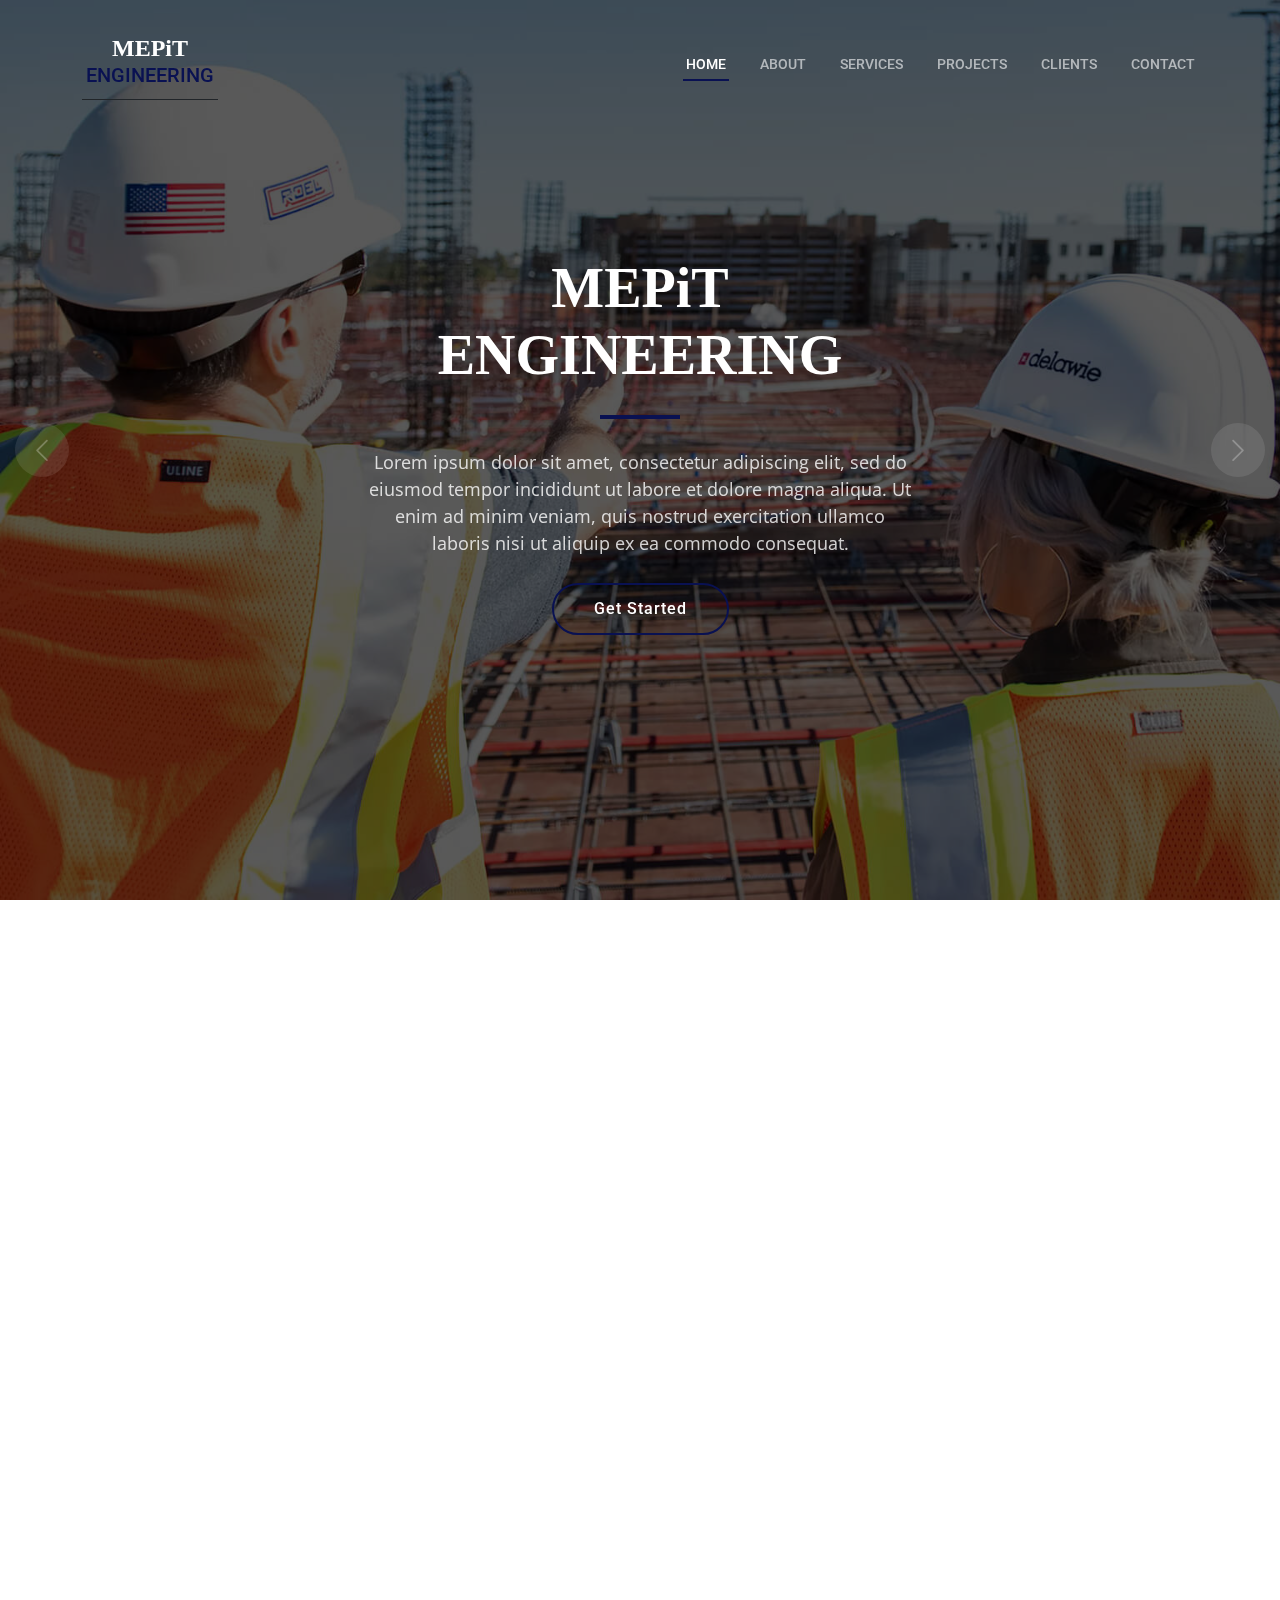
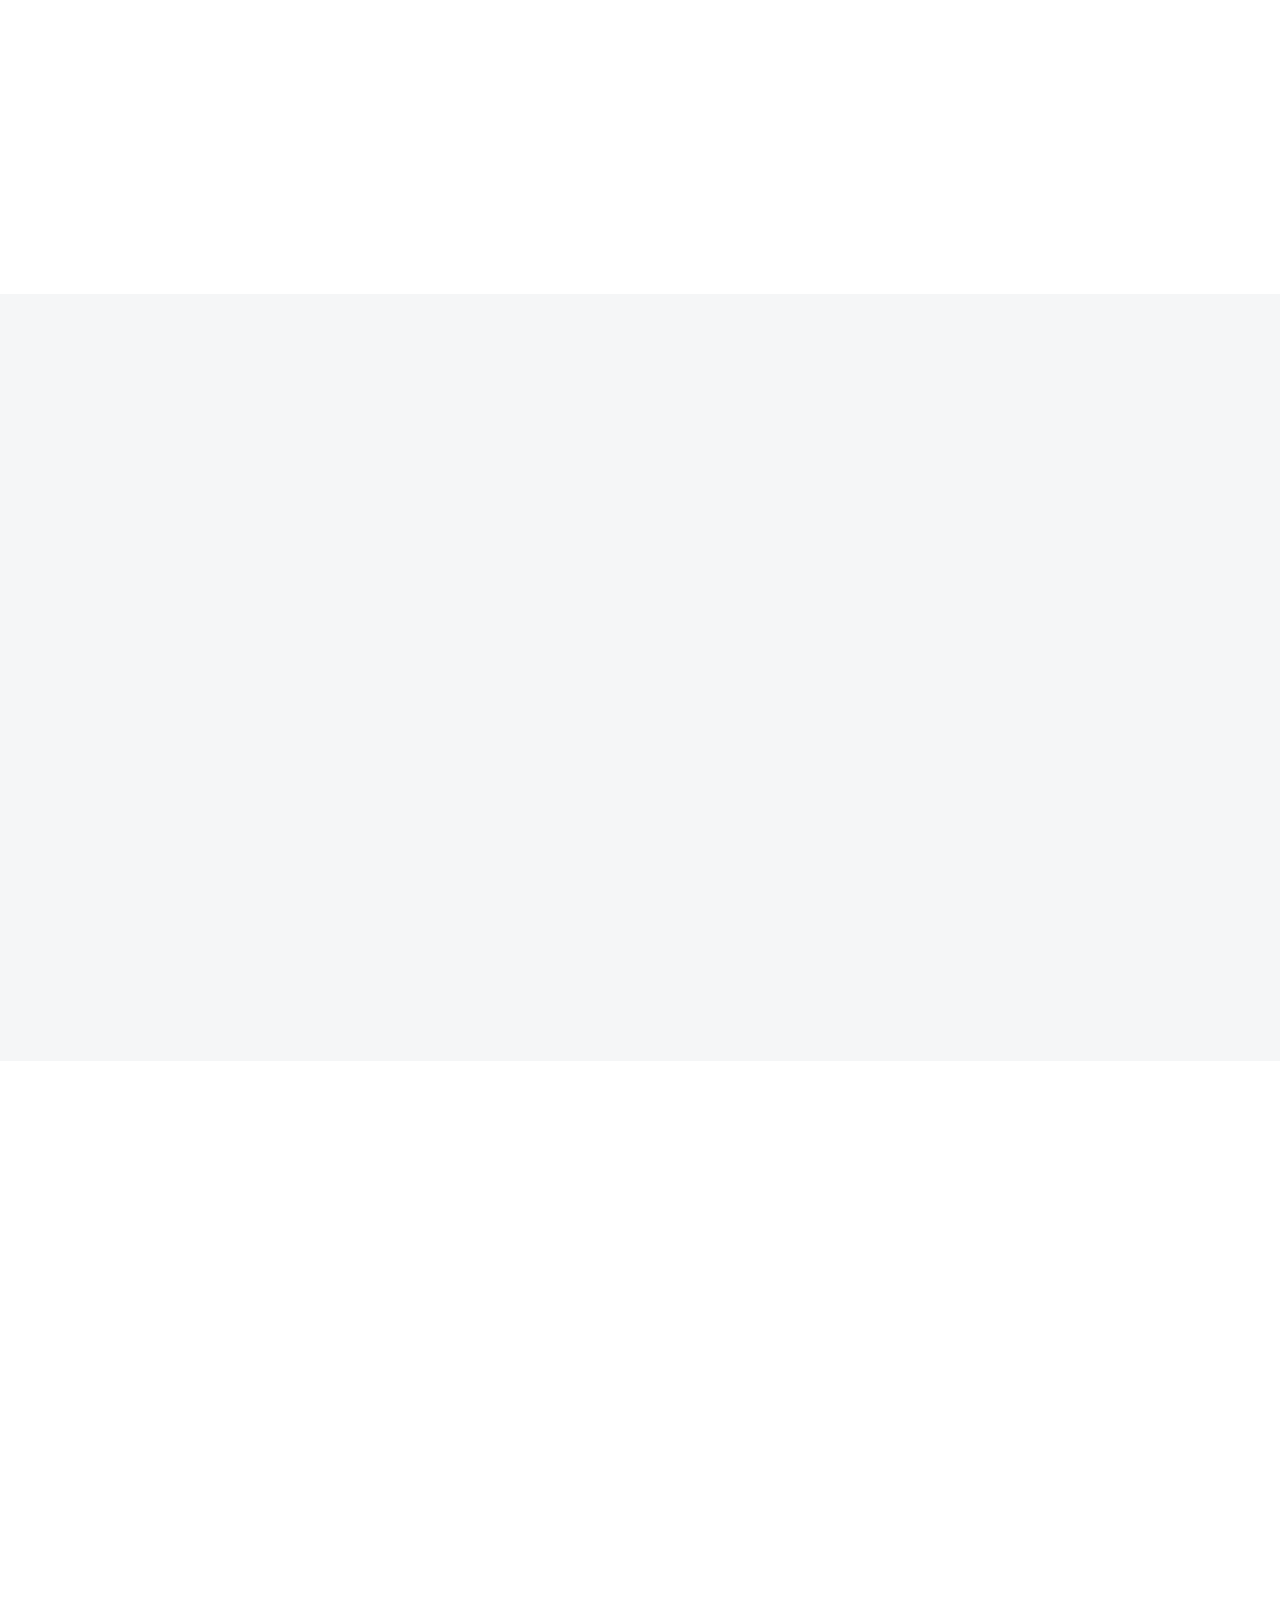
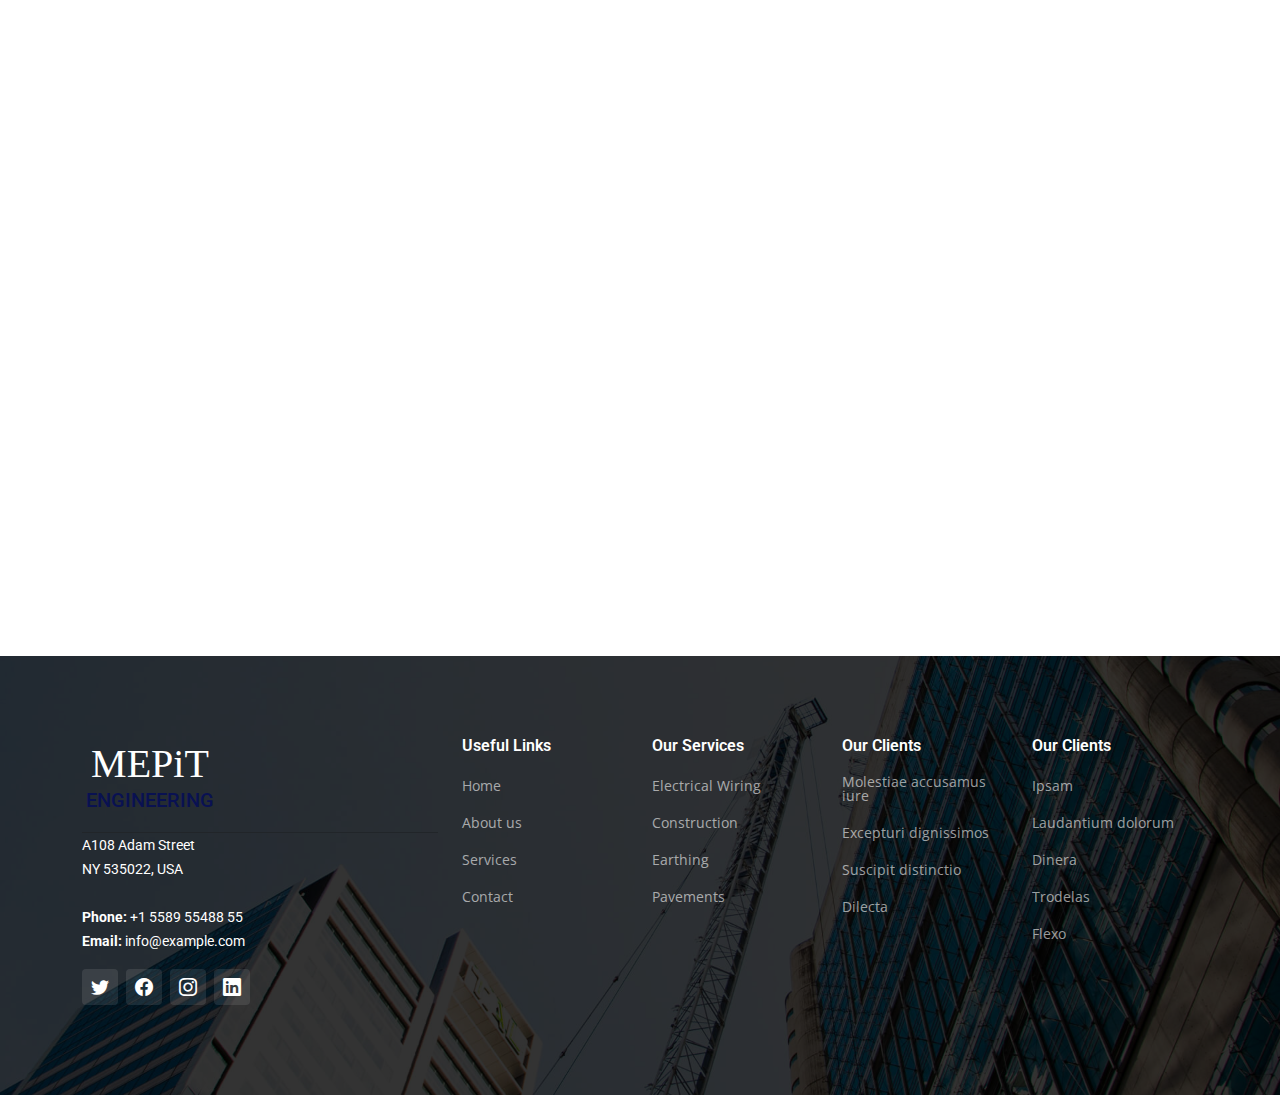
<file: index.html>
<!DOCTYPE html>
<html lang="en">

<head>
  <meta charset="utf-8">
  <meta content="width=device-width, initial-scale=1.0" name="viewport">

  <title>MEPiT ENGINEERING</title>
  <meta content="" name="description">
  <meta content="" name="keywords">

  <!-- Favicons -->
  <link href="assets/img/favicon.png" rel="icon">
  <link href="assets/img/apple-touch-icon.png" rel="apple-touch-icon">

  <!-- Google Fonts -->
  <link rel="preconnect" href="https://fonts.googleapis.com">
  <link rel="preconnect" href="https://fonts.gstatic.com" crossorigin>
  <link href="https://fonts.googleapis.com/css2?family=Open+Sans:ital,wght@0,300;0,400;0,500;0,600;0,700;1,300;1,400;1,600;1,700&family=Roboto:ital,wght@0,300;0,400;0,500;0,600;0,700;1,300;1,400;1,500;1,600;1,700&family=Work+Sans:ital,wght@0,300;0,400;0,500;0,600;0,700;1,300;1,400;1,500;1,600;1,700&display=swap" rel="stylesheet">

  <!-- Vendor CSS Files -->
  <link href="assets/vendor/bootstrap/css/bootstrap.min.css" rel="stylesheet">
  <link href="assets/vendor/bootstrap-icons/bootstrap-icons.css" rel="stylesheet">
  <link href="assets/vendor/fontawesome-free/css/all.min.css" rel="stylesheet">
  <link href="assets/vendor/aos/aos.css" rel="stylesheet">
  <link href="assets/vendor/glightbox/css/glightbox.min.css" rel="stylesheet">
  <link href="assets/vendor/swiper/swiper-bundle.min.css" rel="stylesheet">
  <link href="//db.onlinewebfonts.com/c/981b36833cf161f43f434801ea3d6374?family=Street+Variation+-+Expanded" rel="stylesheet" type="text/css"/> 

  <!-- Template Main CSS File -->
  <link href="assets/css/main.css" rel="stylesheet">

  <!-- =======================================================
  * Template Name: UpConstruction
  * Updated: Mar 10 2023 with Bootstrap v5.2.3
  * Template URL: https://bootstrapmade.com/upconstruction-bootstrap-construction-website-template/
  * Author: BootstrapMade.com
  * License: https://bootstrapmade.com/license/
  ======================================================== -->
</head>

<body>

  <!-- ======= Header ======= -->
  <header id="header" class="header d-flex align-items-center">
    <div class="container-fluid container-xl d-flex align-items-center justify-content-between">

      <a href="index.html" class="logo d-flex align-items-center border-bottom border-dark p-1">
        <!-- Uncomment the line below if you also wish to use an image logo -->
        <h1 class="text-center">MEPiT <span><br><h5>ENGINEERING</h5></span></h1>
      </a>
      

      <i class="mobile-nav-toggle mobile-nav-show bi bi-list"></i>
      <i class="mobile-nav-toggle mobile-nav-hide d-none bi bi-x"></i>
      <nav id="navbar" class="navbar">
        <ul>
          <li><a href="index.html" class="active">Home</a></li>
          <li><a href="about.html">About</a></li>
          <li><a href="services.html">Services</a></li>
          <li><a href="projects.html">Projects</a></li>
          <li><a href="clients.html">Clients</a></li>
          <li><a href="contact.html">Contact</a></li>
        </ul>
      </nav><!-- .navbar -->

    </div>
  </header>
  <!-- End Header -->

  <!-- ======= Hero Section ======= -->
  <section id="hero" class="hero">

    <div class="info d-flex align-items-center">
      <div class="container">
        <div class="row justify-content-center">
          <div class="col-lg-6 text-center">
            <h2 data-aos="fade-down"class="text-center" style="font-family:'Street Variation - Expanded'">MEPiT ENGINEERING</h2>
            <p data-aos="fade-up">Lorem ipsum dolor sit amet, consectetur adipiscing elit, sed do eiusmod tempor incididunt ut labore et dolore magna aliqua. Ut enim ad minim veniam, quis nostrud exercitation ullamco laboris nisi ut aliquip ex ea commodo consequat.</p>
            <a data-aos="fade-up" data-aos-delay="200" href="#get-started" class="btn-get-started">Get Started</a>
          </div>
        </div>
      </div>
    </div>

    <div id="hero-carousel" class="carousel slide" data-bs-ride="carousel" data-bs-interval="5000">

      
      <div class="carousel-item active" style="background-image: url(assets/img/hero-carousel/hero-carousel-2.jpg)"></div>
      <div class="carousel-item" style="background-image: url(assets/img/hero-carousel/hero-carousel-3.jpg)"></div>
      <div class="carousel-item" style="background-image: url(assets/img/hero-carousel/hero-carousel-4.jpg)"></div>
      <div class="carousel-item" style="background-image: url(assets/img/hero-carousel/hero-carousel-5.jpg)"></div>

      <a class="carousel-control-prev" href="#hero-carousel" role="button" data-bs-slide="prev">
        <span class="carousel-control-prev-icon bi bi-chevron-left" aria-hidden="true"></span>
      </a>

      <a class="carousel-control-next" href="#hero-carousel" role="button" data-bs-slide="next">
        <span class="carousel-control-next-icon bi bi-chevron-right" aria-hidden="true"></span>
      </a>

    </div>

  </section><!-- End Hero Section -->

  <main id="main">

    
<!-- ======= Alt Services Section ======= -->
<section id="alt-services" class="alt-services">
  <div class="container" data-aos="fade-up">

    <div class="row justify-content-around gy-4">
      <div class="col-lg-6 img-bg" style="background-image: url(assets/img/alt-services.jpg);" data-aos="zoom-in" data-aos-delay="100"></div>

      <div class="col-lg-5 d-flex flex-column justify-content-center">
        <h3>Enim quis est voluptatibus aliquid consequatur fugiat</h3>
        <p>Esse voluptas cumque vel exercitationem. Reiciendis est hic accusamus. Non ipsam et sed minima temporibus laudantium. Soluta voluptate sed facere corporis dolores excepturi</p>

        <div class="icon-box d-flex position-relative" data-aos="fade-up" data-aos-delay="100">
          <i class="bi bi-easel flex-shrink-0"></i>
          <div>
            <h4><a href="" class="stretched-link">Lorem Ipsum</a></h4>
            <p>Voluptatum deleniti atque corrupti quos dolores et quas molestias excepturi sint occaecati cupiditate non provident</p>
          </div>
        </div><!-- End Icon Box -->

        <div class="icon-box d-flex position-relative" data-aos="fade-up" data-aos-delay="200">
          <i class="bi bi-patch-check flex-shrink-0"></i>
          <div>
            <h4><a href="" class="stretched-link">Nemo Enim</a></h4>
            <p>At vero eos et accusamus et iusto odio dignissimos ducimus qui blanditiis praesentium voluptatum deleniti atque</p>
          </div>
        </div><!-- End Icon Box -->

        <div class="icon-box d-flex position-relative" data-aos="fade-up" data-aos-delay="300">
          <i class="bi bi-brightness-high flex-shrink-0"></i>
          <div>
            <h4><a href="" class="stretched-link">Dine Pad</a></h4>
            <p>Explicabo est voluptatum asperiores consequatur magnam. Et veritatis odit. Sunt aut deserunt minus aut eligendi omnis</p>
          </div>
        </div><!-- End Icon Box -->

        <div class="icon-box d-flex position-relative" data-aos="fade-up" data-aos-delay="400">
          <i class="bi bi-brightness-high flex-shrink-0"></i>
          <div>
            <h4><a href="" class="stretched-link">Tride clov</a></h4>
            <p>Est voluptatem labore deleniti quis a delectus et. Saepe dolorem libero sit non aspernatur odit amet. Et eligendi</p>
          </div>
        </div><!-- End Icon Box -->

      </div>
    </div>

  </div>
</section><!-- End Alt Services Section -->
    

    <!-- ======= Services Section ======= -->
    <section id="services" class="services section-bg">
      <div class="container" data-aos="fade-up">

        <div class="section-header">
          <h2>Services</h2>
          <p>Voluptatem quibusdam ut ullam perferendis repellat non ut consequuntur est eveniet deleniti fignissimos eos quam</p>
        </div>

        <div class="row gy-4">

          <div class="col-lg-4 col-md-6" data-aos="fade-up" data-aos-delay="100">
            <div class="service-item  position-relative">
              <div class="icon">
                <i class="fa-solid fa-mountain-city"></i>
              </div>
              <h3>Nesciunt Mete</h3>
              <p>Provident nihil minus qui consequatur non omnis maiores. Eos accusantium minus dolores iure perferendis tempore et consequatur.</p>
              <a href="service-details.html" class="readmore stretched-link">Learn more <i class="bi bi-arrow-right"></i></a>
            </div>
          </div><!-- End Service Item -->

          <div class="col-lg-4 col-md-6" data-aos="fade-up" data-aos-delay="200">
            <div class="service-item position-relative">
              <div class="icon">
                <i class="fa-solid fa-arrow-up-from-ground-water"></i>
              </div>
              <h3>Eosle Commodi</h3>
              <p>Ut autem aut autem non a. Sint sint sit facilis nam iusto sint. Libero corrupti neque eum hic non ut nesciunt dolorem.</p>
              <a href="service-details.html" class="readmore stretched-link">Learn more <i class="bi bi-arrow-right"></i></a>
            </div>
          </div><!-- End Service Item -->

          <div class="col-lg-4 col-md-6" data-aos="fade-up" data-aos-delay="300">
            <div class="service-item position-relative">
              <div class="icon">
                <i class="fa-solid fa-compass-drafting"></i>
              </div>
              <h3>Ledo Markt</h3>
              <p>Ut excepturi voluptatem nisi sed. Quidem fuga consequatur. Minus ea aut. Vel qui id voluptas adipisci eos earum corrupti.</p>
              <a href="service-details.html" class="readmore stretched-link">Learn more <i class="bi bi-arrow-right"></i></a>
            </div>
          </div><!-- End Service Item -->

          <br><br>
        </div>

        <div class="text-center">
          <button data-aos="fade-up" data-aos-delay="200" href="services.html" class="aos-init aos-animate see-more">See More</button>
        </div>

      </div>
    </section><!-- End Services Section -->

    <!-- ======= Our Projects Section ======= -->
    <section id="projects" class="projects">
      <div class="container" data-aos="fade-up">

        <div class="section-header">
          <h2>Our Projects</h2>
          <p>Consequatur libero assumenda est voluptatem est quidem illum et officia imilique qui vel architecto accusamus fugit aut qui distinctio</p>
        </div>

        <div class="portfolio-isotope" data-portfolio-filter="*" data-portfolio-layout="masonry" data-portfolio-sort="original-order">

          

          <div class="row gy-4 portfolio-container" data-aos="fade-up" data-aos-delay="200">

            <div class="col-lg-4 col-md-6 portfolio-item filter-remodeling">
              <div class="portfolio-content h-100">
                <img src="assets/img/projects/remodeling-1.jpg" class="img-fluid" alt="">
                <div class="portfolio-info">
                  <h4>Remodeling 1</h4>
                  <p>Lorem ipsum, dolor sit amet consectetur</p>
                  <a href="assets/img/projects/remodeling-1.jpg" title="Remodeling 1" data-gallery="portfolio-gallery-remodeling" class="glightbox preview-link"><i class="bi bi-zoom-in"></i></a>
                  <a href="project-details.html" title="More Details" class="details-link"><i class="bi bi-link-45deg"></i></a>
                </div>
              </div>
            </div><!-- End Projects Item -->

            <div class="col-lg-4 col-md-6 portfolio-item filter-construction">
              <div class="portfolio-content h-100">
                <img src="assets/img/projects/construction-1.jpg" class="img-fluid" alt="">
                <div class="portfolio-info">
                  <h4>Construction 1</h4>
                  <p>Lorem ipsum, dolor sit amet consectetur</p>
                  <a href="assets/img/projects/construction-1.jpg" title="Construction 1" data-gallery="portfolio-gallery-construction" class="glightbox preview-link"><i class="bi bi-zoom-in"></i></a>
                  <a href="project-details.html" title="More Details" class="details-link"><i class="bi bi-link-45deg"></i></a>
                </div>
              </div>
            </div><!-- End Projects Item -->

            <div class="col-lg-4 col-md-6 portfolio-item filter-repairs">
              <div class="portfolio-content h-100">
                <img src="assets/img/projects/repairs-1.jpg" class="img-fluid" alt="">
                <div class="portfolio-info">
                  <h4>Repairs 1</h4>
                  <p>Lorem ipsum, dolor sit amet consectetur</p>
                  <a href="assets/img/projects/repairs-1.jpg" title="Repairs 1" data-gallery="portfolio-gallery-repairs" class="glightbox preview-link"><i class="bi bi-zoom-in"></i></a>
                  <a href="project-details.html" title="More Details" class="details-link"><i class="bi bi-link-45deg"></i></a>
                </div>
              </div>
            </div><!-- End Projects Item -->

            <div class="col-lg-4 col-md-6 portfolio-item filter-design">
              <div class="portfolio-content h-100">
                <img src="assets/img/projects/design-1.jpg" class="img-fluid" alt="">
                <div class="portfolio-info">
                  <h4>Design 1</h4>
                  <p>Lorem ipsum, dolor sit amet consectetur</p>
                  <a href="assets/img/projects/design-1.jpg" title="Repairs 1" data-gallery="portfolio-gallery-book" class="glightbox preview-link"><i class="bi bi-zoom-in"></i></a>
                  <a href="project-details.html" title="More Details" class="details-link"><i class="bi bi-link-45deg"></i></a>
                </div>
              </div>
            </div><!-- End Projects Item -->

            <div class="col-lg-4 col-md-6 portfolio-item filter-remodeling">
              <div class="portfolio-content h-100">
                <img src="assets/img/projects/remodeling-2.jpg" class="img-fluid" alt="">
                <div class="portfolio-info">
                  <h4>Remodeling 2</h4>
                  <p>Lorem ipsum, dolor sit amet consectetur</p>
                  <a href="assets/img/projects/remodeling-2.jpg" title="Remodeling 2" data-gallery="portfolio-gallery-remodeling" class="glightbox preview-link"><i class="bi bi-zoom-in"></i></a>
                  <a href="project-details.html" title="More Details" class="details-link"><i class="bi bi-link-45deg"></i></a>
                </div>
              </div>
            </div><!-- End Projects Item -->

            <div class="col-lg-4 col-md-6 portfolio-item filter-construction">
              <div class="portfolio-content h-100">
                <img src="assets/img/projects/construction-2.jpg" class="img-fluid" alt="">
                <div class="portfolio-info">
                  <h4>Construction 2</h4>
                  <p>Lorem ipsum, dolor sit amet consectetur</p>
                  <a href="assets/img/projects/construction-2.jpg" title="Construction 2" data-gallery="portfolio-gallery-construction" class="glightbox preview-link"><i class="bi bi-zoom-in"></i></a>
                  <a href="project-details.html" title="More Details" class="details-link"><i class="bi bi-link-45deg"></i></a>
                </div>
              </div>
            </div><!-- End Projects Item -->

          </div><!-- End Projects Container -->

        </div>

        <br><br>
        <div class="text-center">
          <button data-aos="fade-up" data-aos-delay="200" href="projects.html" class="aos-init aos-animate see-more">See More</button>
        </div>

      </div>
    </section><!-- End Our Projects Section -->

    <br>
    <br>
    <br>
    <br>
    <br>
    <br>
    <br>
    <br>

    

  </main><!-- End #main -->

  <!-- ======= Footer ======= -->
  <footer id="footer" class="footer">

    <div class="footer-content position-relative">
      <div class="container">
        <div class="row">

          <div class="col-lg-4 col-md-6">
            <div class="footer-info">
              <a href="index.html" class="logo d-flex align-items-center border-bottom border-dark p-1">
                <!-- Uncomment the line below if you also wish to use an image logo -->
                <h1 class="text-center"><span class="text-white" style="font-family: 'Street Variation - Expanded';">MEPiT</span> </span> <span><br><h5>ENGINEERING</h5></span></h1>
              </a>
              <p>
                A108 Adam Street <br>
                NY 535022, USA<br><br>
                <strong>Phone:</strong> +1 5589 55488 55<br>
                <strong>Email:</strong> info@example.com<br>
              </p>
              <div class="social-links d-flex mt-3">
                <a href="#" class="d-flex align-items-center justify-content-center"><i class="bi bi-twitter"></i></a>
                <a href="#" class="d-flex align-items-center justify-content-center"><i class="bi bi-facebook"></i></a>
                <a href="#" class="d-flex align-items-center justify-content-center"><i class="bi bi-instagram"></i></a>
                <a href="#" class="d-flex align-items-center justify-content-center"><i class="bi bi-linkedin"></i></a>
              </div>
            </div>
          </div><!-- End footer info column-->

          <div class="col-lg-2 col-md-3 footer-links">
            <h4>Useful Links</h4>
            <ul>
              <li><a href="#">Home</a></li>
              <li><a href="#">About us</a></li>
              <li><a href="#">Services</a></li>
              <!-- <li><a href="#">Projects</a></li>
              <li><a href="#">Clients</a></li> -->
              <li><a href="#">Contact</a></li>
            </ul>
          </div><!-- End footer links column-->

          <div class="col-lg-2 col-md-3 footer-links">
            <h4>Our Services</h4>
            <ul>
              <li><a href="#">Electrical Wiring</a></li>
              <li><a href="#">Construction</a></li>
              <li><a href="#">Earthing</a></li>
              <li><a href="#">Pavements</a></li>
            </ul>
          </div><!-- End footer links column-->

          <div class="col-lg-2 col-md-3 footer-links">
            <h4>Our Clients</h4>
            <ul>
              <li><a href="#">Molestiae accusamus iure</a></li>
              <li><a href="#">Excepturi dignissimos</a></li>
              <li><a href="#">Suscipit distinctio</a></li>
              <li><a href="#">Dilecta</a></li>
            </ul>
          </div><!-- End footer links column-->

          <div class="col-lg-2 col-md-3 footer-links">
            <h4>Our Clients</h4>
            <ul>
              <li><a href="#">Ipsam</a></li>
              <li><a href="#">Laudantium dolorum</a></li>
              <li><a href="#">Dinera</a></li>
              <li><a href="#">Trodelas</a></li>
              <li><a href="#">Flexo</a></li>
            </ul>
          </div><!-- End footer links column-->

        </div>
      </div>
    </div>

    

  </footer>
  <!-- End Footer -->

  <a href="#" class="scroll-top d-flex align-items-center justify-content-center"><i class="bi bi-arrow-up-short"></i></a>

  <div id="preloader"></div>

  <!-- Vendor JS Files -->
  <script src="assets/vendor/bootstrap/js/bootstrap.bundle.min.js"></script>
  <script src="assets/vendor/aos/aos.js"></script>
  <script src="assets/vendor/glightbox/js/glightbox.min.js"></script>
  <script src="assets/vendor/isotope-layout/isotope.pkgd.min.js"></script>
  <script src="assets/vendor/swiper/swiper-bundle.min.js"></script>
  <script src="assets/vendor/purecounter/purecounter_vanilla.js"></script>
  <script src="assets/vendor/php-email-form/validate.js"></script>

  <!-- Template Main JS File -->
  <script src="assets/js/main.js"></script>

</body>

</html>
</file>
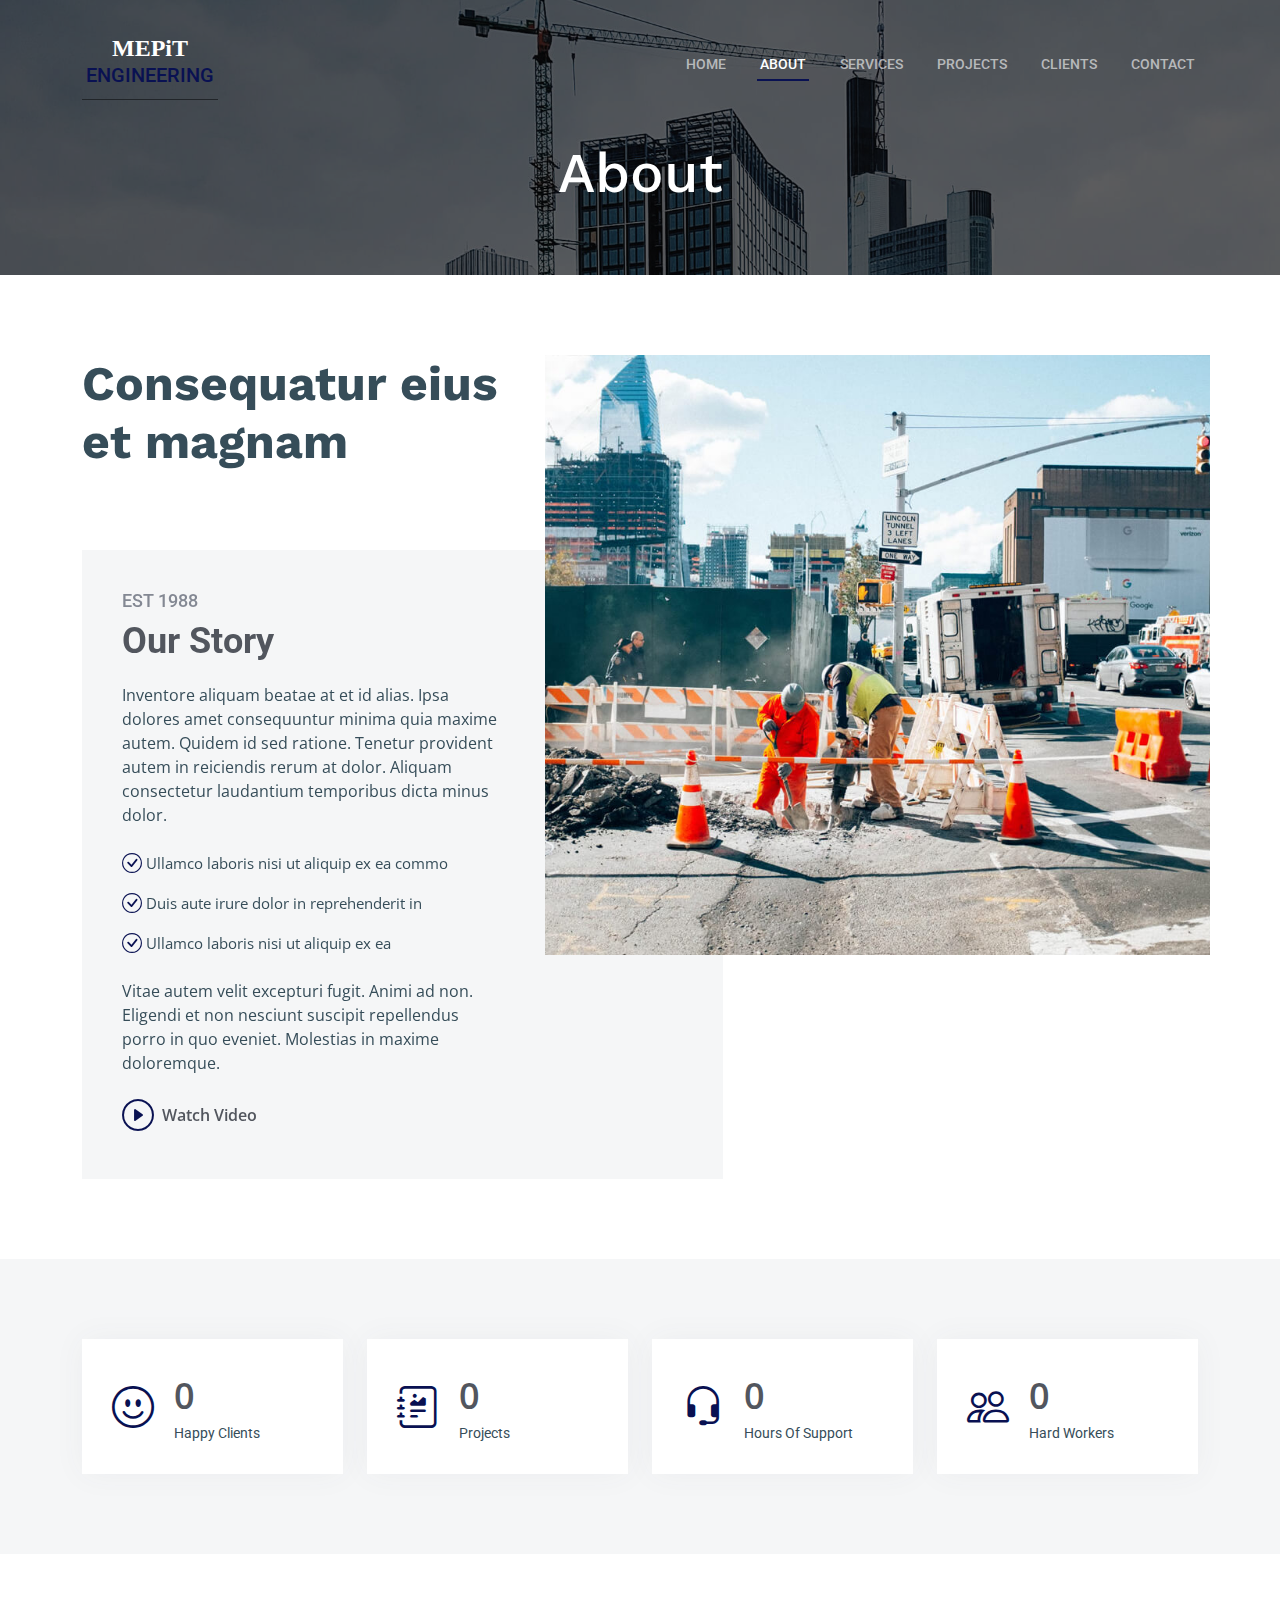
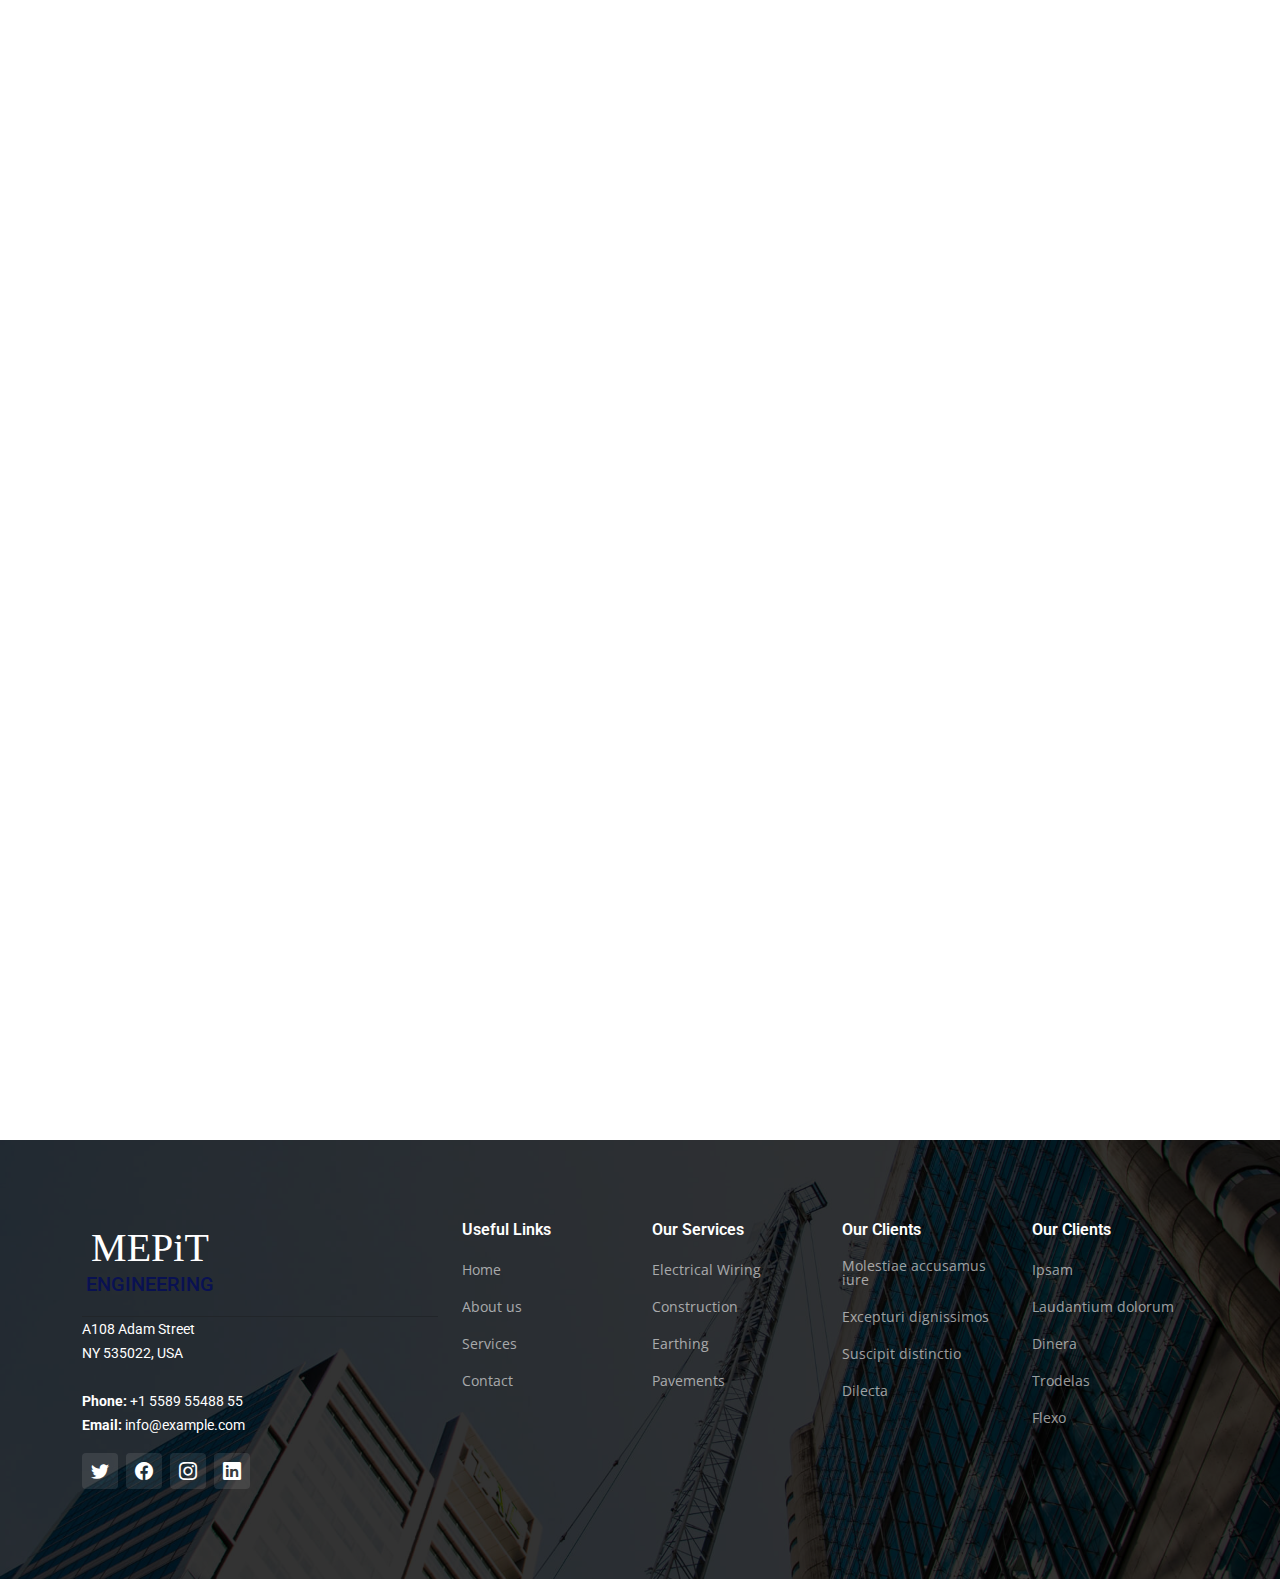
<file: about.html>
<!DOCTYPE html>
<html lang="en">

<head>
  <meta charset="utf-8">
  <meta content="width=device-width, initial-scale=1.0" name="viewport">

  <title>MEPiT ENGINEERING</title>
  <meta content="" name="description">
  <meta content="" name="keywords">

  <!-- Favicons -->
  <link href="assets/img/favicon.png" rel="icon">
  <link href="assets/img/apple-touch-icon.png" rel="apple-touch-icon">
  <!-- Google Fonts -->
  <link rel="preconnect" href="https://fonts.googleapis.com">
  <link rel="preconnect" href="https://fonts.gstatic.com" crossorigin>
  <link href="https://fonts.googleapis.com/css2?family=Open+Sans:ital,wght@0,300;0,400;0,500;0,600;0,700;1,300;1,400;1,600;1,700&family=Roboto:ital,wght@0,300;0,400;0,500;0,600;0,700;1,300;1,400;1,500;1,600;1,700&family=Work+Sans:ital,wght@0,300;0,400;0,500;0,600;0,700;1,300;1,400;1,500;1,600;1,700&display=swap" rel="stylesheet">

  <!-- Vendor CSS Files -->
  <link href="assets/vendor/bootstrap/css/bootstrap.min.css" rel="stylesheet">
  <link href="assets/vendor/bootstrap-icons/bootstrap-icons.css" rel="stylesheet">
  <link href="assets/vendor/fontawesome-free/css/all.min.css" rel="stylesheet">
  <link href="assets/vendor/aos/aos.css" rel="stylesheet">
  <link href="assets/vendor/glightbox/css/glightbox.min.css" rel="stylesheet">
  <link href="assets/vendor/swiper/swiper-bundle.min.css" rel="stylesheet">

  <!-- Template Main CSS File -->
  <link href="assets/css/main.css" rel="stylesheet">

  <!-- =======================================================
  * Template Name: UpConstruction
  * Updated: Mar 10 2023 with Bootstrap v5.2.3
  * Template URL: https://bootstrapmade.com/upconstruction-bootstrap-construction-website-template/
  * Author: BootstrapMade.com
  * License: https://bootstrapmade.com/license/
  ======================================================== -->
</head>

<body>

 <!-- ======= Header ======= -->
  <header id="header" class="header d-flex align-items-center">
  <div class="container-fluid container-xl d-flex align-items-center justify-content-between">

    <a href="index.html" class="logo d-flex align-items-center border-bottom border-dark p-1">
      <!-- Uncomment the line below if you also wish to use an image logo -->
      <!-- <img src="assets/img/logo.png" alt="logo"> -->
      <h1 class="text-center">MEPiT <span><br><h5>ENGINEERING</h5></span></h1>
    </a>
    

    <i class="mobile-nav-toggle mobile-nav-show bi bi-list"></i>
    <i class="mobile-nav-toggle mobile-nav-hide d-none bi bi-x"></i>
    <nav id="navbar" class="navbar">
      <ul>
        <li><a href="index.html">Home</a></li>
        <li><a href="about.html" class="active">About</a></li>
        <li><a href="services.html">Services</a></li>
        <li><a href="projects.html">Projects</a></li>
        <li><a href="clients.html">Clients</a></li>
        <li><a href="contact.html">Contact</a></li>
      </ul>
    </nav><!-- .navbar -->

  </div>
  </header>
<!-- End Header -->

  <main id="main">

    <!-- ======= Breadcrumbs ======= -->
    <div class="breadcrumbs d-flex align-items-center" style="background-image: url('assets/img/breadcrumbs-bg.jpg');">
      <div class="container position-relative d-flex flex-column align-items-center" data-aos="fade">

        <h2>About</h2>
      </div>
    </div><!-- End Breadcrumbs -->

    <!-- ======= About Section ======= -->
    <section id="about" class="about">
      <div class="container" data-aos="fade-up">

        <div class="row position-relative">

          <div class="col-lg-7 about-img" style="background-image: url(assets/img/about.jpg);"></div>

          <div class="col-lg-7">
            <h2>Consequatur eius et magnam</h2>
            <div class="our-story">
              <h4>Est 1988</h4>
              <h3>Our Story</h3>
              <p>Inventore aliquam beatae at et id alias. Ipsa dolores amet consequuntur minima quia maxime autem. Quidem id sed ratione. Tenetur provident autem in reiciendis rerum at dolor. Aliquam consectetur laudantium temporibus dicta minus dolor.</p>
              <ul>
                <li><i class="bi bi-check-circle"></i> <span>Ullamco laboris nisi ut aliquip ex ea commo</span></li>
                <li><i class="bi bi-check-circle"></i> <span>Duis aute irure dolor in reprehenderit in</span></li>
                <li><i class="bi bi-check-circle"></i> <span>Ullamco laboris nisi ut aliquip ex ea</span></li>
              </ul>
              <p>Vitae autem velit excepturi fugit. Animi ad non. Eligendi et non nesciunt suscipit repellendus porro in quo eveniet. Molestias in maxime doloremque.</p>

              <div class="watch-video d-flex align-items-center position-relative">
                <i class="bi bi-play-circle"></i>
                <a href="https://www.youtube.com/watch?v=LXb3EKWsInQ" class="glightbox stretched-link">Watch Video</a>
              </div>
            </div>
          </div>

        </div>

      </div>
    </section>
    <!-- End About Section -->

    <!-- ======= Stats Counter Section ======= -->
    <section id="stats-counter" class="stats-counter section-bg">
      <div class="container">

        <div class="row gy-4">

          <div class="col-lg-3 col-md-6">
            <div class="stats-item d-flex align-items-center w-100 h-100">
              <i class="bi bi-emoji-smile color-blue flex-shrink-0"></i>
              <div>
                <span data-purecounter-start="0" data-purecounter-end="232" data-purecounter-duration="1" class="purecounter"></span>
                <p>Happy Clients</p>
              </div>
            </div>
          </div><!-- End Stats Item -->

          <div class="col-lg-3 col-md-6">
            <div class="stats-item d-flex align-items-center w-100 h-100">
              <i class="bi bi-journal-richtext color-orange flex-shrink-0"></i>
              <div>
                <span data-purecounter-start="0" data-purecounter-end="521" data-purecounter-duration="1" class="purecounter"></span>
                <p>Projects</p>
              </div>
            </div>
          </div><!-- End Stats Item -->

          <div class="col-lg-3 col-md-6">
            <div class="stats-item d-flex align-items-center w-100 h-100">
              <i class="bi bi-headset color-green flex-shrink-0"></i>
              <div>
                <span data-purecounter-start="0" data-purecounter-end="1463" data-purecounter-duration="1" class="purecounter"></span>
                <p>Hours Of Support</p>
              </div>
            </div>
          </div><!-- End Stats Item -->

          <div class="col-lg-3 col-md-6">
            <div class="stats-item d-flex align-items-center w-100 h-100">
              <i class="bi bi-people color-pink flex-shrink-0"></i>
              <div>
                <span data-purecounter-start="0" data-purecounter-end="15" data-purecounter-duration="1" class="purecounter"></span>
                <p>Hard Workers</p>
              </div>
            </div>
          </div><!-- End Stats Item -->

        </div>

      </div>
    </section><!-- End Stats Counter Section -->

    <!-- ======= Alt Services Section ======= -->
    <section id="alt-services" class="alt-services">
      <div class="container" data-aos="fade-up">

        <div class="row justify-content-around gy-4">
          <div class="col-lg-6 img-bg" style="background-image: url(assets/img/alt-services.jpg);" data-aos="zoom-in" data-aos-delay="100"></div>

          <div class="col-lg-5 d-flex flex-column justify-content-center">
            <h3>Enim quis est voluptatibus aliquid consequatur fugiat</h3>
            <p>Esse voluptas cumque vel exercitationem. Reiciendis est hic accusamus. Non ipsam et sed minima temporibus laudantium. Soluta voluptate sed facere corporis dolores excepturi</p>

            <div class="icon-box d-flex position-relative" data-aos="fade-up" data-aos-delay="100">
              <i class="bi bi-easel flex-shrink-0"></i>
              <div>
                <h4><a href="" class="stretched-link">Lorem Ipsum</a></h4>
                <p>Voluptatum deleniti atque corrupti quos dolores et quas molestias excepturi sint occaecati cupiditate non provident</p>
              </div>
            </div><!-- End Icon Box -->

            <div class="icon-box d-flex position-relative" data-aos="fade-up" data-aos-delay="200">
              <i class="bi bi-patch-check flex-shrink-0"></i>
              <div>
                <h4><a href="" class="stretched-link">Nemo Enim</a></h4>
                <p>At vero eos et accusamus et iusto odio dignissimos ducimus qui blanditiis praesentium voluptatum deleniti atque</p>
              </div>
            </div><!-- End Icon Box -->

            <div class="icon-box d-flex position-relative" data-aos="fade-up" data-aos-delay="300">
              <i class="bi bi-brightness-high flex-shrink-0"></i>
              <div>
                <h4><a href="" class="stretched-link">Dine Pad</a></h4>
                <p>Explicabo est voluptatum asperiores consequatur magnam. Et veritatis odit. Sunt aut deserunt minus aut eligendi omnis</p>
              </div>
            </div><!-- End Icon Box -->

            <div class="icon-box d-flex position-relative" data-aos="fade-up" data-aos-delay="400">
              <i class="bi bi-brightness-high flex-shrink-0"></i>
              <div>
                <h4><a href="" class="stretched-link">Tride clov</a></h4>
                <p>Est voluptatem labore deleniti quis a delectus et. Saepe dolorem libero sit non aspernatur odit amet. Et eligendi</p>
              </div>
            </div><!-- End Icon Box -->

          </div>
        </div>

      </div>
    </section><!-- End Alt Services Section -->


    <br>
    <br>
    <br>
    <br>
    <br>
    <br>
    <br>
    <br>

  </main><!-- End #main -->

  <!-- ======= Footer ======= -->
  <footer id="footer" class="footer">

    <div class="footer-content position-relative">
      <div class="container">
        <div class="row">

          <div class="col-lg-4 col-md-6">
            <div class="footer-info">
              <a href="index.html" class="logo d-flex align-items-center border-bottom border-dark p-1">
                <!-- Uncomment the line below if you also wish to use an image logo -->
                <h1 class="text-center"><span class="text-white" style="font-family: 'Street Variation - Expanded';">MEPiT</span> </span> <span><br><h5>ENGINEERING</h5></span></h1>
              </a>
              <p>
                A108 Adam Street <br>
                NY 535022, USA<br><br>
                <strong>Phone:</strong> +1 5589 55488 55<br>
                <strong>Email:</strong> info@example.com<br>
              </p>
              <div class="social-links d-flex mt-3">
                <a href="#" class="d-flex align-items-center justify-content-center"><i class="bi bi-twitter"></i></a>
                <a href="#" class="d-flex align-items-center justify-content-center"><i class="bi bi-facebook"></i></a>
                <a href="#" class="d-flex align-items-center justify-content-center"><i class="bi bi-instagram"></i></a>
                <a href="#" class="d-flex align-items-center justify-content-center"><i class="bi bi-linkedin"></i></a>
              </div>
            </div>
          </div><!-- End footer info column-->

          <div class="col-lg-2 col-md-3 footer-links">
            <h4>Useful Links</h4>
            <ul>
              <li><a href="#">Home</a></li>
              <li><a href="#">About us</a></li>
              <li><a href="#">Services</a></li>
              <!-- <li><a href="#">Projects</a></li>
              <li><a href="#">Clients</a></li> -->
              <li><a href="#">Contact</a></li>
            </ul>
          </div><!-- End footer links column-->

          <div class="col-lg-2 col-md-3 footer-links">
            <h4>Our Services</h4>
            <ul>
              <li><a href="#">Electrical Wiring</a></li>
              <li><a href="#">Construction</a></li>
              <li><a href="#">Earthing</a></li>
              <li><a href="#">Pavements</a></li>
            </ul>
          </div><!-- End footer links column-->

          <div class="col-lg-2 col-md-3 footer-links">
            <h4>Our Clients</h4>
            <ul>
              <li><a href="#">Molestiae accusamus iure</a></li>
              <li><a href="#">Excepturi dignissimos</a></li>
              <li><a href="#">Suscipit distinctio</a></li>
              <li><a href="#">Dilecta</a></li>
            </ul>
          </div><!-- End footer links column-->

          <div class="col-lg-2 col-md-3 footer-links">
            <h4>Our Clients</h4>
            <ul>
              <li><a href="#">Ipsam</a></li>
              <li><a href="#">Laudantium dolorum</a></li>
              <li><a href="#">Dinera</a></li>
              <li><a href="#">Trodelas</a></li>
              <li><a href="#">Flexo</a></li>
            </ul>
          </div><!-- End footer links column-->

        </div>
      </div>
    </div>

  </footer>
  <!-- End Footer -->

  <a href="#" class="scroll-top d-flex align-items-center justify-content-center"><i class="bi bi-arrow-up-short"></i></a>

  <div id="preloader"></div>

  <!-- Vendor JS Files -->
  <script src="assets/vendor/bootstrap/js/bootstrap.bundle.min.js"></script>
  <script src="assets/vendor/aos/aos.js"></script>
  <script src="assets/vendor/glightbox/js/glightbox.min.js"></script>
  <script src="assets/vendor/isotope-layout/isotope.pkgd.min.js"></script>
  <script src="assets/vendor/swiper/swiper-bundle.min.js"></script>
  <script src="assets/vendor/purecounter/purecounter_vanilla.js"></script>
  <script src="assets/vendor/php-email-form/validate.js"></script>

  <!-- Template Main JS File -->
  <script src="assets/js/main.js"></script>

</body>

</html>
</file>
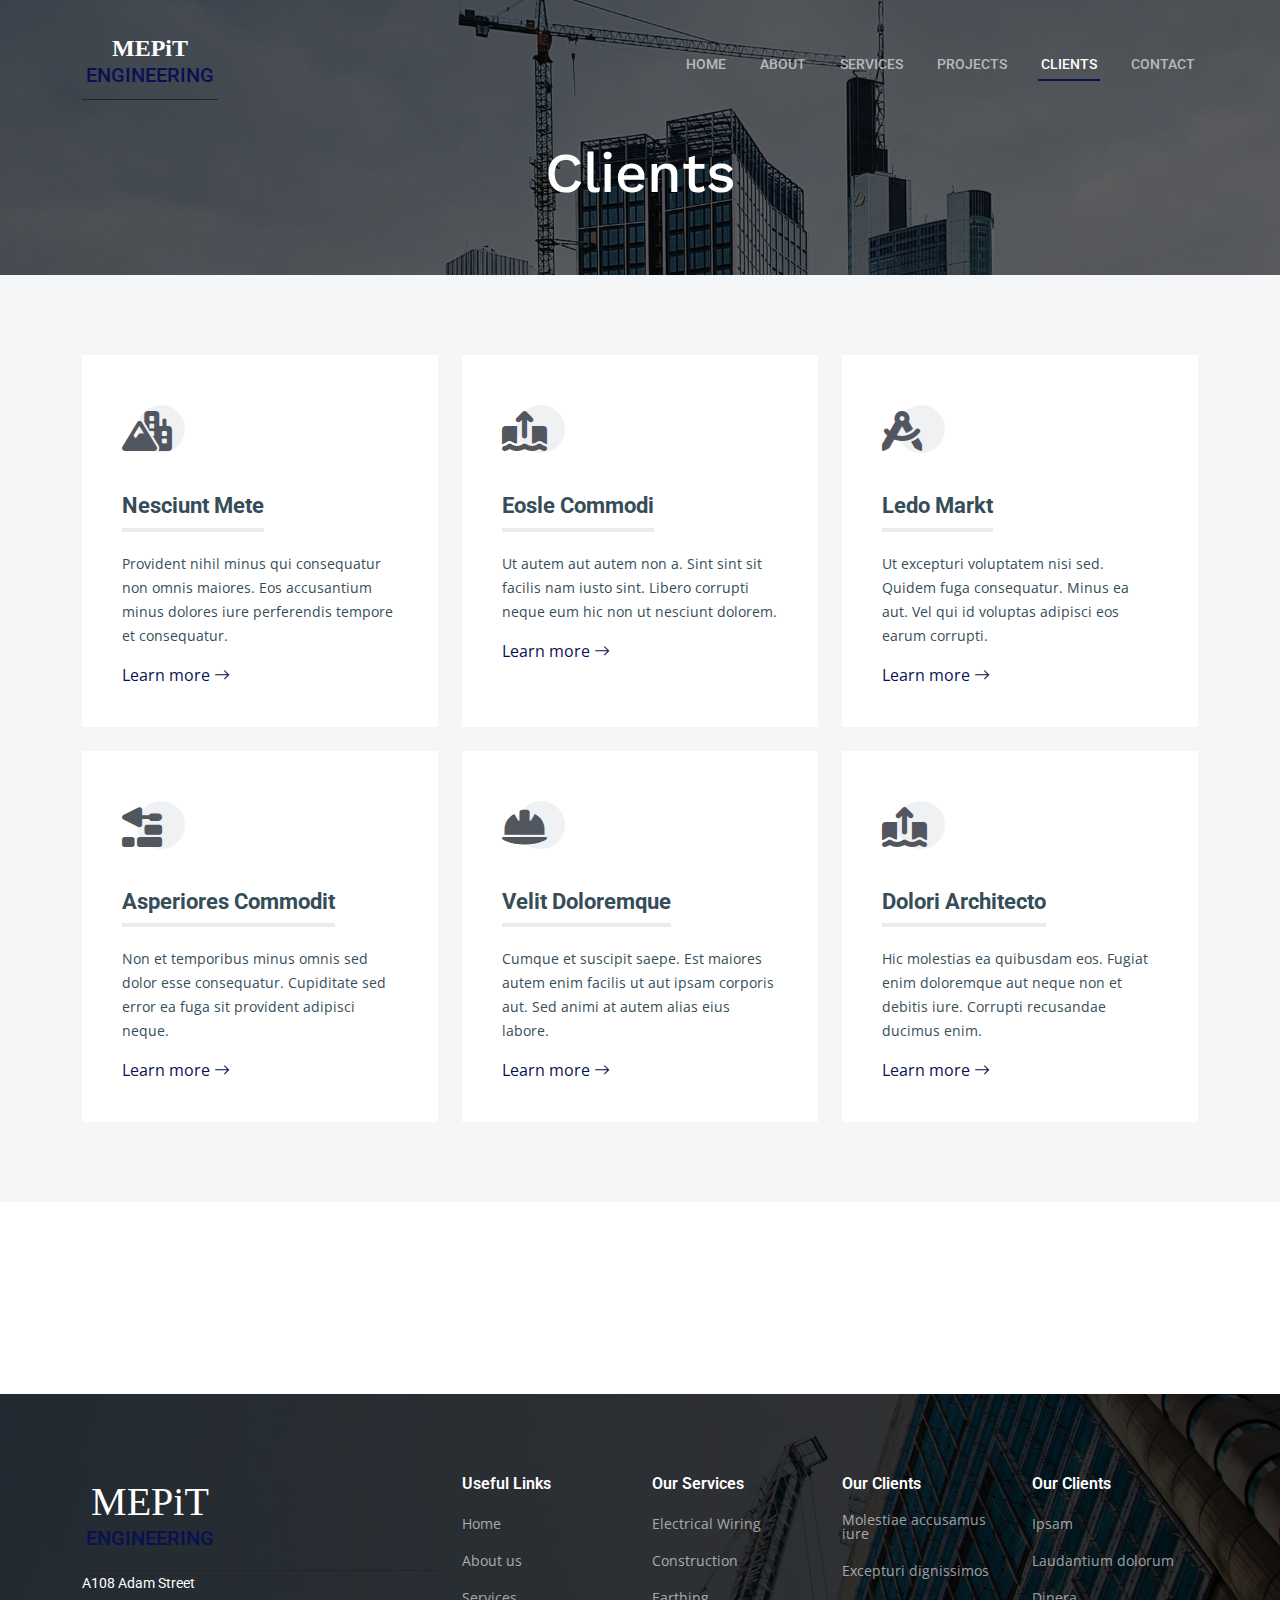
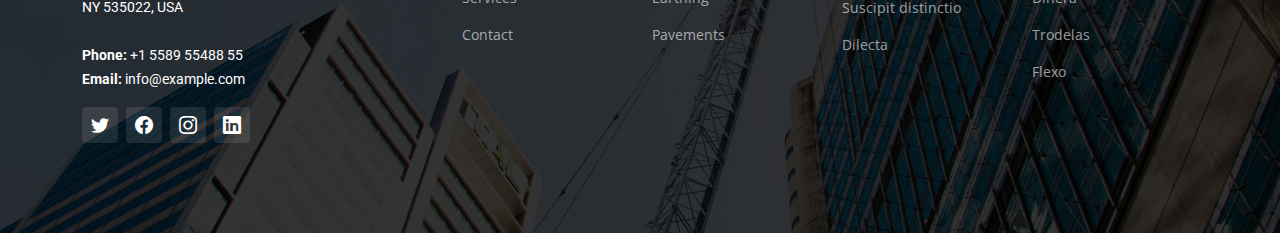
<file: clients.html>
<!DOCTYPE html>
<html lang="en">

<head>
  <meta charset="utf-8">
  <meta content="width=device-width, initial-scale=1.0" name="viewport">

  <title>MEPiT ENGINEERING</title>
  <meta content="" name="description">
  <meta content="" name="keywords">

  <!-- Favicons -->
  <link href="assets/img/favicon.png" rel="icon">
  <link href="assets/img/apple-touch-icon.png" rel="apple-touch-icon">

  <!-- Google Fonts -->
  <link rel="preconnect" href="https://fonts.googleapis.com">
  <link rel="preconnect" href="https://fonts.gstatic.com" crossorigin>
  <link href="https://fonts.googleapis.com/css2?family=Open+Sans:ital,wght@0,300;0,400;0,500;0,600;0,700;1,300;1,400;1,600;1,700&family=Roboto:ital,wght@0,300;0,400;0,500;0,600;0,700;1,300;1,400;1,500;1,600;1,700&family=Work+Sans:ital,wght@0,300;0,400;0,500;0,600;0,700;1,300;1,400;1,500;1,600;1,700&display=swap" rel="stylesheet">

  <!-- Vendor CSS Files -->
  <link href="assets/vendor/bootstrap/css/bootstrap.min.css" rel="stylesheet">
  <link href="assets/vendor/bootstrap-icons/bootstrap-icons.css" rel="stylesheet">
  <link href="assets/vendor/fontawesome-free/css/all.min.css" rel="stylesheet">
  <link href="assets/vendor/aos/aos.css" rel="stylesheet">
  <link href="assets/vendor/glightbox/css/glightbox.min.css" rel="stylesheet">
  <link href="assets/vendor/swiper/swiper-bundle.min.css" rel="stylesheet">

  <!-- Template Main CSS File -->
  <link href="assets/css/main.css" rel="stylesheet">

  <!-- =======================================================
  * Template Name: UpConstruction
  * Updated: Mar 10 2023 with Bootstrap v5.2.3
  * Template URL: https://bootstrapmade.com/upconstruction-bootstrap-construction-website-template/
  * Author: BootstrapMade.com
  * License: https://bootstrapmade.com/license/
  ======================================================== -->
</head>

<body>

  <!-- ======= Header ======= -->
  <header id="header" class="header d-flex align-items-center">
    <div class="container-fluid container-xl d-flex align-items-center justify-content-between">

        <a href="index.html" class="logo d-flex align-items-center border-bottom border-dark p-1">
        <!-- Uncomment the line below if you also wish to use an image logo -->
        <!-- <img src="assets/img/logo.png" alt="logo"> -->
        <h1 class="text-center">MEPiT <span><br><h5>ENGINEERING</h5></span></h1>
      </a>
      

      <i class="mobile-nav-toggle mobile-nav-show bi bi-list"></i>
      <i class="mobile-nav-toggle mobile-nav-hide d-none bi bi-x"></i>
      <nav id="navbar" class="navbar">
        <ul>
          <li><a href="index.html">Home</a></li>
          <li><a href="about.html">About</a></li>
          <li><a href="services.html" >Services</a></li>
          <li><a href="projects.html">Projects</a></li>
          <li><a href="clients.html" class="active">Clients</a></li>
          <li><a href="contact.html">Contact</a></li>
        </ul>
      </nav><!-- .navbar -->

    </div>
  </header>
  <!-- End Header -->

  <main id="main">

    <!-- ======= Breadcrumbs ======= -->
    <div class="breadcrumbs d-flex align-items-center" style="background-image: url('assets/img/breadcrumbs-bg.jpg');">
      <div class="container position-relative d-flex flex-column align-items-center" data-aos="fade">

        <h2>Clients</h2>
      </div>
    </div><!-- End Breadcrumbs -->

    <!-- ======= Services Section ======= -->
    <section id="services" class="services section-bg">
      <div class="container" data-aos="fade-up">

        <div class="row gy-4">

          <div class="col-lg-4 col-md-6" data-aos="fade-up" data-aos-delay="100">
            <div class="service-item  position-relative">
              <div class="icon">
                <i class="fa-solid fa-mountain-city"></i>
              </div>
              <h3>Nesciunt Mete</h3>
              <p>Provident nihil minus qui consequatur non omnis maiores. Eos accusantium minus dolores iure perferendis tempore et consequatur.</p>
              <a href="service-details.html" class="readmore stretched-link">Learn more <i class="bi bi-arrow-right"></i></a>
            </div>
          </div><!-- End Service Item -->

          <div class="col-lg-4 col-md-6" data-aos="fade-up" data-aos-delay="200">
            <div class="service-item position-relative">
              <div class="icon">
                <i class="fa-solid fa-arrow-up-from-ground-water"></i>
              </div>
              <h3>Eosle Commodi</h3>
              <p>Ut autem aut autem non a. Sint sint sit facilis nam iusto sint. Libero corrupti neque eum hic non ut nesciunt dolorem.</p>
              <a href="service-details.html" class="readmore stretched-link">Learn more <i class="bi bi-arrow-right"></i></a>
            </div>
          </div><!-- End Service Item -->

          <div class="col-lg-4 col-md-6" data-aos="fade-up" data-aos-delay="300">
            <div class="service-item position-relative">
              <div class="icon">
                <i class="fa-solid fa-compass-drafting"></i>
              </div>
              <h3>Ledo Markt</h3>
              <p>Ut excepturi voluptatem nisi sed. Quidem fuga consequatur. Minus ea aut. Vel qui id voluptas adipisci eos earum corrupti.</p>
              <a href="service-details.html" class="readmore stretched-link">Learn more <i class="bi bi-arrow-right"></i></a>
            </div>
          </div><!-- End Service Item -->

          <div class="col-lg-4 col-md-6" data-aos="fade-up" data-aos-delay="400">
            <div class="service-item position-relative">
              <div class="icon">
                <i class="fa-solid fa-trowel-bricks"></i>
              </div>
              <h3>Asperiores Commodit</h3>
              <p>Non et temporibus minus omnis sed dolor esse consequatur. Cupiditate sed error ea fuga sit provident adipisci neque.</p>
              <a href="service-details.html" class="readmore stretched-link">Learn more <i class="bi bi-arrow-right"></i></a>
            </div>
          </div><!-- End Service Item -->

          <div class="col-lg-4 col-md-6" data-aos="fade-up" data-aos-delay="500">
            <div class="service-item position-relative">
              <div class="icon">
                <i class="fa-solid fa-helmet-safety"></i>
              </div>
              <h3>Velit Doloremque</h3>
              <p>Cumque et suscipit saepe. Est maiores autem enim facilis ut aut ipsam corporis aut. Sed animi at autem alias eius labore.</p>
              <a href="service-details.html" class="readmore stretched-link">Learn more <i class="bi bi-arrow-right"></i></a>
            </div>
          </div><!-- End Service Item -->

          <div class="col-lg-4 col-md-6" data-aos="fade-up" data-aos-delay="600">
            <div class="service-item position-relative">
              <div class="icon">
                <i class="fa-solid fa-arrow-up-from-ground-water"></i>
              </div>
              <h3>Dolori Architecto</h3>
              <p>Hic molestias ea quibusdam eos. Fugiat enim doloremque aut neque non et debitis iure. Corrupti recusandae ducimus enim.</p>
              <a href="service-details.html" class="readmore stretched-link">Learn more <i class="bi bi-arrow-right"></i></a>
            </div>
          </div><!-- End Service Item -->

        </div>

      </div>
    </section><!-- End Services Section -->

    <br>
    <br>
    <br>
    <br>
    <br>
    <br>
    <br>
    <br>

  </main><!-- End #main -->

  <!-- ======= Footer ======= -->
  <footer id="footer" class="footer">

    <div class="footer-content position-relative">
      <div class="container">
        <div class="row">

          <div class="col-lg-4 col-md-6">
            <div class="footer-info">
                <a href="index.html" class="logo d-flex align-items-center border-bottom border-dark p-1">
                    <!-- Uncomment the line below if you also wish to use an image logo -->
                    <h1 class="text-center"><span class="text-white" style="font-family: 'Street Variation - Expanded';">MEPiT</span> </span> <span><br><h5>ENGINEERING</h5></span></h1>
                  </a>
              <p>
                A108 Adam Street <br>
                NY 535022, USA<br><br>
                <strong>Phone:</strong> +1 5589 55488 55<br>
                <strong>Email:</strong> info@example.com<br>
              </p>
              <div class="social-links d-flex mt-3">
                <a href="#" class="d-flex align-items-center justify-content-center"><i class="bi bi-twitter"></i></a>
                <a href="#" class="d-flex align-items-center justify-content-center"><i class="bi bi-facebook"></i></a>
                <a href="#" class="d-flex align-items-center justify-content-center"><i class="bi bi-instagram"></i></a>
                <a href="#" class="d-flex align-items-center justify-content-center"><i class="bi bi-linkedin"></i></a>
              </div>
            </div>
          </div><!-- End footer info column-->

          <div class="col-lg-2 col-md-3 footer-links">
            <h4>Useful Links</h4>
            <ul>
              <li><a href="#">Home</a></li>
              <li><a href="#">About us</a></li>
              <li><a href="#">Services</a></li>
              <!-- <li><a href="#">Projects</a></li>
              <li><a href="#">Clients</a></li> -->
              <li><a href="#">Contact</a></li>
            </ul>
          </div><!-- End footer links column-->

          <div class="col-lg-2 col-md-3 footer-links">
            <h4>Our Services</h4>
            <ul>
              <li><a href="#">Electrical Wiring</a></li>
              <li><a href="#">Construction</a></li>
              <li><a href="#">Earthing</a></li>
              <li><a href="#">Pavements</a></li>
            </ul>
          </div><!-- End footer links column-->

          <div class="col-lg-2 col-md-3 footer-links">
            <h4>Our Clients</h4>
            <ul>
              <li><a href="#">Molestiae accusamus iure</a></li>
              <li><a href="#">Excepturi dignissimos</a></li>
              <li><a href="#">Suscipit distinctio</a></li>
              <li><a href="#">Dilecta</a></li>
            </ul>
          </div><!-- End footer links column-->

          <div class="col-lg-2 col-md-3 footer-links">
            <h4>Our Clients</h4>
            <ul>
              <li><a href="#">Ipsam</a></li>
              <li><a href="#">Laudantium dolorum</a></li>
              <li><a href="#">Dinera</a></li>
              <li><a href="#">Trodelas</a></li>
              <li><a href="#">Flexo</a></li>
            </ul>
          </div><!-- End footer links column-->

        </div>
      </div>
    </div>

    

  </footer>
  <!-- End Footer -->

  <a href="#" class="scroll-top d-flex align-items-center justify-content-center"><i class="bi bi-arrow-up-short"></i></a>

  <div id="preloader"></div>

  <!-- Vendor JS Files -->
  <script src="assets/vendor/bootstrap/js/bootstrap.bundle.min.js"></script>
  <script src="assets/vendor/aos/aos.js"></script>
  <script src="assets/vendor/glightbox/js/glightbox.min.js"></script>
  <script src="assets/vendor/isotope-layout/isotope.pkgd.min.js"></script>
  <script src="assets/vendor/swiper/swiper-bundle.min.js"></script>
  <script src="assets/vendor/purecounter/purecounter_vanilla.js"></script>
  <script src="assets/vendor/php-email-form/validate.js"></script>

  <!-- Template Main JS File -->
  <script src="assets/js/main.js"></script>

</body>

</html>
</file>
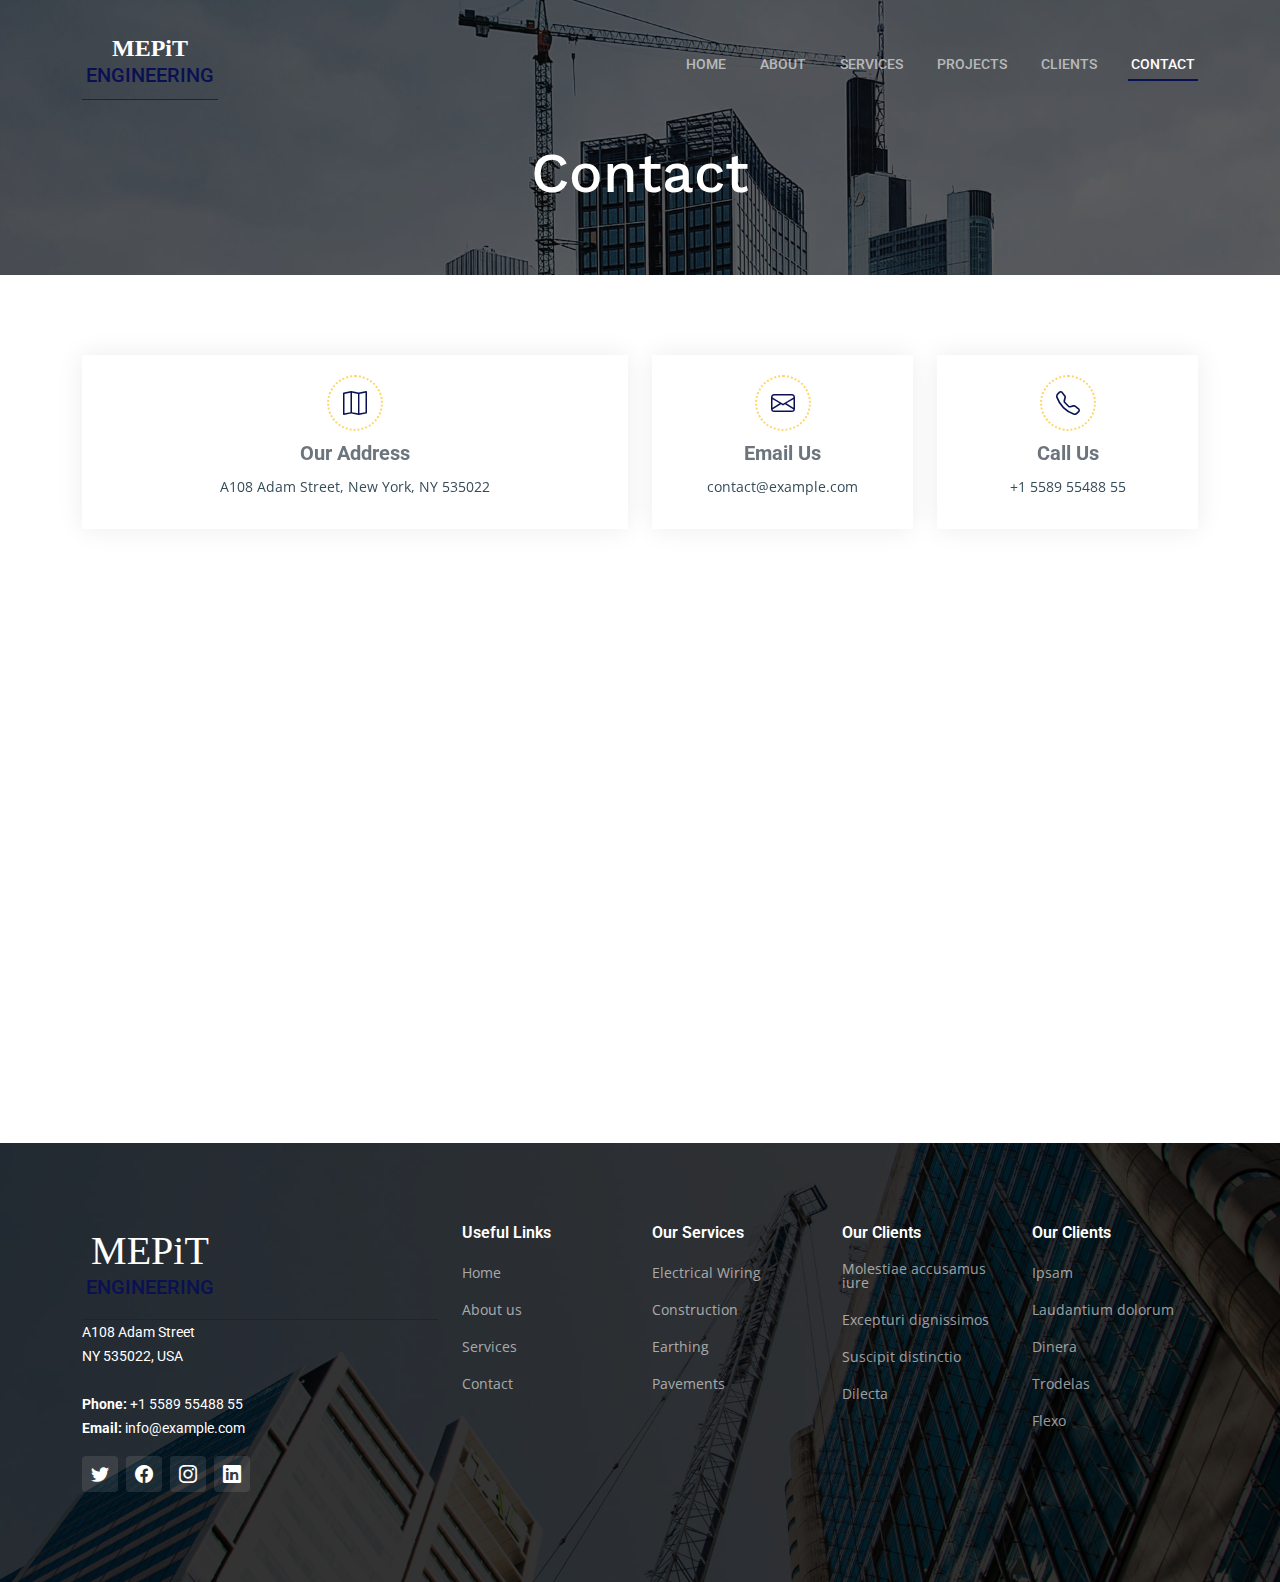
<file: contact.html>
<!DOCTYPE html>
<html lang="en">

<head>
  <meta charset="utf-8">
  <meta content="width=device-width, initial-scale=1.0" name="viewport">

  <title>MEPiT ENGINEERING</title>
  <meta content="" name="description">
  <meta content="" name="keywords">

  <!-- Favicons -->
  <link href="assets/img/favicon.png" rel="icon">
  <link href="assets/img/apple-touch-icon.png" rel="apple-touch-icon">

  <!-- Google Fonts -->
  <link rel="preconnect" href="https://fonts.googleapis.com">
  <link rel="preconnect" href="https://fonts.gstatic.com" crossorigin>
  <link href="https://fonts.googleapis.com/css2?family=Open+Sans:ital,wght@0,300;0,400;0,500;0,600;0,700;1,300;1,400;1,600;1,700&family=Roboto:ital,wght@0,300;0,400;0,500;0,600;0,700;1,300;1,400;1,500;1,600;1,700&family=Work+Sans:ital,wght@0,300;0,400;0,500;0,600;0,700;1,300;1,400;1,500;1,600;1,700&display=swap" rel="stylesheet">

  <!-- Vendor CSS Files -->
  <link href="assets/vendor/bootstrap/css/bootstrap.min.css" rel="stylesheet">
  <link href="assets/vendor/bootstrap-icons/bootstrap-icons.css" rel="stylesheet">
  <link href="assets/vendor/fontawesome-free/css/all.min.css" rel="stylesheet">
  <link href="assets/vendor/aos/aos.css" rel="stylesheet">
  <link href="assets/vendor/glightbox/css/glightbox.min.css" rel="stylesheet">
  <link href="assets/vendor/swiper/swiper-bundle.min.css" rel="stylesheet">

  <!-- Template Main CSS File -->
  <link href="assets/css/main.css" rel="stylesheet">

  <!-- =======================================================
  * Template Name: UpConstruction
  * Updated: Mar 10 2023 with Bootstrap v5.2.3
  * Template URL: https://bootstrapmade.com/upconstruction-bootstrap-construction-website-template/
  * Author: BootstrapMade.com
  * License: https://bootstrapmade.com/license/
  ======================================================== -->
</head>

<body>

  <!-- ======= Header ======= -->
  <header id="header" class="header d-flex align-items-center">
    <div class="container-fluid container-xl d-flex align-items-center justify-content-between">

      <a href="index.html" class="logo d-flex align-items-center border-bottom border-dark p-1">
        <!-- Uncomment the line below if you also wish to use an image logo -->
        <!-- <img src="assets/img/logo.png" alt="logo"> -->
        <h1 class="text-center">MEPiT <span><br><h5>ENGINEERING</h5></span></h1>
      </a>
      

      <i class="mobile-nav-toggle mobile-nav-show bi bi-list"></i>
      <i class="mobile-nav-toggle mobile-nav-hide d-none bi bi-x"></i>
      <nav id="navbar" class="navbar">
        <ul>
          <li><a href="index.html">Home</a></li>
          <li><a href="about.html">About</a></li>
          <li><a href="services.html">Services</a></li>
          <li><a href="projects.html">Projects</a></li>
          <li><a href="clients.html">Clients</a></li>
          <li><a href="contact.html" class="active">Contact</a></li>
        </ul>
      </nav><!-- .navbar -->

    </div>
  </header>
  <!-- End Header -->

  <main id="main">

    <!-- ======= Breadcrumbs ======= -->
    <div class="breadcrumbs d-flex align-items-center" style="background-image: url('assets/img/breadcrumbs-bg.jpg');">
      <div class="container position-relative d-flex flex-column align-items-center" data-aos="fade">

        <h2>Contact</h2>
      </div>
    </div><!-- End Breadcrumbs -->

    <!-- ======= Contact Section ======= -->
    <section id="contact" class="contact">
      <div class="container" data-aos="fade-up" data-aos-delay="100">

        <div class="row gy-4">
          <div class="col-lg-6">
            <div class="info-item  d-flex flex-column justify-content-center align-items-center">
              <i class="bi bi-map"></i>
              <h3>Our Address</h3>
              <p>A108 Adam Street, New York, NY 535022</p>
            </div>
          </div><!-- End Info Item -->

          <div class="col-lg-3 col-md-6">
            <div class="info-item d-flex flex-column justify-content-center align-items-center">
              <i class="bi bi-envelope"></i>
              <h3>Email Us</h3>
              <p>contact@example.com</p>
            </div>
          </div><!-- End Info Item -->

          <div class="col-lg-3 col-md-6">
            <div class="info-item  d-flex flex-column justify-content-center align-items-center">
              <i class="bi bi-telephone"></i>
              <h3>Call Us</h3>
              <p>+1 5589 55488 55</p>
            </div>
          </div><!-- End Info Item -->

        </div>

        <div class="row gy-4 mt-1">

          <div class="col-lg-12 ">
            <iframe src="https://www.google.com/maps/embed?pb=!1m18!1m12!1m3!1d3620.5381434347023!2d67.02939561541965!3d24.845463484060964!2m3!1f0!2f0!3f0!3m2!1i1024!2i768!4f13.1!3m3!1m2!1s0x3eb33dd90ea19bf5%3A0x133db36e9fb69b49!2sKarachi%20Marriott%20Hotel!5e0!3m2!1sen!2s!4v1679509313705!5m2!1sen!2s" width="100%" height="500" style="border:0;" allowfullscreen="" loading="lazy" referrerpolicy="no-referrer-when-downgrade"></iframe>
          </div><!-- End Google Maps -->

        </div>

      </div>
    </section><!-- End Contact Section -->

  </main><!-- End #main -->

  <!-- ======= Footer ======= -->
  <footer id="footer" class="footer">

    <div class="footer-content position-relative">
      <div class="container">
        <div class="row">

          <div class="col-lg-4 col-md-6">
            <div class="footer-info">
              <a href="index.html" class="logo d-flex align-items-center border-bottom border-dark p-1">
                <!-- Uncomment the line below if you also wish to use an image logo -->
                <h1 class="text-center"><span class="text-white" style="font-family: 'Street Variation - Expanded';">MEPiT</span> </span> <span><br><h5>ENGINEERING</h5></span></h1>
              </a>
              <p>
                A108 Adam Street <br>
                NY 535022, USA<br><br>
                <strong>Phone:</strong> +1 5589 55488 55<br>
                <strong>Email:</strong> info@example.com<br>
              </p>
              <div class="social-links d-flex mt-3">
                <a href="#" class="d-flex align-items-center justify-content-center"><i class="bi bi-twitter"></i></a>
                <a href="#" class="d-flex align-items-center justify-content-center"><i class="bi bi-facebook"></i></a>
                <a href="#" class="d-flex align-items-center justify-content-center"><i class="bi bi-instagram"></i></a>
                <a href="#" class="d-flex align-items-center justify-content-center"><i class="bi bi-linkedin"></i></a>
              </div>
            </div>
          </div><!-- End footer info column-->

          <div class="col-lg-2 col-md-3 footer-links">
            <h4>Useful Links</h4>
            <ul>
              <li><a href="#">Home</a></li>
              <li><a href="#">About us</a></li>
              <li><a href="#">Services</a></li>
              <!-- <li><a href="#">Projects</a></li>
              <li><a href="#">Clients</a></li> -->
              <li><a href="#">Contact</a></li>
            </ul>
          </div><!-- End footer links column-->

          <div class="col-lg-2 col-md-3 footer-links">
            <h4>Our Services</h4>
            <ul>
              <li><a href="#">Electrical Wiring</a></li>
              <li><a href="#">Construction</a></li>
              <li><a href="#">Earthing</a></li>
              <li><a href="#">Pavements</a></li>
            </ul>
          </div><!-- End footer links column-->

          <div class="col-lg-2 col-md-3 footer-links">
            <h4>Our Clients</h4>
            <ul>
              <li><a href="#">Molestiae accusamus iure</a></li>
              <li><a href="#">Excepturi dignissimos</a></li>
              <li><a href="#">Suscipit distinctio</a></li>
              <li><a href="#">Dilecta</a></li>
            </ul>
          </div><!-- End footer links column-->

          <div class="col-lg-2 col-md-3 footer-links">
            <h4>Our Clients</h4>
            <ul>
              <li><a href="#">Ipsam</a></li>
              <li><a href="#">Laudantium dolorum</a></li>
              <li><a href="#">Dinera</a></li>
              <li><a href="#">Trodelas</a></li>
              <li><a href="#">Flexo</a></li>
            </ul>
          </div><!-- End footer links column-->

        </div>
      </div>
    </div>

    

  </footer>
  <!-- End Footer -->

  <a href="#" class="scroll-top d-flex align-items-center justify-content-center"><i class="bi bi-arrow-up-short"></i></a>

  <div id="preloader"></div>

  <!-- Vendor JS Files -->
  <script src="assets/vendor/bootstrap/js/bootstrap.bundle.min.js"></script>
  <script src="assets/vendor/aos/aos.js"></script>
  <script src="assets/vendor/glightbox/js/glightbox.min.js"></script>
  <script src="assets/vendor/isotope-layout/isotope.pkgd.min.js"></script>
  <script src="assets/vendor/swiper/swiper-bundle.min.js"></script>
  <script src="assets/vendor/purecounter/purecounter_vanilla.js"></script>
  <script src="assets/vendor/php-email-form/validate.js"></script>

  <!-- Template Main JS File -->
  <script src="assets/js/main.js"></script>

</body>

</html>
</file>
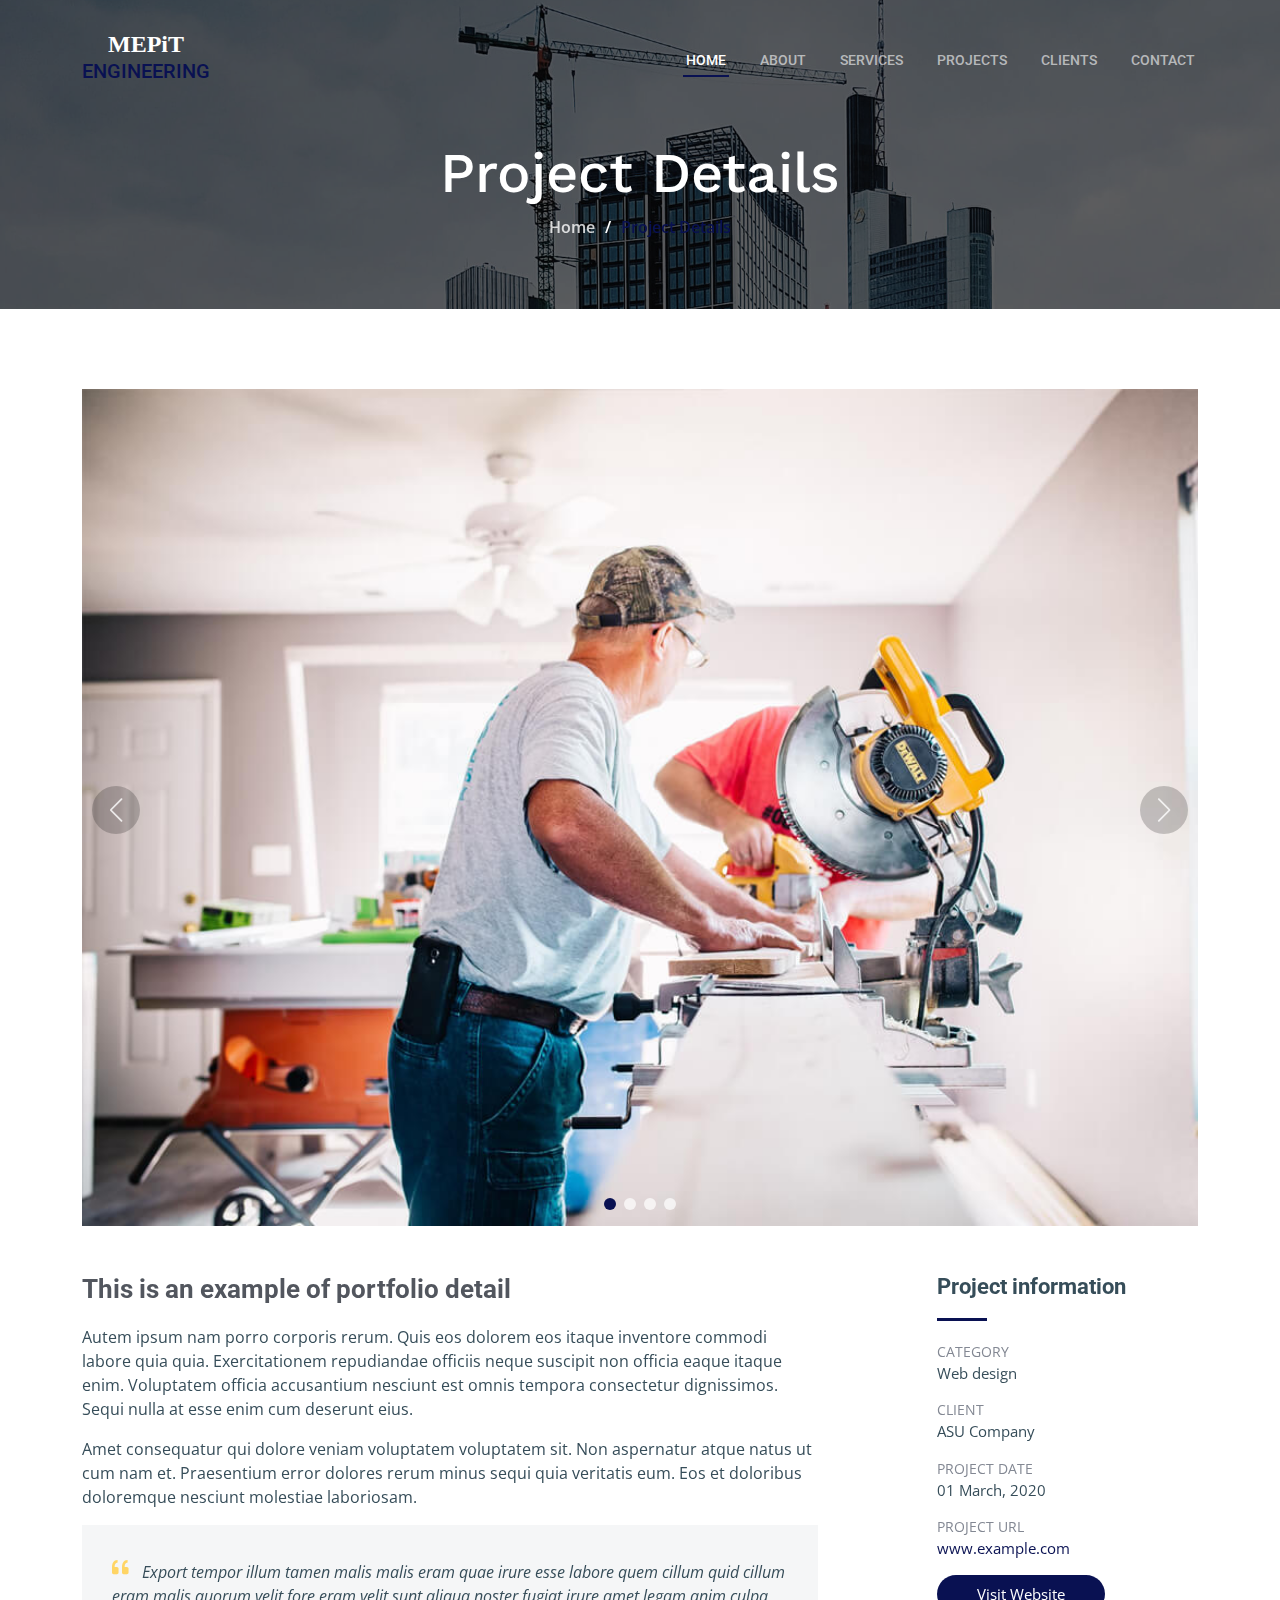
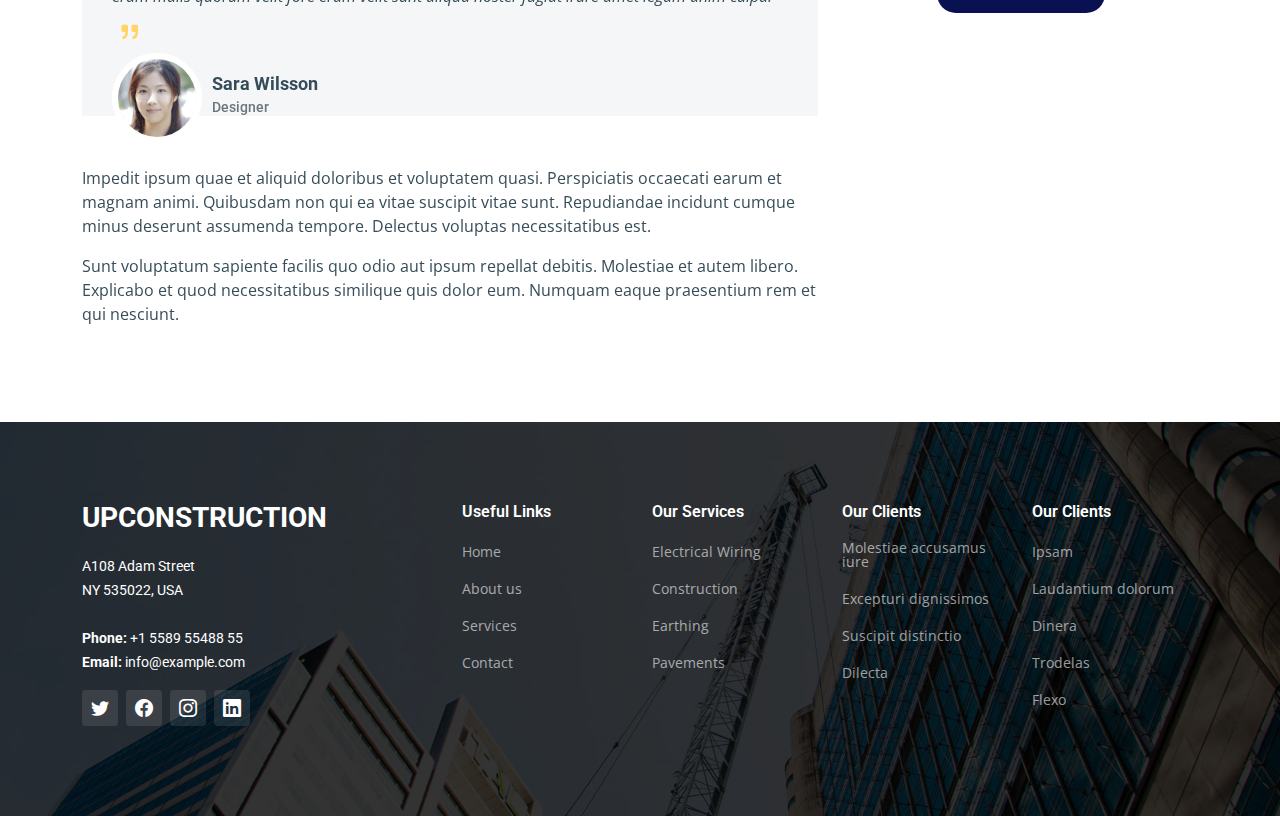
<file: project-details.html>
<!DOCTYPE html>
<html lang="en">

<head>
  <meta charset="utf-8">
  <meta content="width=device-width, initial-scale=1.0" name="viewport">

  <title>UpConstruction Bootstrap Template - Project Details</title>
  <meta content="" name="description">
  <meta content="" name="keywords">

  <!-- Favicons -->
  <link href="assets/img/favicon.png" rel="icon">
  <link href="assets/img/apple-touch-icon.png" rel="apple-touch-icon">

  <!-- Google Fonts -->
  <link rel="preconnect" href="https://fonts.googleapis.com">
  <link rel="preconnect" href="https://fonts.gstatic.com" crossorigin>
  <link href="https://fonts.googleapis.com/css2?family=Open+Sans:ital,wght@0,300;0,400;0,500;0,600;0,700;1,300;1,400;1,600;1,700&family=Roboto:ital,wght@0,300;0,400;0,500;0,600;0,700;1,300;1,400;1,500;1,600;1,700&family=Work+Sans:ital,wght@0,300;0,400;0,500;0,600;0,700;1,300;1,400;1,500;1,600;1,700&display=swap" rel="stylesheet">

  <!-- Vendor CSS Files -->
  <link href="assets/vendor/bootstrap/css/bootstrap.min.css" rel="stylesheet">
  <link href="assets/vendor/bootstrap-icons/bootstrap-icons.css" rel="stylesheet">
  <link href="assets/vendor/fontawesome-free/css/all.min.css" rel="stylesheet">
  <link href="assets/vendor/aos/aos.css" rel="stylesheet">
  <link href="assets/vendor/glightbox/css/glightbox.min.css" rel="stylesheet">
  <link href="assets/vendor/swiper/swiper-bundle.min.css" rel="stylesheet">

  <!-- Template Main CSS File -->
  <link href="assets/css/main.css" rel="stylesheet">

  <!-- =======================================================
  * Template Name: UpConstruction
  * Updated: Mar 10 2023 with Bootstrap v5.2.3
  * Template URL: https://bootstrapmade.com/upconstruction-bootstrap-construction-website-template/
  * Author: BootstrapMade.com
  * License: https://bootstrapmade.com/license/
  ======================================================== -->
</head>

<body>

 <!-- ======= Header ======= -->
 <header id="header" class="header d-flex align-items-center">
  <div class="container-fluid container-xl d-flex align-items-center justify-content-between">

    <a href="index.html" class="logo d-flex align-items-center">
      <!-- Uncomment the line below if you also wish to use an image logo -->
      <!-- <img src="assets/img/logo.png" alt="logo"> -->
      <h1 class="text-center">MEPiT <span><br><h5>ENGINEERING</h5></span></h1>
    </a>
    

    <i class="mobile-nav-toggle mobile-nav-show bi bi-list"></i>
    <i class="mobile-nav-toggle mobile-nav-hide d-none bi bi-x"></i>
    <nav id="navbar" class="navbar">
      <ul>
        <li><a href="index.html" class="active">Home</a></li>
        <li><a href="about.html">About</a></li>
        <li><a href="services.html">Services</a></li>
        <li><a href="projects.html">Projects</a></li>
        <li><a href="">Clients</a></li>
        <li><a href="contact.html">Contact</a></li>
      </ul>
    </nav><!-- .navbar -->

  </div>
</header>
<!-- End Header -->

  <main id="main">

    <!-- ======= Breadcrumbs ======= -->
    <div class="breadcrumbs d-flex align-items-center" style="background-image: url('assets/img/breadcrumbs-bg.jpg');">
      <div class="container position-relative d-flex flex-column align-items-center" data-aos="fade">

        <h2>Project Details</h2>
        <ol>
          <li><a href="index.html">Home</a></li>
          <li>Project Details</li>
        </ol>

      </div>
    </div><!-- End Breadcrumbs -->

    <!-- ======= Projet Details Section ======= -->
    <section id="project-details" class="project-details">
      <div class="container" data-aos="fade-up" data-aos-delay="100">

        <div class="position-relative h-100">
          <div class="slides-1 portfolio-details-slider swiper">
            <div class="swiper-wrapper align-items-center">

              <div class="swiper-slide">
                <img src="assets/img/projects/remodeling-1.jpg" alt="">
              </div>

              <div class="swiper-slide">
                <img src="assets/img/projects/construction-1.jpg" alt="">
              </div>

              <div class="swiper-slide">
                <img src="assets/img/projects/design-1.jpg" alt="">
              </div>

              <div class="swiper-slide">
                <img src="assets/img/projects/repairs-1.jpg" alt="">
              </div>

            </div>
            <div class="swiper-pagination"></div>
          </div>
          <div class="swiper-button-prev"></div>
          <div class="swiper-button-next"></div>

        </div>

        <div class="row justify-content-between gy-4 mt-4">

          <div class="col-lg-8">
            <div class="portfolio-description">
              <h2>This is an example of portfolio detail</h2>
              <p>
                Autem ipsum nam porro corporis rerum. Quis eos dolorem eos itaque inventore commodi labore quia quia. Exercitationem repudiandae officiis neque suscipit non officia eaque itaque enim. Voluptatem officia accusantium nesciunt est omnis tempora consectetur dignissimos. Sequi nulla at esse enim cum deserunt eius.
              </p>
              <p>
                Amet consequatur qui dolore veniam voluptatem voluptatem sit. Non aspernatur atque natus ut cum nam et. Praesentium error dolores rerum minus sequi quia veritatis eum. Eos et doloribus doloremque nesciunt molestiae laboriosam.
              </p>

              <div class="testimonial-item">
                <p>
                  <i class="bi bi-quote quote-icon-left"></i>
                  Export tempor illum tamen malis malis eram quae irure esse labore quem cillum quid cillum eram malis quorum velit fore eram velit sunt aliqua noster fugiat irure amet legam anim culpa.
                  <i class="bi bi-quote quote-icon-right"></i>
                </p>
                <div>
                  <img src="assets/img/testimonials/testimonials-2.jpg" class="testimonial-img" alt="">
                  <h3>Sara Wilsson</h3>
                  <h4>Designer</h4>
                </div>
              </div>

              <p>
                Impedit ipsum quae et aliquid doloribus et voluptatem quasi. Perspiciatis occaecati earum et magnam animi. Quibusdam non qui ea vitae suscipit vitae sunt. Repudiandae incidunt cumque minus deserunt assumenda tempore. Delectus voluptas necessitatibus est.

              <p>
                Sunt voluptatum sapiente facilis quo odio aut ipsum repellat debitis. Molestiae et autem libero. Explicabo et quod necessitatibus similique quis dolor eum. Numquam eaque praesentium rem et qui nesciunt.
              </p>

            </div>
          </div>

          <div class="col-lg-3">
            <div class="portfolio-info">
              <h3>Project information</h3>
              <ul>
                <li><strong>Category</strong> <span>Web design</span></li>
                <li><strong>Client</strong> <span>ASU Company</span></li>
                <li><strong>Project date</strong> <span>01 March, 2020</span></li>
                <li><strong>Project URL</strong> <a href="#">www.example.com</a></li>
                <li><a href="#" class="btn-visit align-self-start">Visit Website</a></li>
              </ul>
            </div>
          </div>

        </div>

      </div>
    </section><!-- End Projet Details Section -->

  </main><!-- End #main -->

  <!-- ======= Footer ======= -->
  <footer id="footer" class="footer">

    <div class="footer-content position-relative">
      <div class="container">
        <div class="row">

          <div class="col-lg-4 col-md-6">
            <div class="footer-info">
              <h3>UpConstruction</h3>
              <p>
                A108 Adam Street <br>
                NY 535022, USA<br><br>
                <strong>Phone:</strong> +1 5589 55488 55<br>
                <strong>Email:</strong> info@example.com<br>
              </p>
              <div class="social-links d-flex mt-3">
                <a href="#" class="d-flex align-items-center justify-content-center"><i class="bi bi-twitter"></i></a>
                <a href="#" class="d-flex align-items-center justify-content-center"><i class="bi bi-facebook"></i></a>
                <a href="#" class="d-flex align-items-center justify-content-center"><i class="bi bi-instagram"></i></a>
                <a href="#" class="d-flex align-items-center justify-content-center"><i class="bi bi-linkedin"></i></a>
              </div>
            </div>
          </div><!-- End footer info column-->

          <div class="col-lg-2 col-md-3 footer-links">
            <h4>Useful Links</h4>
            <ul>
              <li><a href="#">Home</a></li>
              <li><a href="#">About us</a></li>
              <li><a href="#">Services</a></li>
              <!-- <li><a href="#">Projects</a></li>
              <li><a href="#">Clients</a></li> -->
              <li><a href="#">Contact</a></li>
            </ul>
          </div><!-- End footer links column-->

          <div class="col-lg-2 col-md-3 footer-links">
            <h4>Our Services</h4>
            <ul>
              <li><a href="#">Electrical Wiring</a></li>
              <li><a href="#">Construction</a></li>
              <li><a href="#">Earthing</a></li>
              <li><a href="#">Pavements</a></li>
            </ul>
          </div><!-- End footer links column-->

          <div class="col-lg-2 col-md-3 footer-links">
            <h4>Our Clients</h4>
            <ul>
              <li><a href="#">Molestiae accusamus iure</a></li>
              <li><a href="#">Excepturi dignissimos</a></li>
              <li><a href="#">Suscipit distinctio</a></li>
              <li><a href="#">Dilecta</a></li>
            </ul>
          </div><!-- End footer links column-->

          <div class="col-lg-2 col-md-3 footer-links">
            <h4>Our Clients</h4>
            <ul>
              <li><a href="#">Ipsam</a></li>
              <li><a href="#">Laudantium dolorum</a></li>
              <li><a href="#">Dinera</a></li>
              <li><a href="#">Trodelas</a></li>
              <li><a href="#">Flexo</a></li>
            </ul>
          </div><!-- End footer links column-->

        </div>
      </div>
    </div>

    

  </footer>
  <!-- End Footer -->

  <a href="#" class="scroll-top d-flex align-items-center justify-content-center"><i class="bi bi-arrow-up-short"></i></a>

  <div id="preloader"></div>

  <!-- Vendor JS Files -->
  <script src="assets/vendor/bootstrap/js/bootstrap.bundle.min.js"></script>
  <script src="assets/vendor/aos/aos.js"></script>
  <script src="assets/vendor/glightbox/js/glightbox.min.js"></script>
  <script src="assets/vendor/isotope-layout/isotope.pkgd.min.js"></script>
  <script src="assets/vendor/swiper/swiper-bundle.min.js"></script>
  <script src="assets/vendor/purecounter/purecounter_vanilla.js"></script>
  <script src="assets/vendor/php-email-form/validate.js"></script>

  <!-- Template Main JS File -->
  <script src="assets/js/main.js"></script>

</body>

</html>
</file>
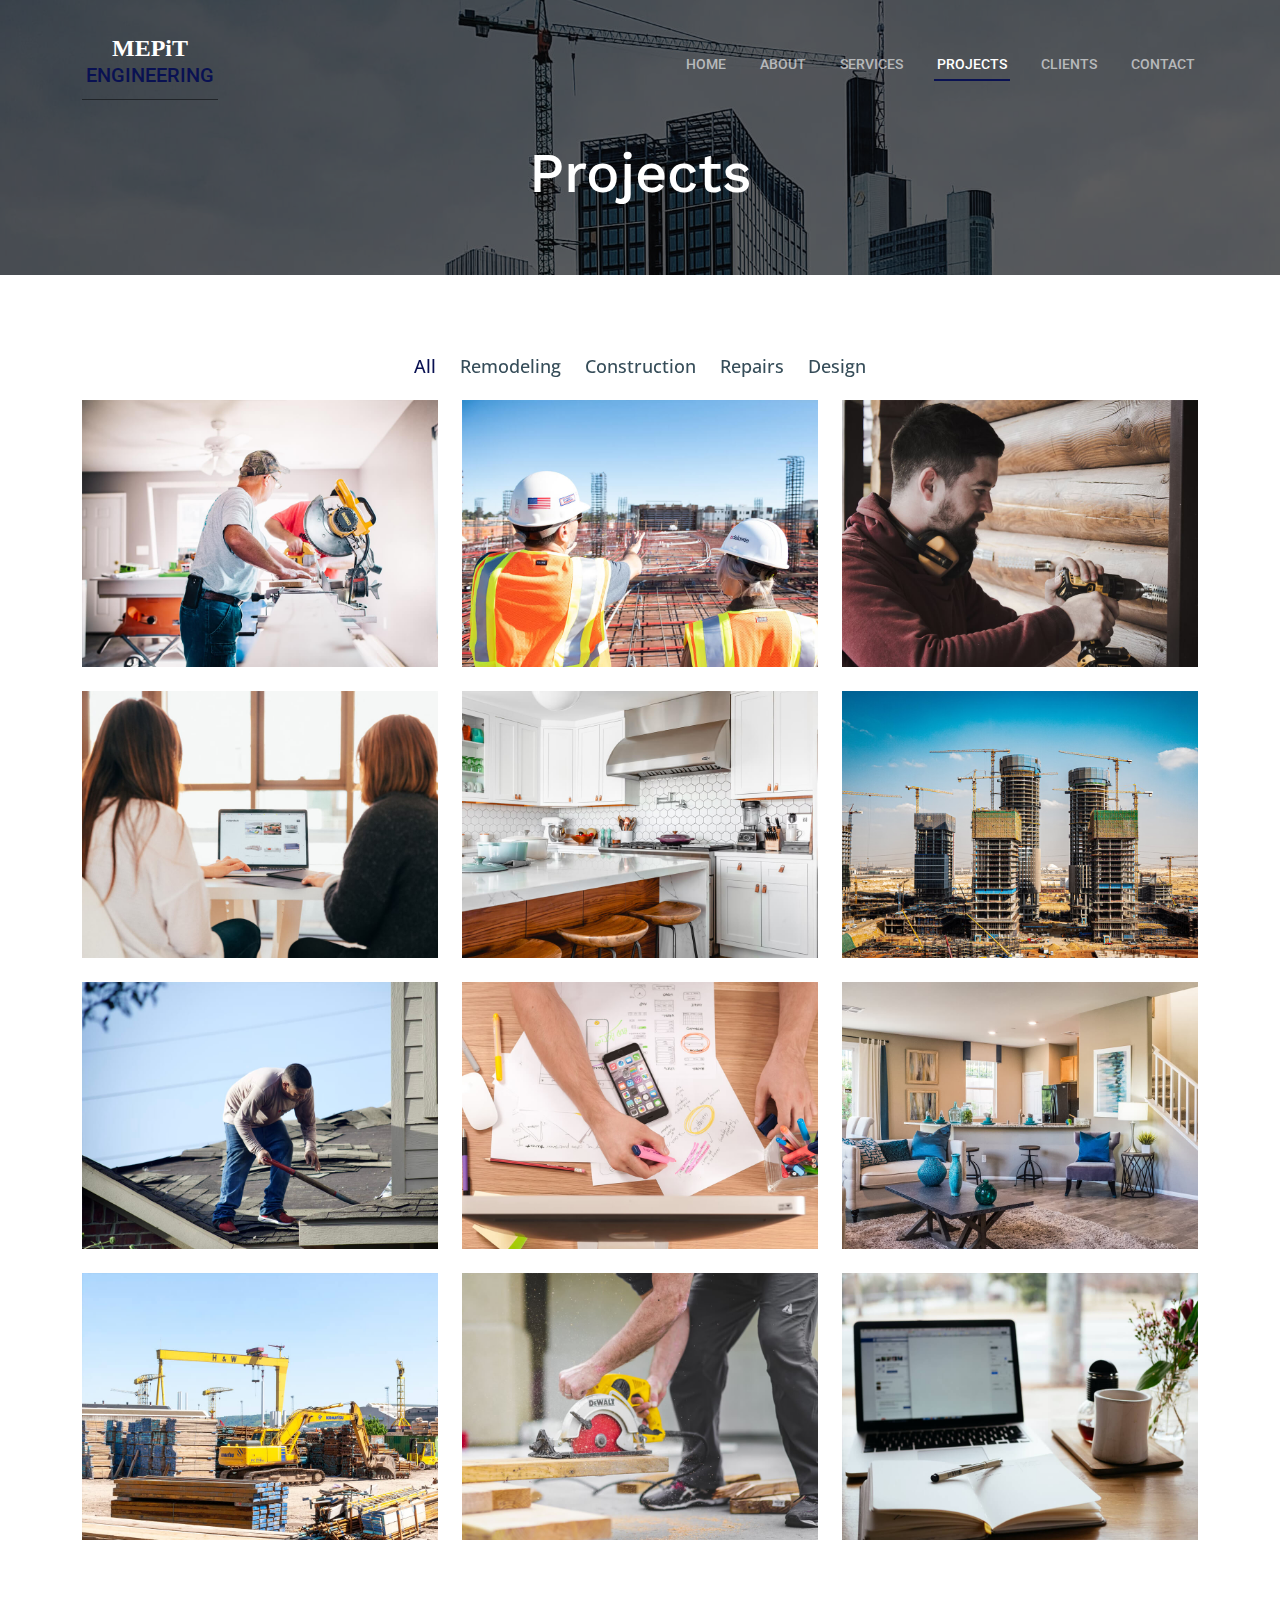
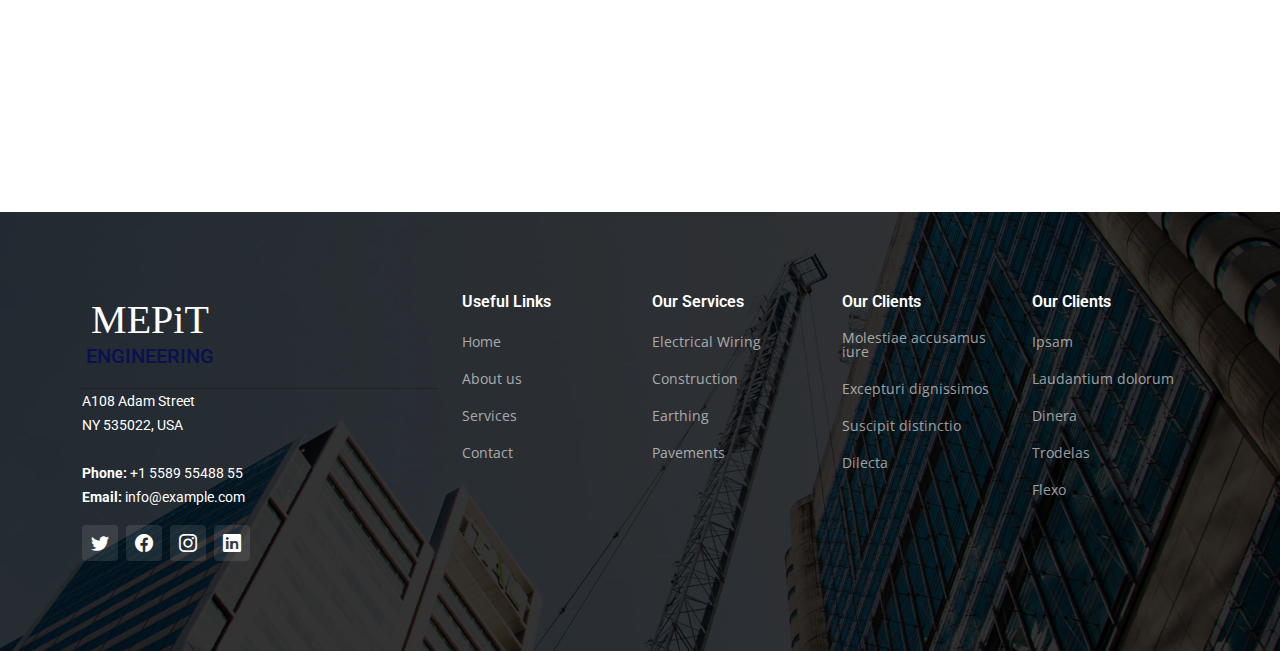
<file: projects.html>
<!DOCTYPE html>
<html lang="en">

<head>
  <meta charset="utf-8">
  <meta content="width=device-width, initial-scale=1.0" name="viewport">

  <title>MEPiT ENGINEERING</title>
  <meta content="" name="description">
  <meta content="" name="keywords">

  <!-- Favicons -->
  <link href="assets/img/favicon.png" rel="icon">
  <link href="assets/img/apple-touch-icon.png" rel="apple-touch-icon">

  <!-- Google Fonts -->
  <link rel="preconnect" href="https://fonts.googleapis.com">
  <link rel="preconnect" href="https://fonts.gstatic.com" crossorigin>
  <link href="https://fonts.googleapis.com/css2?family=Open+Sans:ital,wght@0,300;0,400;0,500;0,600;0,700;1,300;1,400;1,600;1,700&family=Roboto:ital,wght@0,300;0,400;0,500;0,600;0,700;1,300;1,400;1,500;1,600;1,700&family=Work+Sans:ital,wght@0,300;0,400;0,500;0,600;0,700;1,300;1,400;1,500;1,600;1,700&display=swap" rel="stylesheet">

  <!-- Vendor CSS Files -->
  <link href="assets/vendor/bootstrap/css/bootstrap.min.css" rel="stylesheet">
  <link href="assets/vendor/bootstrap-icons/bootstrap-icons.css" rel="stylesheet">
  <link href="assets/vendor/fontawesome-free/css/all.min.css" rel="stylesheet">
  <link href="assets/vendor/aos/aos.css" rel="stylesheet">
  <link href="assets/vendor/glightbox/css/glightbox.min.css" rel="stylesheet">
  <link href="assets/vendor/swiper/swiper-bundle.min.css" rel="stylesheet">

  <!-- Template Main CSS File -->
  <link href="assets/css/main.css" rel="stylesheet">

  <!-- =======================================================
  * Template Name: UpConstruction
  * Updated: Mar 10 2023 with Bootstrap v5.2.3
  * Template URL: https://bootstrapmade.com/upconstruction-bootstrap-construction-website-template/
  * Author: BootstrapMade.com
  * License: https://bootstrapmade.com/license/
  ======================================================== -->
</head>

<body>

  <!-- ======= Header ======= -->
  <header id="header" class="header d-flex align-items-center">
    <div class="container-fluid container-xl d-flex align-items-center justify-content-between">

      <a href="index.html" class="logo d-flex align-items-center border-bottom border-dark p-1">
        <!-- Uncomment the line below if you also wish to use an image logo -->
        <!-- <img src="assets/img/logo.png" alt="logo"> -->
        <h1 class="text-center">MEPiT <span><br><h5>ENGINEERING</h5></span></h1>
      </a>
      

      <i class="mobile-nav-toggle mobile-nav-show bi bi-list"></i>
      <i class="mobile-nav-toggle mobile-nav-hide d-none bi bi-x"></i>
      <nav id="navbar" class="navbar">
        <ul>
          <li><a href="index.html">Home</a></li>
          <li><a href="about.html">About</a></li>
          <li><a href="services.html">Services</a></li>
          <li><a href="projects.html" class="active">Projects</a></li>
          <li><a href="clients.html">Clients</a></li>
          <li><a href="contact.html">Contact</a></li>
        </ul>
      </nav><!-- .navbar -->

    </div>
  </header>
  <!-- End Header -->

  <main id="main">

    <!-- ======= Breadcrumbs ======= -->
    <div class="breadcrumbs d-flex align-items-center" style="background-image: url('assets/img/breadcrumbs-bg.jpg');">
      <div class="container position-relative d-flex flex-column align-items-center" data-aos="fade">

        <h2>Projects</h2>
      </div>
    </div><!-- End Breadcrumbs -->

    <!-- ======= Our Projects Section ======= -->
    <section id="projects" class="projects">
      <div class="container" data-aos="fade-up">

        <div class="portfolio-isotope" data-portfolio-filter="*" data-portfolio-layout="masonry" data-portfolio-sort="original-order">

          <ul class="portfolio-flters" data-aos="fade-up" data-aos-delay="100">
            <li data-filter="*" class="filter-active">All</li>
            <li data-filter=".filter-remodeling">Remodeling</li>
            <li data-filter=".filter-construction">Construction</li>
            <li data-filter=".filter-repairs">Repairs</li>
            <li data-filter=".filter-design">Design</li>
          </ul><!-- End Projects Filters -->

          <div class="row gy-4 portfolio-container" data-aos="fade-up" data-aos-delay="200">

            <div class="col-lg-4 col-md-6 portfolio-item filter-remodeling">
              <div class="portfolio-content h-100">
                <img src="assets/img/projects/remodeling-1.jpg" class="img-fluid" alt="">
                <div class="portfolio-info">
                  <h4>Remodeling 1</h4>
                  <p>Lorem ipsum, dolor sit amet consectetur</p>
                  <a href="assets/img/projects/remodeling-1.jpg" title="Remodeling 1" data-gallery="portfolio-gallery-remodeling" class="glightbox preview-link"><i class="bi bi-zoom-in"></i></a>
                  <a href="project-details.html" title="More Details" class="details-link"><i class="bi bi-link-45deg"></i></a>
                </div>
              </div>
            </div><!-- End Projects Item -->

            <div class="col-lg-4 col-md-6 portfolio-item filter-construction">
              <div class="portfolio-content h-100">
                <img src="assets/img/projects/construction-1.jpg" class="img-fluid" alt="">
                <div class="portfolio-info">
                  <h4>Construction 1</h4>
                  <p>Lorem ipsum, dolor sit amet consectetur</p>
                  <a href="assets/img/projects/construction-1.jpg" title="Construction 1" data-gallery="portfolio-gallery-construction" class="glightbox preview-link"><i class="bi bi-zoom-in"></i></a>
                  <a href="project-details.html" title="More Details" class="details-link"><i class="bi bi-link-45deg"></i></a>
                </div>
              </div>
            </div><!-- End Projects Item -->

            <div class="col-lg-4 col-md-6 portfolio-item filter-repairs">
              <div class="portfolio-content h-100">
                <img src="assets/img/projects/repairs-1.jpg" class="img-fluid" alt="">
                <div class="portfolio-info">
                  <h4>Repairs 1</h4>
                  <p>Lorem ipsum, dolor sit amet consectetur</p>
                  <a href="assets/img/projects/repairs-1.jpg" title="Repairs 1" data-gallery="portfolio-gallery-repairs" class="glightbox preview-link"><i class="bi bi-zoom-in"></i></a>
                  <a href="project-details.html" title="More Details" class="details-link"><i class="bi bi-link-45deg"></i></a>
                </div>
              </div>
            </div><!-- End Projects Item -->

            <div class="col-lg-4 col-md-6 portfolio-item filter-design">
              <div class="portfolio-content h-100">
                <img src="assets/img/projects/design-1.jpg" class="img-fluid" alt="">
                <div class="portfolio-info">
                  <h4>Design 1</h4>
                  <p>Lorem ipsum, dolor sit amet consectetur</p>
                  <a href="assets/img/projects/design-1.jpg" title="Repairs 1" data-gallery="portfolio-gallery-book" class="glightbox preview-link"><i class="bi bi-zoom-in"></i></a>
                  <a href="project-details.html" title="More Details" class="details-link"><i class="bi bi-link-45deg"></i></a>
                </div>
              </div>
            </div><!-- End Projects Item -->

            <div class="col-lg-4 col-md-6 portfolio-item filter-remodeling">
              <div class="portfolio-content h-100">
                <img src="assets/img/projects/remodeling-2.jpg" class="img-fluid" alt="">
                <div class="portfolio-info">
                  <h4>Remodeling 2</h4>
                  <p>Lorem ipsum, dolor sit amet consectetur</p>
                  <a href="assets/img/projects/remodeling-2.jpg" title="Remodeling 2" data-gallery="portfolio-gallery-remodeling" class="glightbox preview-link"><i class="bi bi-zoom-in"></i></a>
                  <a href="project-details.html" title="More Details" class="details-link"><i class="bi bi-link-45deg"></i></a>
                </div>
              </div>
            </div><!-- End Projects Item -->

            <div class="col-lg-4 col-md-6 portfolio-item filter-construction">
              <div class="portfolio-content h-100">
                <img src="assets/img/projects/construction-2.jpg" class="img-fluid" alt="">
                <div class="portfolio-info">
                  <h4>Construction 2</h4>
                  <p>Lorem ipsum, dolor sit amet consectetur</p>
                  <a href="assets/img/projects/construction-2.jpg" title="Construction 2" data-gallery="portfolio-gallery-construction" class="glightbox preview-link"><i class="bi bi-zoom-in"></i></a>
                  <a href="project-details.html" title="More Details" class="details-link"><i class="bi bi-link-45deg"></i></a>
                </div>
              </div>
            </div><!-- End Projects Item -->

            <div class="col-lg-4 col-md-6 portfolio-item filter-repairs">
              <div class="portfolio-content h-100">
                <img src="assets/img/projects/repairs-2.jpg" class="img-fluid" alt="">
                <div class="portfolio-info">
                  <h4>Repairs 2</h4>
                  <p>Lorem ipsum, dolor sit amet consectetur</p>
                  <a href="assets/img/projects/repairs-2.jpg" title="Repairs 2" data-gallery="portfolio-gallery-repairs" class="glightbox preview-link"><i class="bi bi-zoom-in"></i></a>
                  <a href="project-details.html" title="More Details" class="details-link"><i class="bi bi-link-45deg"></i></a>
                </div>
              </div>
            </div><!-- End Projects Item -->

            <div class="col-lg-4 col-md-6 portfolio-item filter-design">
              <div class="portfolio-content h-100">
                <img src="assets/img/projects/design-2.jpg" class="img-fluid" alt="">
                <div class="portfolio-info">
                  <h4>Design 2</h4>
                  <p>Lorem ipsum, dolor sit amet consectetur</p>
                  <a href="assets/img/projects/design-2.jpg" title="Repairs 2" data-gallery="portfolio-gallery-book" class="glightbox preview-link"><i class="bi bi-zoom-in"></i></a>
                  <a href="project-details.html" title="More Details" class="details-link"><i class="bi bi-link-45deg"></i></a>
                </div>
              </div>
            </div><!-- End Projects Item -->

            <div class="col-lg-4 col-md-6 portfolio-item filter-remodeling">
              <div class="portfolio-content h-100">
                <img src="assets/img/projects/remodeling-3.jpg" class="img-fluid" alt="">
                <div class="portfolio-info">
                  <h4>Remodeling 3</h4>
                  <p>Lorem ipsum, dolor sit amet consectetur</p>
                  <a href="assets/img/projects/remodeling-3.jpg" title="Remodeling 3" data-gallery="portfolio-gallery-remodeling" class="glightbox preview-link"><i class="bi bi-zoom-in"></i></a>
                  <a href="project-details.html" title="More Details" class="details-link"><i class="bi bi-link-45deg"></i></a>
                </div>
              </div>
            </div><!-- End Projects Item -->

            <div class="col-lg-4 col-md-6 portfolio-item filter-construction">
              <div class="portfolio-content h-100">
                <img src="assets/img/projects/construction-3.jpg" class="img-fluid" alt="">
                <div class="portfolio-info">
                  <h4>Construction 3</h4>
                  <p>Lorem ipsum, dolor sit amet consectetur</p>
                  <a href="assets/img/projects/construction-3.jpg" title="Construction 3" data-gallery="portfolio-gallery-construction" class="glightbox preview-link"><i class="bi bi-zoom-in"></i></a>
                  <a href="project-details.html" title="More Details" class="details-link"><i class="bi bi-link-45deg"></i></a>
                </div>
              </div>
            </div><!-- End Projects Item -->

            <div class="col-lg-4 col-md-6 portfolio-item filter-repairs">
              <div class="portfolio-content h-100">
                <img src="assets/img/projects/repairs-3.jpg" class="img-fluid" alt="">
                <div class="portfolio-info">
                  <h4>Repairs 3</h4>
                  <p>Lorem ipsum, dolor sit amet consectetur</p>
                  <a href="assets/img/projects/repairs-3.jpg" title="Repairs 2" data-gallery="portfolio-gallery-repairs" class="glightbox preview-link"><i class="bi bi-zoom-in"></i></a>
                  <a href="project-details.html" title="More Details" class="details-link"><i class="bi bi-link-45deg"></i></a>
                </div>
              </div>
            </div><!-- End Projects Item -->

            <div class="col-lg-4 col-md-6 portfolio-item filter-design">
              <div class="portfolio-content h-100">
                <img src="assets/img/projects/design-3.jpg" class="img-fluid" alt="">
                <div class="portfolio-info">
                  <h4>Design 3</h4>
                  <p>Lorem ipsum, dolor sit amet consectetur</p>
                  <a href="assets/img/projects/design-3.jpg" title="Repairs 3" data-gallery="portfolio-gallery-book" class="glightbox preview-link"><i class="bi bi-zoom-in"></i></a>
                  <a href="project-details.html" title="More Details" class="details-link"><i class="bi bi-link-45deg"></i></a>
                </div>
              </div>
            </div><!-- End Projects Item -->

          </div><!-- End Projects Container -->

        </div>

      </div>
    </section><!-- End Our Projects Section -->

    <br>
    <br>
    <br>
    <br>
    <br>
    <br>
    <br>
    <br>

  </main><!-- End #main -->

 <!-- ======= Footer ======= -->
 <footer id="footer" class="footer">

  <div class="footer-content position-relative">
    <div class="container">
      <div class="row">

        <div class="col-lg-4 col-md-6">
          <div class="footer-info">
            <a href="index.html" class="logo d-flex align-items-center border-bottom border-dark p-1">
              <!-- Uncomment the line below if you also wish to use an image logo -->
              <h1 class="text-center"><span class="text-white" style="font-family: 'Street Variation - Expanded';">MEPiT</span> </span> <span><br><h5>ENGINEERING</h5></span></h1>
            </a>
            <p>
              A108 Adam Street <br>
              NY 535022, USA<br><br>
              <strong>Phone:</strong> +1 5589 55488 55<br>
              <strong>Email:</strong> info@example.com<br>
            </p>
            <div class="social-links d-flex mt-3">
              <a href="#" class="d-flex align-items-center justify-content-center"><i class="bi bi-twitter"></i></a>
              <a href="#" class="d-flex align-items-center justify-content-center"><i class="bi bi-facebook"></i></a>
              <a href="#" class="d-flex align-items-center justify-content-center"><i class="bi bi-instagram"></i></a>
              <a href="#" class="d-flex align-items-center justify-content-center"><i class="bi bi-linkedin"></i></a>
            </div>
          </div>
        </div><!-- End footer info column-->

        <div class="col-lg-2 col-md-3 footer-links">
          <h4>Useful Links</h4>
          <ul>
            <li><a href="#">Home</a></li>
            <li><a href="#">About us</a></li>
            <li><a href="#">Services</a></li>
            <!-- <li><a href="#">Projects</a></li>
            <li><a href="#">Clients</a></li> -->
            <li><a href="#">Contact</a></li>
          </ul>
        </div><!-- End footer links column-->

        <div class="col-lg-2 col-md-3 footer-links">
          <h4>Our Services</h4>
          <ul>
            <li><a href="#">Electrical Wiring</a></li>
            <li><a href="#">Construction</a></li>
            <li><a href="#">Earthing</a></li>
            <li><a href="#">Pavements</a></li>
          </ul>
        </div><!-- End footer links column-->

        <div class="col-lg-2 col-md-3 footer-links">
          <h4>Our Clients</h4>
          <ul>
            <li><a href="#">Molestiae accusamus iure</a></li>
            <li><a href="#">Excepturi dignissimos</a></li>
            <li><a href="#">Suscipit distinctio</a></li>
            <li><a href="#">Dilecta</a></li>
          </ul>
        </div><!-- End footer links column-->

        <div class="col-lg-2 col-md-3 footer-links">
          <h4>Our Clients</h4>
          <ul>
            <li><a href="#">Ipsam</a></li>
            <li><a href="#">Laudantium dolorum</a></li>
            <li><a href="#">Dinera</a></li>
            <li><a href="#">Trodelas</a></li>
            <li><a href="#">Flexo</a></li>
          </ul>
        </div><!-- End footer links column-->

      </div>
    </div>
  </div>

  

</footer>
<!-- End Footer -->

  <a href="#" class="scroll-top d-flex align-items-center justify-content-center"><i class="bi bi-arrow-up-short"></i></a>

  <div id="preloader"></div>

  <!-- Vendor JS Files -->
  <script src="assets/vendor/bootstrap/js/bootstrap.bundle.min.js"></script>
  <script src="assets/vendor/aos/aos.js"></script>
  <script src="assets/vendor/glightbox/js/glightbox.min.js"></script>
  <script src="assets/vendor/isotope-layout/isotope.pkgd.min.js"></script>
  <script src="assets/vendor/swiper/swiper-bundle.min.js"></script>
  <script src="assets/vendor/purecounter/purecounter_vanilla.js"></script>
  <script src="assets/vendor/php-email-form/validate.js"></script>

  <!-- Template Main JS File -->
  <script src="assets/js/main.js"></script>

</body>

</html>
</file>
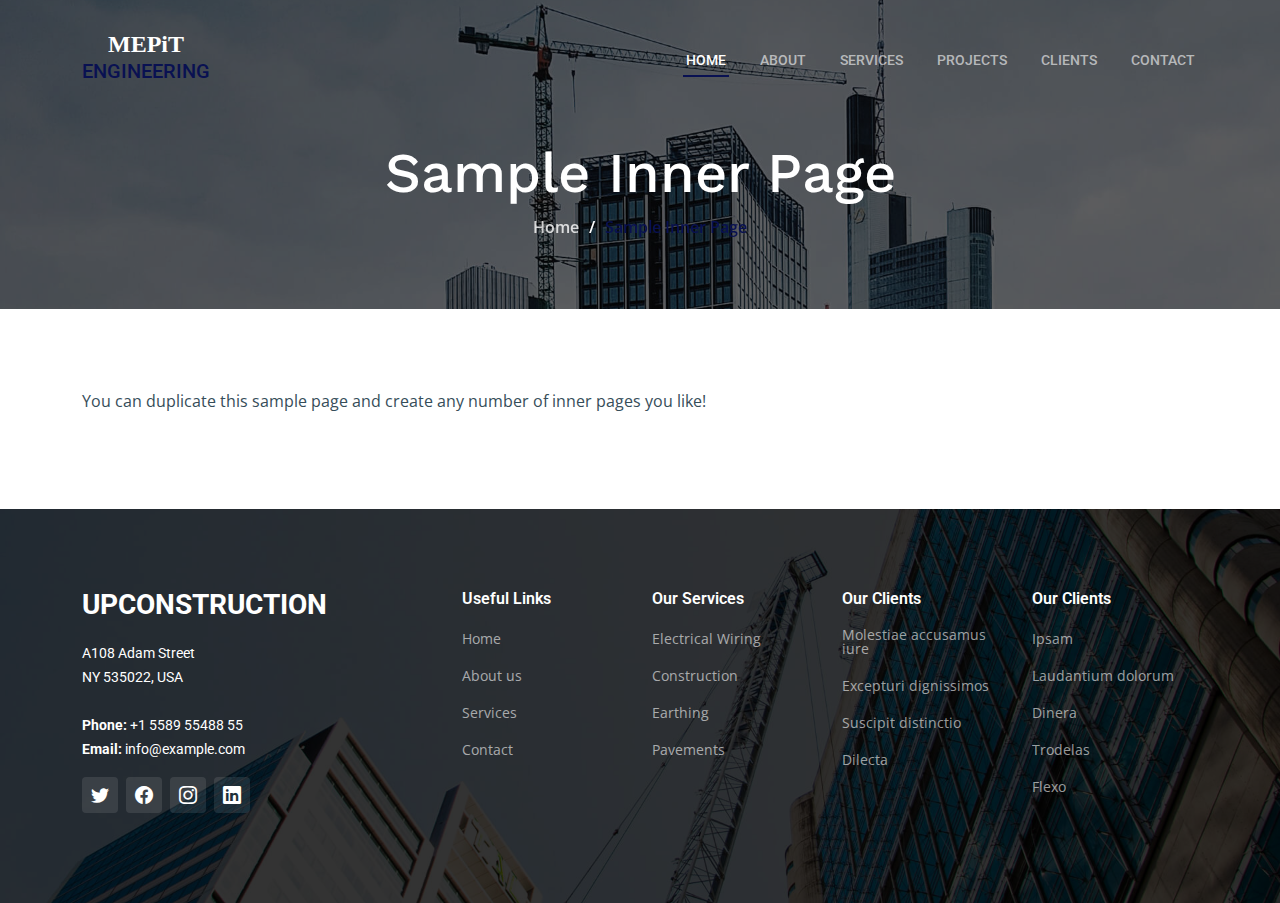
<file: sample-inner-page.html>
<!DOCTYPE html>
<html lang="en">

<head>
  <meta charset="utf-8">
  <meta content="width=device-width, initial-scale=1.0" name="viewport">

  <title>[Template] Sample Inner Page</title>
  <meta content="" name="description">
  <meta content="" name="keywords">

  <!-- Favicons -->
  <link href="assets/img/favicon.png" rel="icon">
  <link href="assets/img/apple-touch-icon.png" rel="apple-touch-icon">

  <!-- Google Fonts -->
  <link rel="preconnect" href="https://fonts.googleapis.com">
  <link rel="preconnect" href="https://fonts.gstatic.com" crossorigin>
  <link href="https://fonts.googleapis.com/css2?family=Open+Sans:ital,wght@0,300;0,400;0,500;0,600;0,700;1,300;1,400;1,600;1,700&family=Roboto:ital,wght@0,300;0,400;0,500;0,600;0,700;1,300;1,400;1,500;1,600;1,700&family=Work+Sans:ital,wght@0,300;0,400;0,500;0,600;0,700;1,300;1,400;1,500;1,600;1,700&display=swap" rel="stylesheet">

  <!-- Vendor CSS Files -->
  <link href="assets/vendor/bootstrap/css/bootstrap.min.css" rel="stylesheet">
  <link href="assets/vendor/bootstrap-icons/bootstrap-icons.css" rel="stylesheet">
  <link href="assets/vendor/fontawesome-free/css/all.min.css" rel="stylesheet">
  <link href="assets/vendor/aos/aos.css" rel="stylesheet">
  <link href="assets/vendor/glightbox/css/glightbox.min.css" rel="stylesheet">
  <link href="assets/vendor/swiper/swiper-bundle.min.css" rel="stylesheet">

  <!-- Template Main CSS File -->
  <link href="assets/css/main.css" rel="stylesheet">

  <!-- =======================================================
  * Template Name: UpConstruction
  * Updated: Mar 10 2023 with Bootstrap v5.2.3
  * Template URL: https://bootstrapmade.com/upconstruction-bootstrap-construction-website-template/
  * Author: BootstrapMade.com
  * License: https://bootstrapmade.com/license/
  ======================================================== -->
</head>

<body>

  <!-- ======= Header ======= -->
  <header id="header" class="header d-flex align-items-center">
    <div class="container-fluid container-xl d-flex align-items-center justify-content-between">

      <a href="index.html" class="logo d-flex align-items-center">
        <!-- Uncomment the line below if you also wish to use an image logo -->
        <!-- <img src="assets/img/logo.png" alt="logo"> -->
        <h1 class="text-center">MEPiT <span><br><h5>ENGINEERING</h5></span></h1>
      </a>
      

      <i class="mobile-nav-toggle mobile-nav-show bi bi-list"></i>
      <i class="mobile-nav-toggle mobile-nav-hide d-none bi bi-x"></i>
      <nav id="navbar" class="navbar">
        <ul>
          <li><a href="index.html" class="active">Home</a></li>
          <li><a href="about.html">About</a></li>
          <li><a href="services.html">Services</a></li>
          <li><a href="projects.html">Projects</a></li>
          <li><a href="">Clients</a></li>
          <li><a href="contact.html">Contact</a></li>
        </ul>
      </nav><!-- .navbar -->

    </div>
  </header>
  <!-- End Header -->

  <main id="main">

    <!-- ======= Breadcrumbs ======= -->
    <div class="breadcrumbs d-flex align-items-center" style="background-image: url('assets/img/breadcrumbs-bg.jpg');">
      <div class="container position-relative d-flex flex-column align-items-center" data-aos="fade">

        <h2>Sample Inner Page</h2>
        <ol>
          <li><a href="index.html">Home</a></li>
          <li>Sample Inner Page</li>
        </ol>

      </div>
    </div><!-- End Breadcrumbs -->

    <section class="sample-page">
      <div class="container">

        <p>
          You can duplicate this sample page and create any number of inner pages you like!
        </p>

      </div>
    </section>

  </main><!-- End #main -->

  <!-- ======= Footer ======= -->
  <footer id="footer" class="footer">

    <div class="footer-content position-relative">
      <div class="container">
        <div class="row">

          <div class="col-lg-4 col-md-6">
            <div class="footer-info">
              <h3>UpConstruction</h3>
              <p>
                A108 Adam Street <br>
                NY 535022, USA<br><br>
                <strong>Phone:</strong> +1 5589 55488 55<br>
                <strong>Email:</strong> info@example.com<br>
              </p>
              <div class="social-links d-flex mt-3">
                <a href="#" class="d-flex align-items-center justify-content-center"><i class="bi bi-twitter"></i></a>
                <a href="#" class="d-flex align-items-center justify-content-center"><i class="bi bi-facebook"></i></a>
                <a href="#" class="d-flex align-items-center justify-content-center"><i class="bi bi-instagram"></i></a>
                <a href="#" class="d-flex align-items-center justify-content-center"><i class="bi bi-linkedin"></i></a>
              </div>
            </div>
          </div><!-- End footer info column-->

          <div class="col-lg-2 col-md-3 footer-links">
            <h4>Useful Links</h4>
            <ul>
              <li><a href="#">Home</a></li>
              <li><a href="#">About us</a></li>
              <li><a href="#">Services</a></li>
              <!-- <li><a href="#">Projects</a></li>
              <li><a href="#">Clients</a></li> -->
              <li><a href="#">Contact</a></li>
            </ul>
          </div><!-- End footer links column-->

          <div class="col-lg-2 col-md-3 footer-links">
            <h4>Our Services</h4>
            <ul>
              <li><a href="#">Electrical Wiring</a></li>
              <li><a href="#">Construction</a></li>
              <li><a href="#">Earthing</a></li>
              <li><a href="#">Pavements</a></li>
            </ul>
          </div><!-- End footer links column-->

          <div class="col-lg-2 col-md-3 footer-links">
            <h4>Our Clients</h4>
            <ul>
              <li><a href="#">Molestiae accusamus iure</a></li>
              <li><a href="#">Excepturi dignissimos</a></li>
              <li><a href="#">Suscipit distinctio</a></li>
              <li><a href="#">Dilecta</a></li>
            </ul>
          </div><!-- End footer links column-->

          <div class="col-lg-2 col-md-3 footer-links">
            <h4>Our Clients</h4>
            <ul>
              <li><a href="#">Ipsam</a></li>
              <li><a href="#">Laudantium dolorum</a></li>
              <li><a href="#">Dinera</a></li>
              <li><a href="#">Trodelas</a></li>
              <li><a href="#">Flexo</a></li>
            </ul>
          </div><!-- End footer links column-->

        </div>
      </div>
    </div>

    

  </footer>
  <!-- End Footer -->

  <a href="#" class="scroll-top d-flex align-items-center justify-content-center"><i class="bi bi-arrow-up-short"></i></a>

  <div id="preloader"></div>

  <!-- Vendor JS Files -->
  <script src="assets/vendor/bootstrap/js/bootstrap.bundle.min.js"></script>
  <script src="assets/vendor/aos/aos.js"></script>
  <script src="assets/vendor/glightbox/js/glightbox.min.js"></script>
  <script src="assets/vendor/isotope-layout/isotope.pkgd.min.js"></script>
  <script src="assets/vendor/swiper/swiper-bundle.min.js"></script>
  <script src="assets/vendor/purecounter/purecounter_vanilla.js"></script>
  <script src="assets/vendor/php-email-form/validate.js"></script>

  <!-- Template Main JS File -->
  <script src="assets/js/main.js"></script>

</body>

</html>
</file>
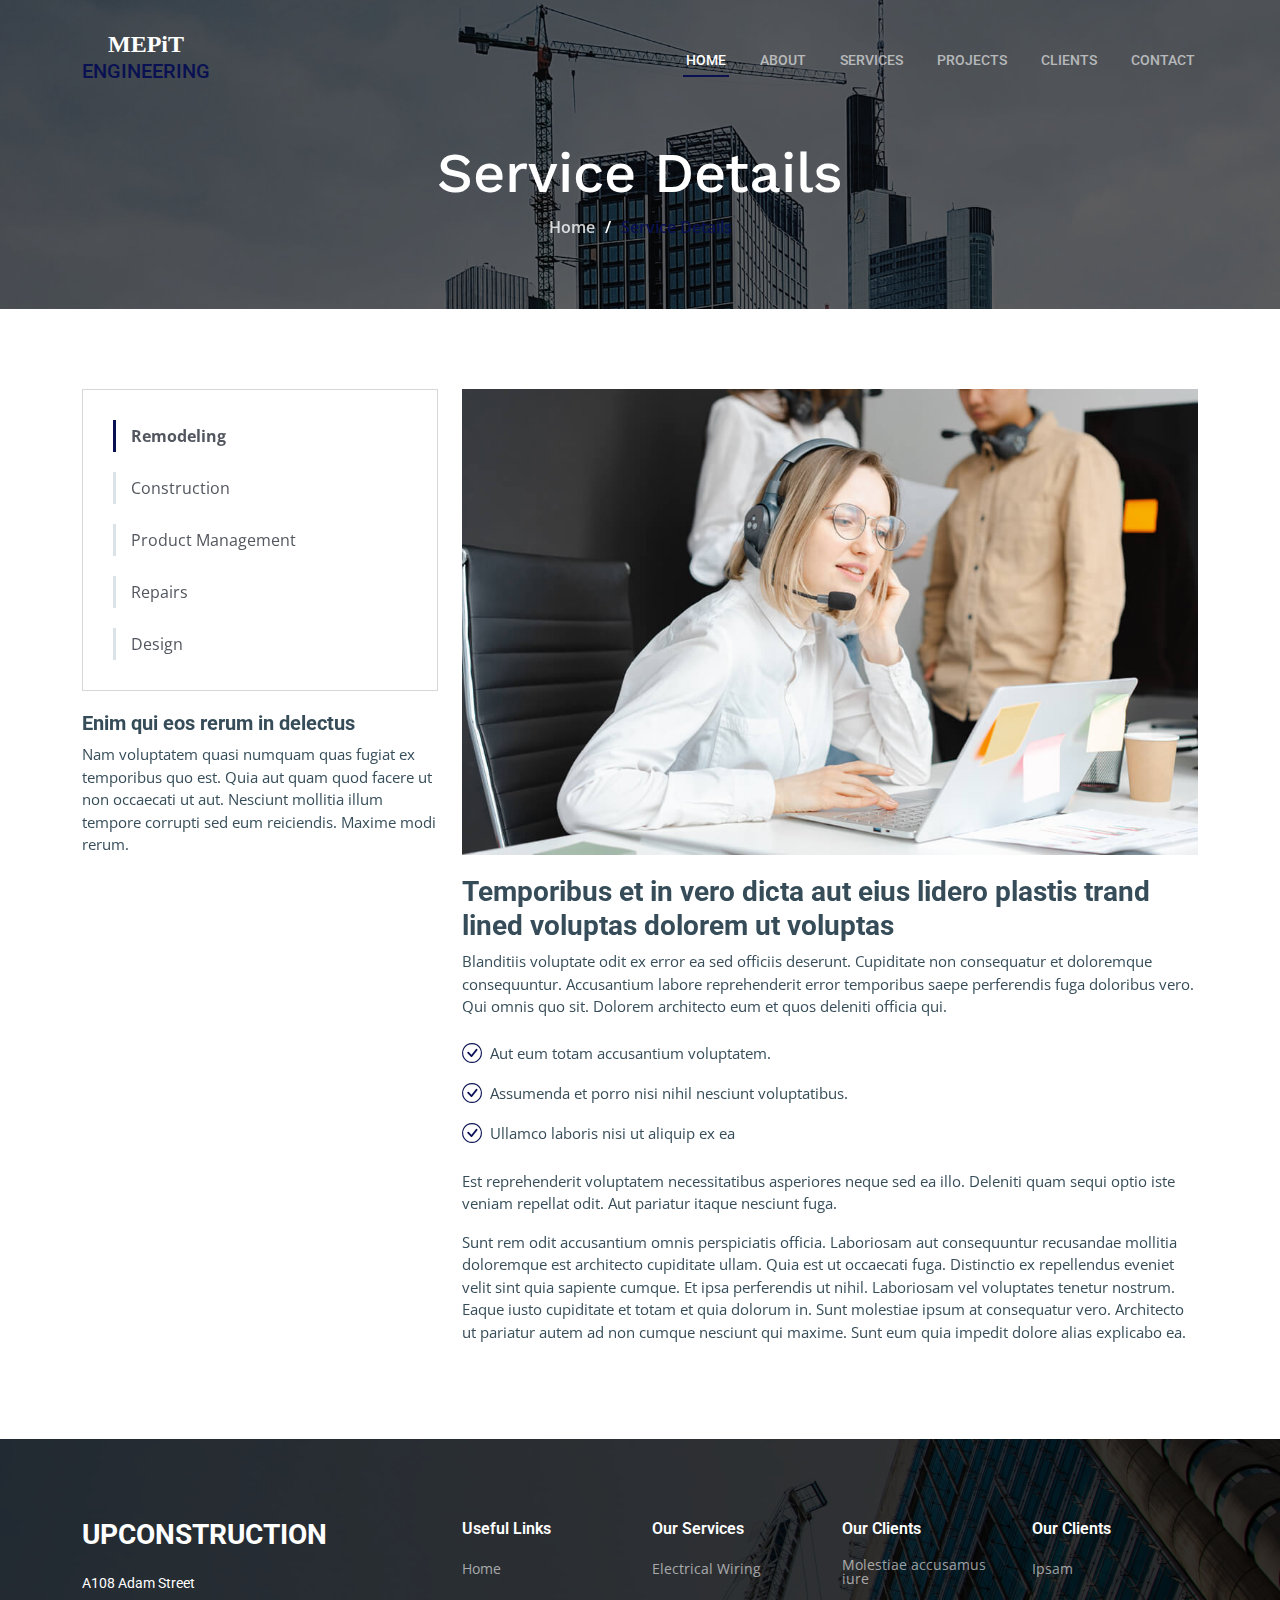
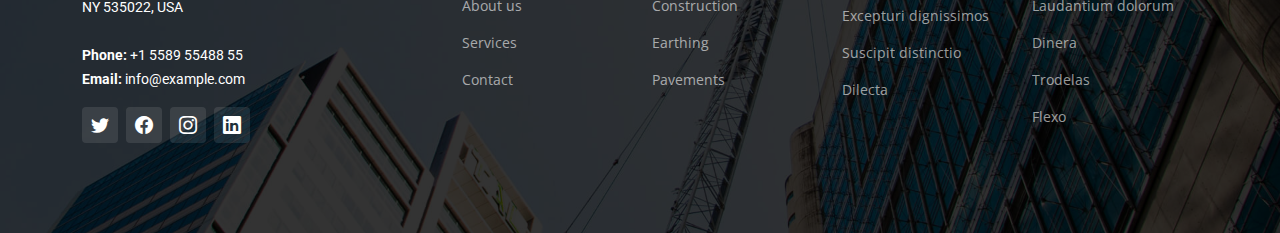
<file: service-details.html>
<!DOCTYPE html>
<html lang="en">

<head>
  <meta charset="utf-8">
  <meta content="width=device-width, initial-scale=1.0" name="viewport">

  <title>UpConstruction Bootstrap Template - Service Details</title>
  <meta content="" name="description">
  <meta content="" name="keywords">

  <!-- Favicons -->
  <link href="assets/img/favicon.png" rel="icon">
  <link href="assets/img/apple-touch-icon.png" rel="apple-touch-icon">

  <!-- Google Fonts -->
  <link rel="preconnect" href="https://fonts.googleapis.com">
  <link rel="preconnect" href="https://fonts.gstatic.com" crossorigin>
  <link href="https://fonts.googleapis.com/css2?family=Open+Sans:ital,wght@0,300;0,400;0,500;0,600;0,700;1,300;1,400;1,600;1,700&family=Roboto:ital,wght@0,300;0,400;0,500;0,600;0,700;1,300;1,400;1,500;1,600;1,700&family=Work+Sans:ital,wght@0,300;0,400;0,500;0,600;0,700;1,300;1,400;1,500;1,600;1,700&display=swap" rel="stylesheet">

  <!-- Vendor CSS Files -->
  <link href="assets/vendor/bootstrap/css/bootstrap.min.css" rel="stylesheet">
  <link href="assets/vendor/bootstrap-icons/bootstrap-icons.css" rel="stylesheet">
  <link href="assets/vendor/fontawesome-free/css/all.min.css" rel="stylesheet">
  <link href="assets/vendor/aos/aos.css" rel="stylesheet">
  <link href="assets/vendor/glightbox/css/glightbox.min.css" rel="stylesheet">
  <link href="assets/vendor/swiper/swiper-bundle.min.css" rel="stylesheet">

  <!-- Template Main CSS File -->
  <link href="assets/css/main.css" rel="stylesheet">

  <!-- =======================================================
  * Template Name: UpConstruction
  * Updated: Mar 10 2023 with Bootstrap v5.2.3
  * Template URL: https://bootstrapmade.com/upconstruction-bootstrap-construction-website-template/
  * Author: BootstrapMade.com
  * License: https://bootstrapmade.com/license/
  ======================================================== -->
</head>

<body>

  <!-- ======= Header ======= -->
  <header id="header" class="header d-flex align-items-center">
    <div class="container-fluid container-xl d-flex align-items-center justify-content-between">

      <a href="index.html" class="logo d-flex align-items-center">
        <!-- Uncomment the line below if you also wish to use an image logo -->
        <!-- <img src="assets/img/logo.png" alt="logo"> -->
        <h1 class="text-center">MEPiT <span><br><h5>ENGINEERING</h5></span></h1>
      </a>
      

      <i class="mobile-nav-toggle mobile-nav-show bi bi-list"></i>
      <i class="mobile-nav-toggle mobile-nav-hide d-none bi bi-x"></i>
      <nav id="navbar" class="navbar">
        <ul>
          <li><a href="index.html" class="active">Home</a></li>
          <li><a href="about.html">About</a></li>
          <li><a href="services.html">Services</a></li>
          <li><a href="projects.html">Projects</a></li>
          <li><a href="">Clients</a></li>
          <li><a href="contact.html">Contact</a></li>
        </ul>
      </nav><!-- .navbar -->

    </div>
  </header>
  <!-- End Header -->

  <main id="main">

    <!-- ======= Breadcrumbs ======= -->
    <div class="breadcrumbs d-flex align-items-center" style="background-image: url('assets/img/breadcrumbs-bg.jpg');">
      <div class="container position-relative d-flex flex-column align-items-center" data-aos="fade">

        <h2>Service Details</h2>
        <ol>
          <li><a href="index.html">Home</a></li>
          <li>Service Details</li>
        </ol>

      </div>
    </div><!-- End Breadcrumbs -->

    <!-- ======= Service Details Section ======= -->
    <section id="service-details" class="service-details">
      <div class="container" data-aos="fade-up" data-aos-delay="100">

        <div class="row gy-4">

          <div class="col-lg-4">
            <div class="services-list">
              <a href="#" class="active">Remodeling</a>
              <a href="#">Construction</a>
              <a href="#">Product Management</a>
              <a href="#">Repairs</a>
              <a href="#">Design</a>
            </div>

            <h4>Enim qui eos rerum in delectus</h4>
            <p>Nam voluptatem quasi numquam quas fugiat ex temporibus quo est. Quia aut quam quod facere ut non occaecati ut aut. Nesciunt mollitia illum tempore corrupti sed eum reiciendis. Maxime modi rerum.</p>
          </div>

          <div class="col-lg-8">
            <img src="assets/img/services.jpg" alt="" class="img-fluid services-img">
            <h3>Temporibus et in vero dicta aut eius lidero plastis trand lined voluptas dolorem ut voluptas</h3>
            <p>
              Blanditiis voluptate odit ex error ea sed officiis deserunt. Cupiditate non consequatur et doloremque consequuntur. Accusantium labore reprehenderit error temporibus saepe perferendis fuga doloribus vero. Qui omnis quo sit. Dolorem architecto eum et quos deleniti officia qui.
            </p>
            <ul>
              <li><i class="bi bi-check-circle"></i> <span>Aut eum totam accusantium voluptatem.</span></li>
              <li><i class="bi bi-check-circle"></i> <span>Assumenda et porro nisi nihil nesciunt voluptatibus.</span></li>
              <li><i class="bi bi-check-circle"></i> <span>Ullamco laboris nisi ut aliquip ex ea</span></li>
            </ul>
            <p>
              Est reprehenderit voluptatem necessitatibus asperiores neque sed ea illo. Deleniti quam sequi optio iste veniam repellat odit. Aut pariatur itaque nesciunt fuga.
            </p>
            <p>
              Sunt rem odit accusantium omnis perspiciatis officia. Laboriosam aut consequuntur recusandae mollitia doloremque est architecto cupiditate ullam. Quia est ut occaecati fuga. Distinctio ex repellendus eveniet velit sint quia sapiente cumque. Et ipsa perferendis ut nihil. Laboriosam vel voluptates tenetur nostrum. Eaque iusto cupiditate et totam et quia dolorum in. Sunt molestiae ipsum at consequatur vero. Architecto ut pariatur autem ad non cumque nesciunt qui maxime. Sunt eum quia impedit dolore alias explicabo ea.
            </p>
          </div>

        </div>

      </div>
    </section><!-- End Service Details Section -->

  </main><!-- End #main -->

  <!-- ======= Footer ======= -->
  <footer id="footer" class="footer">

    <div class="footer-content position-relative">
      <div class="container">
        <div class="row">

          <div class="col-lg-4 col-md-6">
            <div class="footer-info">
              <h3>UpConstruction</h3>
              <p>
                A108 Adam Street <br>
                NY 535022, USA<br><br>
                <strong>Phone:</strong> +1 5589 55488 55<br>
                <strong>Email:</strong> info@example.com<br>
              </p>
              <div class="social-links d-flex mt-3">
                <a href="#" class="d-flex align-items-center justify-content-center"><i class="bi bi-twitter"></i></a>
                <a href="#" class="d-flex align-items-center justify-content-center"><i class="bi bi-facebook"></i></a>
                <a href="#" class="d-flex align-items-center justify-content-center"><i class="bi bi-instagram"></i></a>
                <a href="#" class="d-flex align-items-center justify-content-center"><i class="bi bi-linkedin"></i></a>
              </div>
            </div>
          </div><!-- End footer info column-->

          <div class="col-lg-2 col-md-3 footer-links">
            <h4>Useful Links</h4>
            <ul>
              <li><a href="#">Home</a></li>
              <li><a href="#">About us</a></li>
              <li><a href="#">Services</a></li>
              <!-- <li><a href="#">Projects</a></li>
              <li><a href="#">Clients</a></li> -->
              <li><a href="#">Contact</a></li>
            </ul>
          </div><!-- End footer links column-->

          <div class="col-lg-2 col-md-3 footer-links">
            <h4>Our Services</h4>
            <ul>
              <li><a href="#">Electrical Wiring</a></li>
              <li><a href="#">Construction</a></li>
              <li><a href="#">Earthing</a></li>
              <li><a href="#">Pavements</a></li>
            </ul>
          </div><!-- End footer links column-->

          <div class="col-lg-2 col-md-3 footer-links">
            <h4>Our Clients</h4>
            <ul>
              <li><a href="#">Molestiae accusamus iure</a></li>
              <li><a href="#">Excepturi dignissimos</a></li>
              <li><a href="#">Suscipit distinctio</a></li>
              <li><a href="#">Dilecta</a></li>
            </ul>
          </div><!-- End footer links column-->

          <div class="col-lg-2 col-md-3 footer-links">
            <h4>Our Clients</h4>
            <ul>
              <li><a href="#">Ipsam</a></li>
              <li><a href="#">Laudantium dolorum</a></li>
              <li><a href="#">Dinera</a></li>
              <li><a href="#">Trodelas</a></li>
              <li><a href="#">Flexo</a></li>
            </ul>
          </div><!-- End footer links column-->

        </div>
      </div>
    </div>

    

  </footer>
  <!-- End Footer -->

  <a href="#" class="scroll-top d-flex align-items-center justify-content-center"><i class="bi bi-arrow-up-short"></i></a>

  <div id="preloader"></div>

  <!-- Vendor JS Files -->
  <script src="assets/vendor/bootstrap/js/bootstrap.bundle.min.js"></script>
  <script src="assets/vendor/aos/aos.js"></script>
  <script src="assets/vendor/glightbox/js/glightbox.min.js"></script>
  <script src="assets/vendor/isotope-layout/isotope.pkgd.min.js"></script>
  <script src="assets/vendor/swiper/swiper-bundle.min.js"></script>
  <script src="assets/vendor/purecounter/purecounter_vanilla.js"></script>
  <script src="assets/vendor/php-email-form/validate.js"></script>

  <!-- Template Main JS File -->
  <script src="assets/js/main.js"></script>

</body>

</html>
</file>
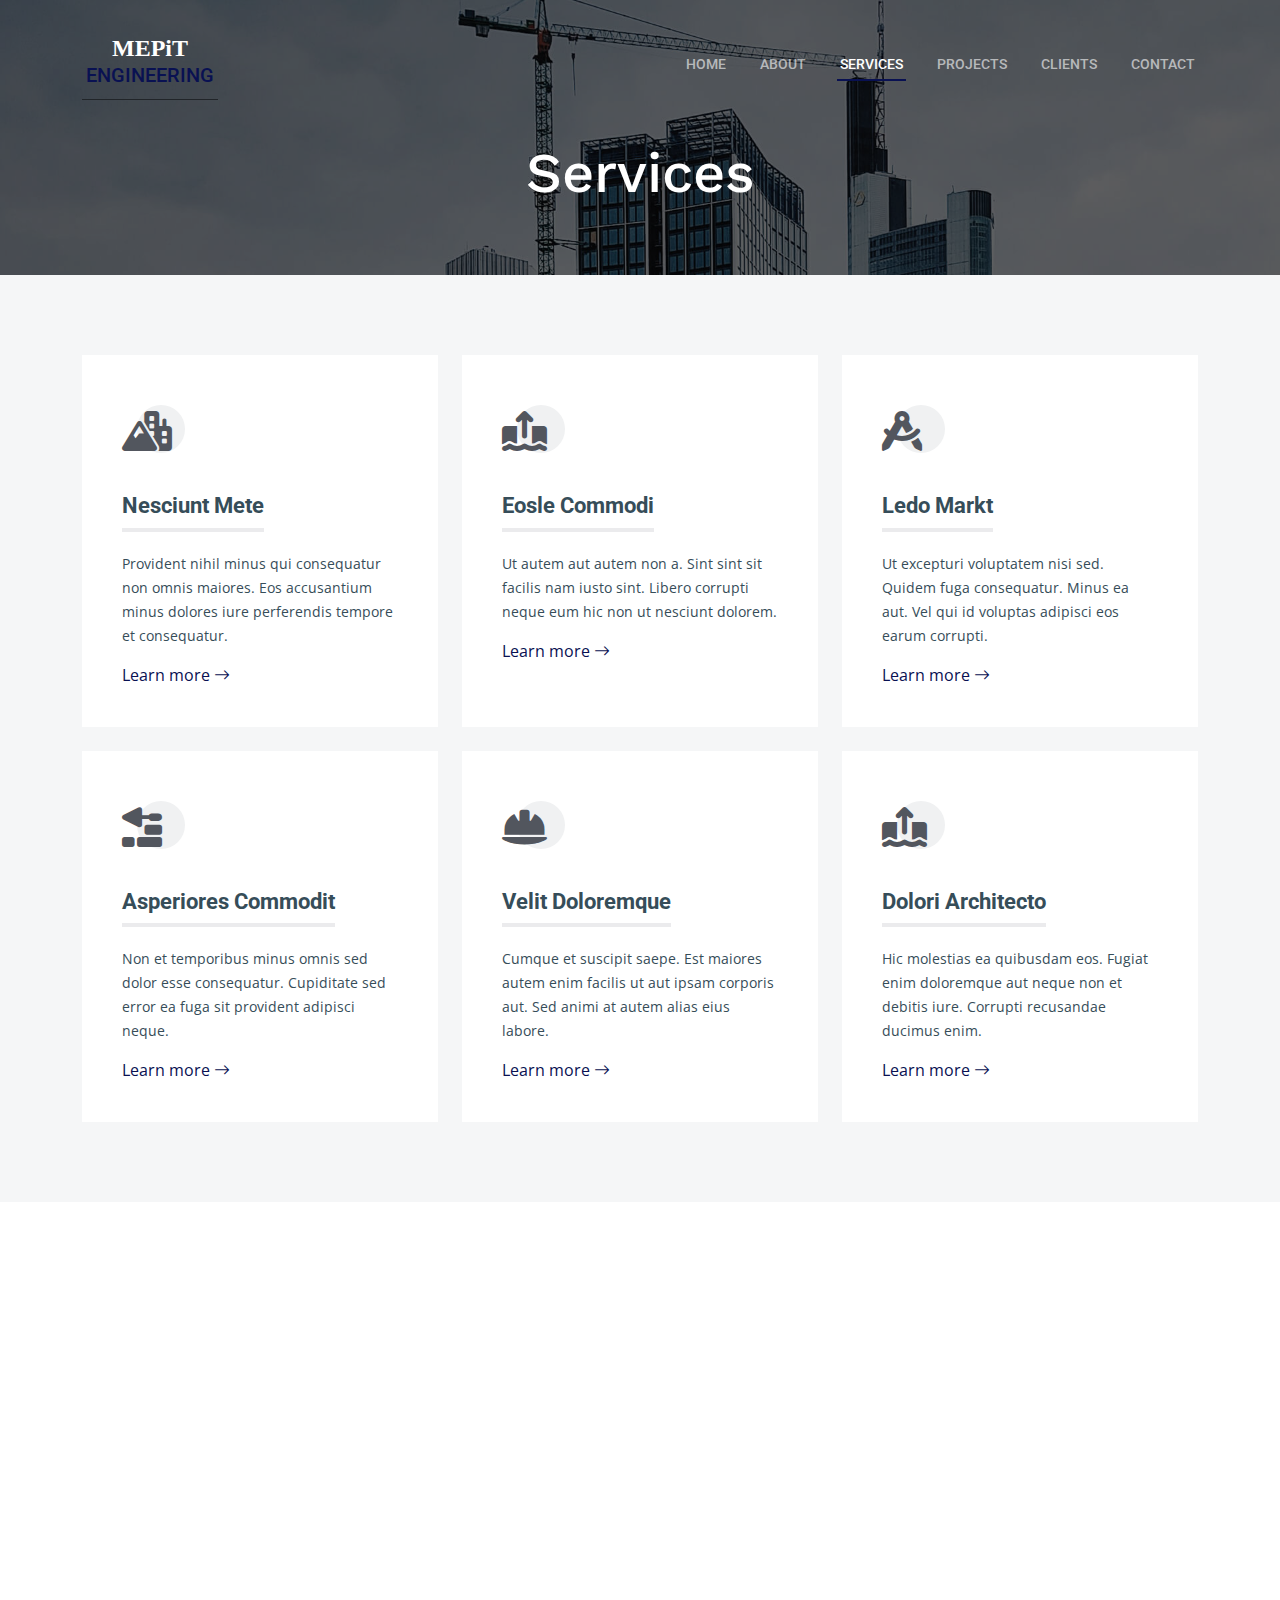
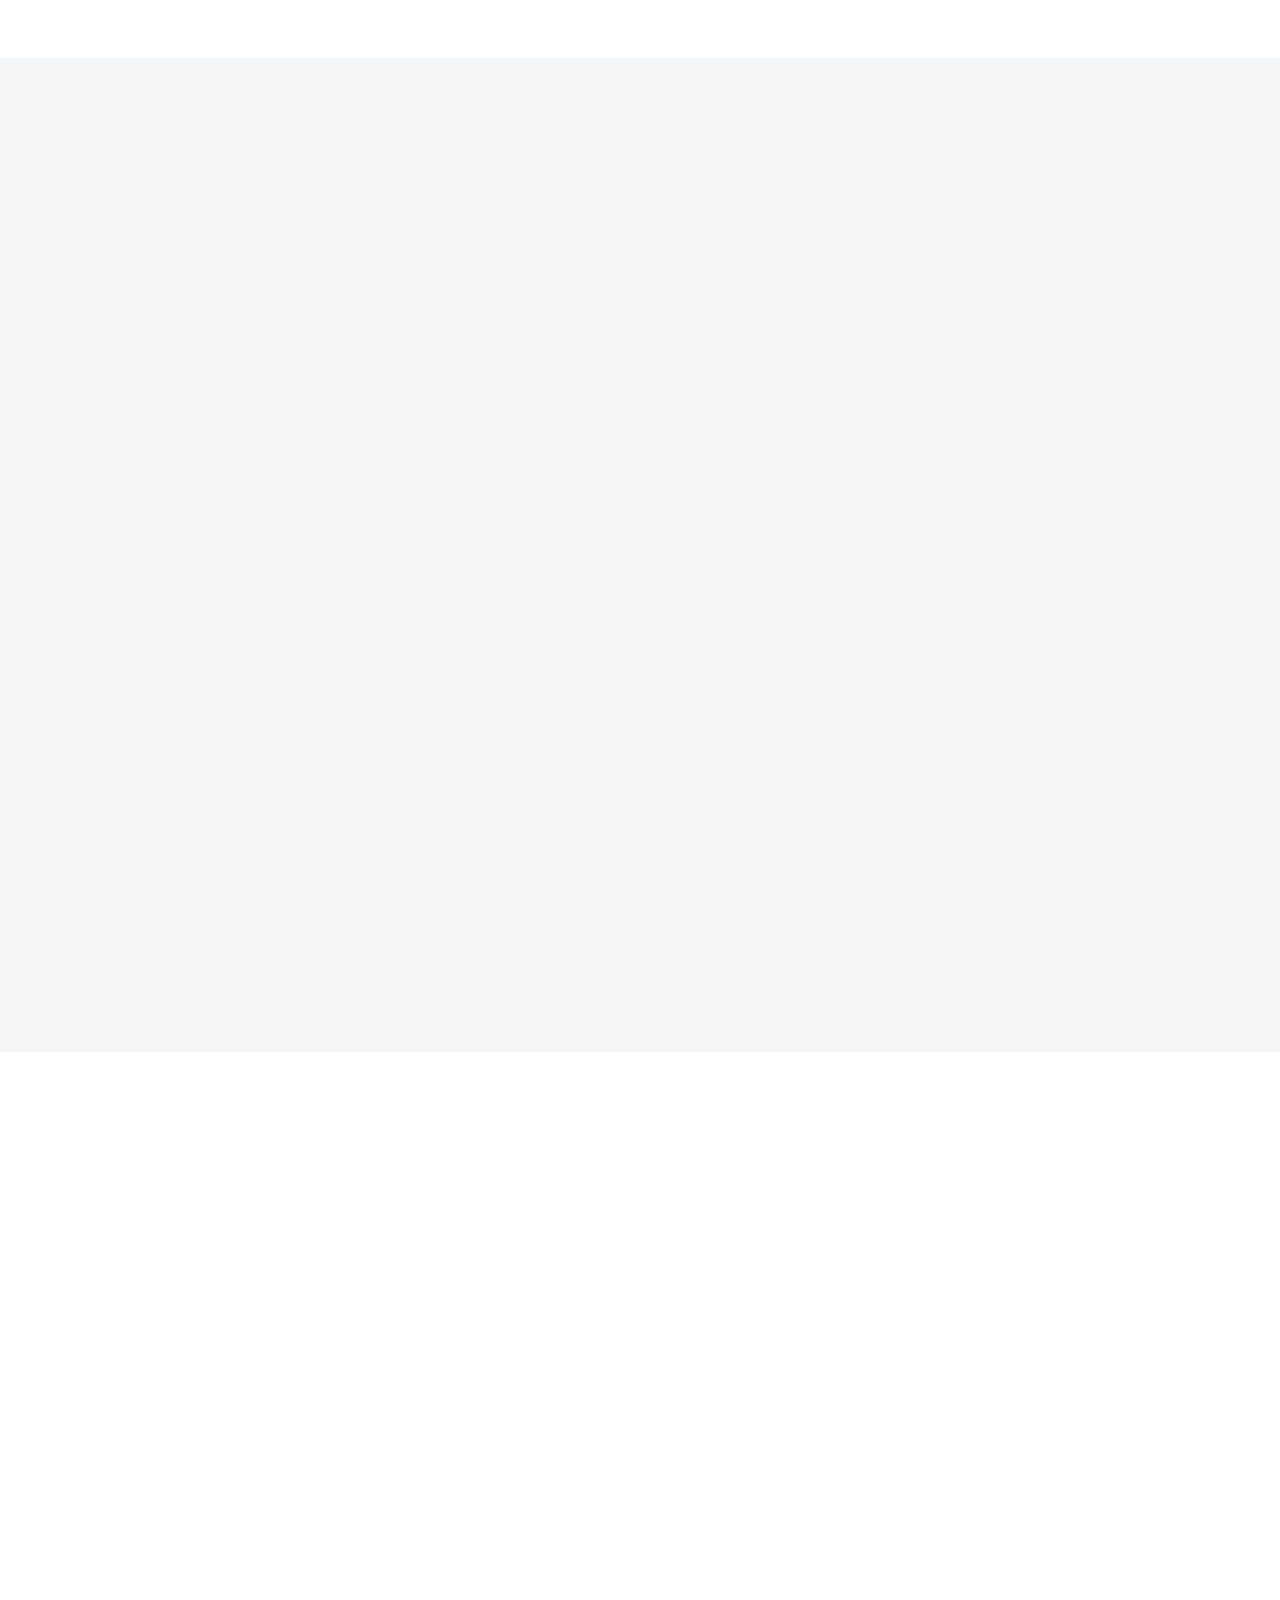
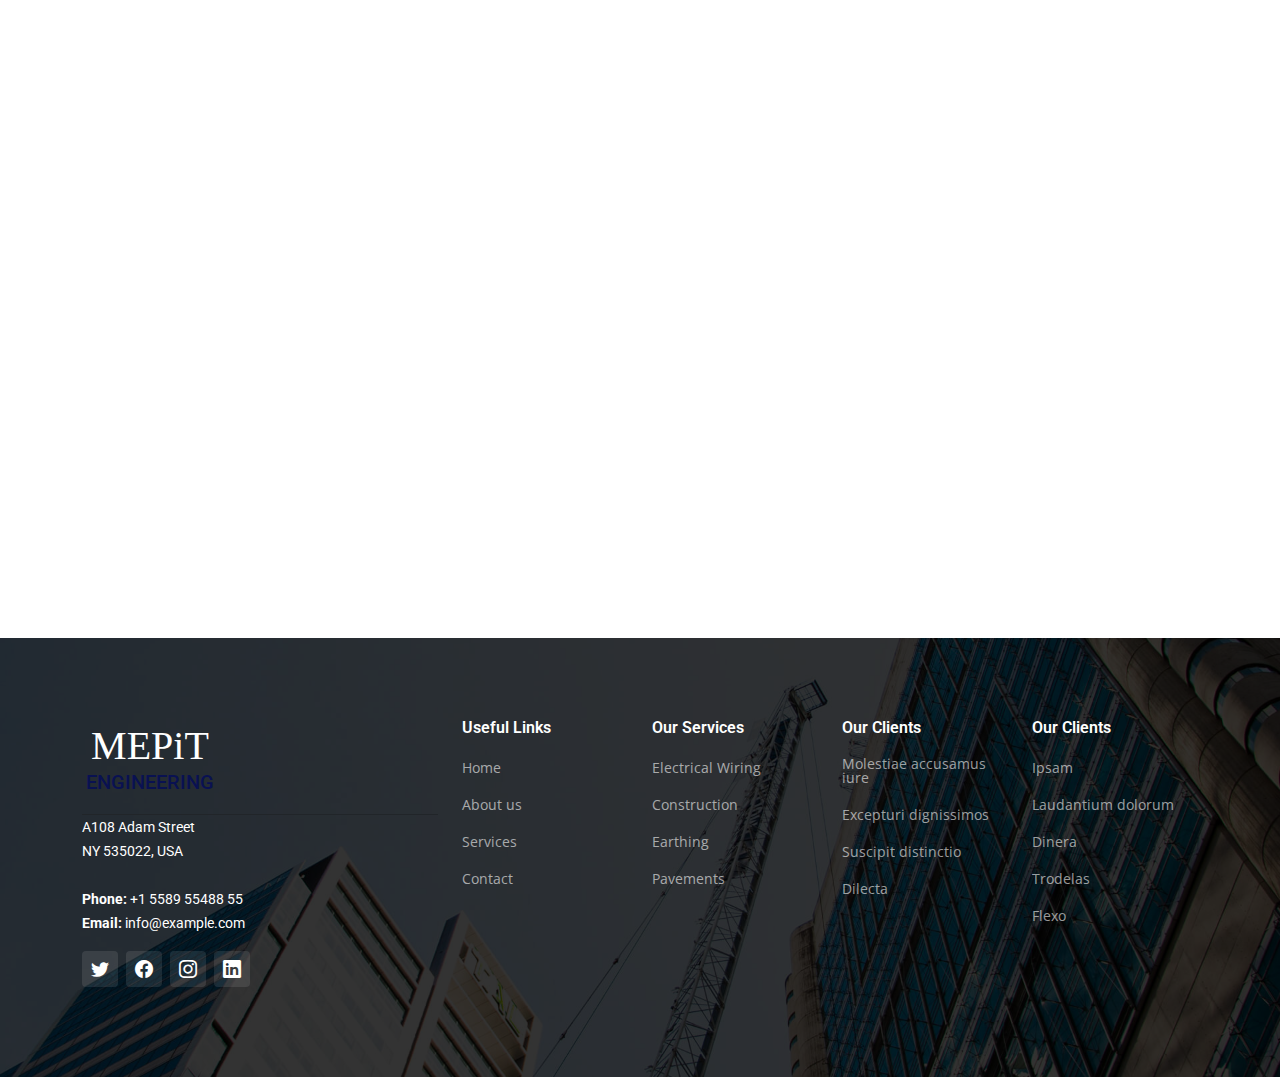
<file: services.html>
<!DOCTYPE html>
<html lang="en">

<head>
  <meta charset="utf-8">
  <meta content="width=device-width, initial-scale=1.0" name="viewport">

  <title>MEPiT ENGINEERING</title>
  <meta content="" name="description">
  <meta content="" name="keywords">

  <!-- Favicons -->
  <link href="assets/img/favicon.png" rel="icon">
  <link href="assets/img/apple-touch-icon.png" rel="apple-touch-icon">

  <!-- Google Fonts -->
  <link rel="preconnect" href="https://fonts.googleapis.com">
  <link rel="preconnect" href="https://fonts.gstatic.com" crossorigin>
  <link href="https://fonts.googleapis.com/css2?family=Open+Sans:ital,wght@0,300;0,400;0,500;0,600;0,700;1,300;1,400;1,600;1,700&family=Roboto:ital,wght@0,300;0,400;0,500;0,600;0,700;1,300;1,400;1,500;1,600;1,700&family=Work+Sans:ital,wght@0,300;0,400;0,500;0,600;0,700;1,300;1,400;1,500;1,600;1,700&display=swap" rel="stylesheet">

  <!-- Vendor CSS Files -->
  <link href="assets/vendor/bootstrap/css/bootstrap.min.css" rel="stylesheet">
  <link href="assets/vendor/bootstrap-icons/bootstrap-icons.css" rel="stylesheet">
  <link href="assets/vendor/fontawesome-free/css/all.min.css" rel="stylesheet">
  <link href="assets/vendor/aos/aos.css" rel="stylesheet">
  <link href="assets/vendor/glightbox/css/glightbox.min.css" rel="stylesheet">
  <link href="assets/vendor/swiper/swiper-bundle.min.css" rel="stylesheet">

  <!-- Template Main CSS File -->
  <link href="assets/css/main.css" rel="stylesheet">

  <!-- =======================================================
  * Template Name: UpConstruction
  * Updated: Mar 10 2023 with Bootstrap v5.2.3
  * Template URL: https://bootstrapmade.com/upconstruction-bootstrap-construction-website-template/
  * Author: BootstrapMade.com
  * License: https://bootstrapmade.com/license/
  ======================================================== -->
</head>

<body>

  <!-- ======= Header ======= -->
  <header id="header" class="header d-flex align-items-center">
    <div class="container-fluid container-xl d-flex align-items-center justify-content-between">

      <a href="index.html" class="logo d-flex align-items-center border-bottom border-dark p-1">
        <!-- Uncomment the line below if you also wish to use an image logo -->
        <!-- <img src="assets/img/logo.png" alt="logo"> -->
        <h1 class="text-center">MEPiT <span><br><h5>ENGINEERING</h5></span></h1>
      </a>
      

      <i class="mobile-nav-toggle mobile-nav-show bi bi-list"></i>
      <i class="mobile-nav-toggle mobile-nav-hide d-none bi bi-x"></i>
      <nav id="navbar" class="navbar">
        <ul>
          <li><a href="index.html">Home</a></li>
          <li><a href="about.html">About</a></li>
          <li><a href="services.html" class="active">Services</a></li>
          <li><a href="projects.html">Projects</a></li>
          <li><a href="clients.html">Clients</a></li>
          <li><a href="contact.html">Contact</a></li>
        </ul>
      </nav><!-- .navbar -->

    </div>
  </header>
  <!-- End Header -->

  <main id="main">

    <!-- ======= Breadcrumbs ======= -->
    <div class="breadcrumbs d-flex align-items-center" style="background-image: url('assets/img/breadcrumbs-bg.jpg');">
      <div class="container position-relative d-flex flex-column align-items-center" data-aos="fade">

        <h2>Services</h2>
      </div>
    </div><!-- End Breadcrumbs -->

    <!-- ======= Services Section ======= -->
    <section id="services" class="services section-bg">
      <div class="container" data-aos="fade-up">

        <div class="row gy-4">

          <div class="col-lg-4 col-md-6" data-aos="fade-up" data-aos-delay="100">
            <div class="service-item  position-relative">
              <div class="icon">
                <i class="fa-solid fa-mountain-city"></i>
              </div>
              <h3>Nesciunt Mete</h3>
              <p>Provident nihil minus qui consequatur non omnis maiores. Eos accusantium minus dolores iure perferendis tempore et consequatur.</p>
              <a href="service-details.html" class="readmore stretched-link">Learn more <i class="bi bi-arrow-right"></i></a>
            </div>
          </div><!-- End Service Item -->

          <div class="col-lg-4 col-md-6" data-aos="fade-up" data-aos-delay="200">
            <div class="service-item position-relative">
              <div class="icon">
                <i class="fa-solid fa-arrow-up-from-ground-water"></i>
              </div>
              <h3>Eosle Commodi</h3>
              <p>Ut autem aut autem non a. Sint sint sit facilis nam iusto sint. Libero corrupti neque eum hic non ut nesciunt dolorem.</p>
              <a href="service-details.html" class="readmore stretched-link">Learn more <i class="bi bi-arrow-right"></i></a>
            </div>
          </div><!-- End Service Item -->

          <div class="col-lg-4 col-md-6" data-aos="fade-up" data-aos-delay="300">
            <div class="service-item position-relative">
              <div class="icon">
                <i class="fa-solid fa-compass-drafting"></i>
              </div>
              <h3>Ledo Markt</h3>
              <p>Ut excepturi voluptatem nisi sed. Quidem fuga consequatur. Minus ea aut. Vel qui id voluptas adipisci eos earum corrupti.</p>
              <a href="service-details.html" class="readmore stretched-link">Learn more <i class="bi bi-arrow-right"></i></a>
            </div>
          </div><!-- End Service Item -->

          <div class="col-lg-4 col-md-6" data-aos="fade-up" data-aos-delay="400">
            <div class="service-item position-relative">
              <div class="icon">
                <i class="fa-solid fa-trowel-bricks"></i>
              </div>
              <h3>Asperiores Commodit</h3>
              <p>Non et temporibus minus omnis sed dolor esse consequatur. Cupiditate sed error ea fuga sit provident adipisci neque.</p>
              <a href="service-details.html" class="readmore stretched-link">Learn more <i class="bi bi-arrow-right"></i></a>
            </div>
          </div><!-- End Service Item -->

          <div class="col-lg-4 col-md-6" data-aos="fade-up" data-aos-delay="500">
            <div class="service-item position-relative">
              <div class="icon">
                <i class="fa-solid fa-helmet-safety"></i>
              </div>
              <h3>Velit Doloremque</h3>
              <p>Cumque et suscipit saepe. Est maiores autem enim facilis ut aut ipsam corporis aut. Sed animi at autem alias eius labore.</p>
              <a href="service-details.html" class="readmore stretched-link">Learn more <i class="bi bi-arrow-right"></i></a>
            </div>
          </div><!-- End Service Item -->

          <div class="col-lg-4 col-md-6" data-aos="fade-up" data-aos-delay="600">
            <div class="service-item position-relative">
              <div class="icon">
                <i class="fa-solid fa-arrow-up-from-ground-water"></i>
              </div>
              <h3>Dolori Architecto</h3>
              <p>Hic molestias ea quibusdam eos. Fugiat enim doloremque aut neque non et debitis iure. Corrupti recusandae ducimus enim.</p>
              <a href="service-details.html" class="readmore stretched-link">Learn more <i class="bi bi-arrow-right"></i></a>
            </div>
          </div><!-- End Service Item -->

        </div>

      </div>
    </section><!-- End Services Section -->

    <!-- ======= Servie Cards Section ======= -->
    <section id="services-cards" class="services-cards">
      <div class="container" data-aos="fade-up">

        <div class="row gy-4">

          <div class="col-lg-3 col-md-6" data-aos="zoom-in" data-aos-delay="100">
            <h3>Quasi eaque omnis</h3>
            <p>Eius non minus autem soluta ut ui labore omnis quisquam corrupti autem odit voluptas quos commodi magnam occaecati.</p>
            <ul class="list-unstyled">
              <li><i class="bi bi-check2"></i> <span>Ullamco laboris nisi ut aliquip</span></li>
              <li><i class="bi bi-check2"></i> <span>Duis aute irure dolor in reprehenderit</span></li>
              <li><i class="bi bi-check2"></i> <span>Ullamco laboris nisi ut aliquip ex ea</span></li>
            </ul>
          </div><!-- End feature item-->

          <div class="col-lg-3 col-md-6" data-aos="zoom-in" data-aos-delay="200">
            <h3>Et nemo dolores consectetur</h3>
            <p>Ducimus ea quam et occaecati est. Temporibus in soluta labore voluptates aut. Et sit soluta non repellat sed quia dire plovers tradoria</p>

            <ul class="list-unstyled">
              <li><i class="bi bi-check2"></i> <span>Enim temporibus maiores eligendi</span></li>
              <li><i class="bi bi-check2"></i> <span>Ut maxime ut quibusdam quam qui</span></li>
              <li><i class="bi bi-check2"></i> <span>Officiis aspernatur in officiis</span></li>
            </ul>
          </div><!-- End feature item-->

          <div class="col-lg-3 col-md-6" data-aos="zoom-in" data-aos-delay="300">
            <h3>Staque laboriosam modi</h3>
            <p>Velit eos error et dolor omnis voluptates nobis tenetur sed enim nihil vero qui suscipit ipsum at magni. Ipsa architecto consequatur aliquam</p>
            <ul class="list-unstyled">
              <li><i class="bi bi-check2"></i> <span>Quis voluptates laboriosam numquam</span></li>
              <li><i class="bi bi-check2"></i> <span>Treva libero sunt quis veniam ut</span></li>
              <li><i class="bi bi-check2"></i> <span>Debitis eos est est corrupti</span></li>
            </ul>
          </div><!-- End feature item-->

          <div class="col-lg-3 col-md-6" data-aos="zoom-in" data-aos-delay="400">
            <h3>Dignissimos suscipit iste</h3>
            <p>Molestiae occaecati assumenda quia saepe nobis recusandae at dicta ducimus sequi numquam commodi est in consequatur ea magnam quia itaque</p>
            <ul class="list-unstyled">
              <li><i class="bi bi-check2"></i> <span>Veritatis qui reprehenderit quis</span></li>
              <li><i class="bi bi-check2"></i> <span>Accusantium vel numquam sunt minus</span></li>
              <li><i class="bi bi-check2"></i> <span>Voluptatem pariatur est sationem</span></li>
            </ul>
          </div><!-- End feature item-->

        </div>

      </div>
    </section><!-- End Servie Cards Section -->

    <!-- ======= Alt Services Section 2 ======= -->
    <section id="alt-services-2" class="alt-services section-bg">
      <div class="container" data-aos="fade-up">

        <div class="row justify-content-around gy-4">
          <div class="col-lg-5 d-flex flex-column justify-content-center">
            <h3>Non quasi officia eum nobis et rerum epudiandae rem voluptatem</h3>
            <p>Maxime quia dolorum alias perspiciatis. Earum voluptatem sint at non. Ducimus maxime minima iste magni sit praesentium assumenda minus. Amet rerum saepe tempora vero.</p>

            <div class="icon-box d-flex position-relative" data-aos="fade-up" data-aos-delay="100">
              <i class="bi bi-easel flex-shrink-0"></i>
              <div>
                <h4><a href="" class="stretched-link">Lorem Ipsum</a></h4>
                <p>Voluptatum deleniti atque corrupti quos dolores et quas molestias excepturi sint occaecati cupiditate non provident</p>
              </div>
            </div><!-- End Icon Box -->

            <div class="icon-box d-flex position-relative" data-aos="fade-up" data-aos-delay="200">
              <i class="bi bi-patch-check flex-shrink-0"></i>
              <div>
                <h4><a href="" class="stretched-link">Nemo Enim</a></h4>
                <p>At vero eos et accusamus et iusto odio dignissimos ducimus qui blanditiis praesentium voluptatum deleniti atque</p>
              </div>
            </div><!-- End Icon Box -->

            <div class="icon-box d-flex position-relative" data-aos="fade-up" data-aos-delay="300">
              <i class="bi bi-brightness-high flex-shrink-0"></i>
              <div>
                <h4><a href="" class="stretched-link">Dine Pad</a></h4>
                <p>Explicabo est voluptatum asperiores consequatur magnam. Et veritatis odit. Sunt aut deserunt minus aut eligendi omnis</p>
              </div>
            </div><!-- End Icon Box -->

            <div class="icon-box d-flex position-relative" data-aos="fade-up" data-aos-delay="400">
              <i class="bi bi-brightness-high flex-shrink-0"></i>
              <div>
                <h4><a href="" class="stretched-link">Tride clov</a></h4>
                <p>Est voluptatem labore deleniti quis a delectus et. Saepe dolorem libero sit non aspernatur odit amet. Et eligendi</p>
              </div>
            </div><!-- End Icon Box -->
          </div>

          <div class="col-lg-6 img-bg" style="background-image: url(assets/img/alt-services-2.jpg);" data-aos="zoom-in" data-aos-delay="100"></div>
        </div>

      </div>
    </section><!-- End Alt Services Section 2 -->

    <!-- ======= Alt Services Section ======= -->
    <section id="alt-services" class="alt-services">
      <div class="container" data-aos="fade-up">

        <div class="row justify-content-around gy-4">
          <div class="col-lg-6 img-bg" style="background-image: url(assets/img/alt-services.jpg);" data-aos="zoom-in" data-aos-delay="100"></div>

          <div class="col-lg-5 d-flex flex-column justify-content-center">
            <h3>Enim quis est voluptatibus aliquid consequatur fugiat</h3>
            <p>Esse voluptas cumque vel exercitationem. Reiciendis est hic accusamus. Non ipsam et sed minima temporibus laudantium. Soluta voluptate sed facere corporis dolores excepturi</p>

            <div class="icon-box d-flex position-relative" data-aos="fade-up" data-aos-delay="100">
              <i class="bi bi-easel flex-shrink-0"></i>
              <div>
                <h4><a href="" class="stretched-link">Lorem Ipsum</a></h4>
                <p>Voluptatum deleniti atque corrupti quos dolores et quas molestias excepturi sint occaecati cupiditate non provident</p>
              </div>
            </div><!-- End Icon Box -->

            <div class="icon-box d-flex position-relative" data-aos="fade-up" data-aos-delay="200">
              <i class="bi bi-patch-check flex-shrink-0"></i>
              <div>
                <h4><a href="" class="stretched-link">Nemo Enim</a></h4>
                <p>At vero eos et accusamus et iusto odio dignissimos ducimus qui blanditiis praesentium voluptatum deleniti atque</p>
              </div>
            </div><!-- End Icon Box -->

            <div class="icon-box d-flex position-relative" data-aos="fade-up" data-aos-delay="300">
              <i class="bi bi-brightness-high flex-shrink-0"></i>
              <div>
                <h4><a href="" class="stretched-link">Dine Pad</a></h4>
                <p>Explicabo est voluptatum asperiores consequatur magnam. Et veritatis odit. Sunt aut deserunt minus aut eligendi omnis</p>
              </div>
            </div><!-- End Icon Box -->

            <div class="icon-box d-flex position-relative" data-aos="fade-up" data-aos-delay="400">
              <i class="bi bi-brightness-high flex-shrink-0"></i>
              <div>
                <h4><a href="" class="stretched-link">Tride clov</a></h4>
                <p>Est voluptatem labore deleniti quis a delectus et. Saepe dolorem libero sit non aspernatur odit amet. Et eligendi</p>
              </div>
            </div><!-- End Icon Box -->

          </div>
        </div>

      </div>
    </section><!-- End Alt Services Section -->


    <br>
    <br>
    <br>
    <br>
    <br>
    <br>
    <br>
    <br>

  </main><!-- End #main -->

  <!-- ======= Footer ======= -->
  <footer id="footer" class="footer">

    <div class="footer-content position-relative">
      <div class="container">
        <div class="row">

          <div class="col-lg-4 col-md-6">
            <div class="footer-info">
              <a href="index.html" class="logo d-flex align-items-center border-bottom border-dark p-1">
                <!-- Uncomment the line below if you also wish to use an image logo -->
                <h1 class="text-center"><span class="text-white" style="font-family: 'Street Variation - Expanded';">MEPiT</span> </span> <span><br><h5>ENGINEERING</h5></span></h1>
              </a>
              <p>
                A108 Adam Street <br>
                NY 535022, USA<br><br>
                <strong>Phone:</strong> +1 5589 55488 55<br>
                <strong>Email:</strong> info@example.com<br>
              </p>
              <div class="social-links d-flex mt-3">
                <a href="#" class="d-flex align-items-center justify-content-center"><i class="bi bi-twitter"></i></a>
                <a href="#" class="d-flex align-items-center justify-content-center"><i class="bi bi-facebook"></i></a>
                <a href="#" class="d-flex align-items-center justify-content-center"><i class="bi bi-instagram"></i></a>
                <a href="#" class="d-flex align-items-center justify-content-center"><i class="bi bi-linkedin"></i></a>
              </div>
            </div>
          </div><!-- End footer info column-->

          <div class="col-lg-2 col-md-3 footer-links">
            <h4>Useful Links</h4>
            <ul>
              <li><a href="#">Home</a></li>
              <li><a href="#">About us</a></li>
              <li><a href="#">Services</a></li>
              <!-- <li><a href="#">Projects</a></li>
              <li><a href="#">Clients</a></li> -->
              <li><a href="#">Contact</a></li>
            </ul>
          </div><!-- End footer links column-->

          <div class="col-lg-2 col-md-3 footer-links">
            <h4>Our Services</h4>
            <ul>
              <li><a href="#">Electrical Wiring</a></li>
              <li><a href="#">Construction</a></li>
              <li><a href="#">Earthing</a></li>
              <li><a href="#">Pavements</a></li>
            </ul>
          </div><!-- End footer links column-->

          <div class="col-lg-2 col-md-3 footer-links">
            <h4>Our Clients</h4>
            <ul>
              <li><a href="#">Molestiae accusamus iure</a></li>
              <li><a href="#">Excepturi dignissimos</a></li>
              <li><a href="#">Suscipit distinctio</a></li>
              <li><a href="#">Dilecta</a></li>
            </ul>
          </div><!-- End footer links column-->

          <div class="col-lg-2 col-md-3 footer-links">
            <h4>Our Clients</h4>
            <ul>
              <li><a href="#">Ipsam</a></li>
              <li><a href="#">Laudantium dolorum</a></li>
              <li><a href="#">Dinera</a></li>
              <li><a href="#">Trodelas</a></li>
              <li><a href="#">Flexo</a></li>
            </ul>
          </div><!-- End footer links column-->

        </div>
      </div>
    </div>

    

  </footer>
  <!-- End Footer -->

  <a href="#" class="scroll-top d-flex align-items-center justify-content-center"><i class="bi bi-arrow-up-short"></i></a>

  <div id="preloader"></div>

  <!-- Vendor JS Files -->
  <script src="assets/vendor/bootstrap/js/bootstrap.bundle.min.js"></script>
  <script src="assets/vendor/aos/aos.js"></script>
  <script src="assets/vendor/glightbox/js/glightbox.min.js"></script>
  <script src="assets/vendor/isotope-layout/isotope.pkgd.min.js"></script>
  <script src="assets/vendor/swiper/swiper-bundle.min.js"></script>
  <script src="assets/vendor/purecounter/purecounter_vanilla.js"></script>
  <script src="assets/vendor/php-email-form/validate.js"></script>

  <!-- Template Main JS File -->
  <script src="assets/js/main.js"></script>

</body>

</html>
</file>
<file: assets/css/main.css>
/**
* Template Name: UpConstruction
* Updated: Mar 10 2023 with Bootstrap v5.2.3
* Template URL: https://bootstrapmade.com/upconstruction-bootstrap-construction-website-template/
* Author: BootstrapMade.com
* License: https://bootstrapmade.com/license/
*/

/*--------------------------------------------------------------
# Set main reusable colors and fonts using CSS variables
# Learn more about CSS variables at https://developer.mozilla.org/en-US/docs/Web/CSS/Using_CSS_custom_properties
--------------------------------------------------------------*/

@font-face {font-family: "Street Variation - Expanded"; 
  src: url("//db.onlinewebfonts.com/t/981b36833cf161f43f434801ea3d6374.eot"); 
  src: url("//db.onlinewebfonts.com/t/981b36833cf161f43f434801ea3d6374.eot?#iefix") format("embedded-opentype"), 
  url("//db.onlinewebfonts.com/t/981b36833cf161f43f434801ea3d6374.woff2") format("woff2"), 
  url("//db.onlinewebfonts.com/t/981b36833cf161f43f434801ea3d6374.woff") format("woff"), 
  url("//db.onlinewebfonts.com/t/981b36833cf161f43f434801ea3d6374.ttf") format("truetype"), 
  url("//db.onlinewebfonts.com/t/981b36833cf161f43f434801ea3d6374.svg#Street Variation - Expanded") format("svg"); } 



/* Fonts */
:root {
  --font-default: "Open Sans", system-ui, -apple-system, "Segoe UI", Roboto, "Helvetica Neue", Arial, "Noto Sans", "Liberation Sans", sans-serif, "Apple Color Emoji", "Segoe UI Emoji", "Segoe UI Symbol", "Noto Color Emoji";
  --font-primary: "Roboto", sans-serif;
  --font-secondary: "Work Sans", sans-serif;
}

/* Colors */
:root {
  --color-default: #364d59;
  /* --color-primary: #feb900; */
  --color-primary: #091152;
  --color-secondary: #52565e;
}

/* Smooth scroll behavior */
:root {
  scroll-behavior: smooth;
}

/*--------------------------------------------------------------
# General
--------------------------------------------------------------*/
body {
  font-family: var(--font-default);
  color: var(--color-default);
  overflow-x: hidden;
}

a {
  color: var(--color-primary);
  text-decoration: none;
}

a:hover {
  color: #ffc732;
  text-decoration: none;
}

h1,
h2,
h3,
h4,
h5,
h6 {
  font-family: var(--font-primary);
}

/*--------------------------------------------------------------
# Sections & Section Header
--------------------------------------------------------------*/
section {
  padding: 80px 0;
  overflow: hidden;
}

.section-bg {
  background-color: #f5f6f7;
}

.section-header {
  text-align: center;
  padding-bottom: 70px;
}

.section-header h2 {
  font-size: 32px;
  font-weight: 700;
  position: relative;
  color: #2e3135;
}

.section-header h2:before,
.section-header h2:after {
  content: "";
  width: 50px;
  height: 2px;
  background: var(--color-primary);
  display: inline-block;
}

.section-header h2:before {
  margin: 0 15px 10px 0;
}

.section-header h2:after {
  margin: 0 0 10px 15px;
}

.section-header p {
  margin: 0 auto 0 auto;
}

@media (min-width: 1199px) {
  .section-header p {
    max-width: 60%;
  }
}

/*--------------------------------------------------------------
# Breadcrumbs
--------------------------------------------------------------*/
.breadcrumbs {
  padding: 140px 0 60px 0;
  min-height: 30vh;
  position: relative;
  background-size: cover;
  background-position: center;
  background-repeat: no-repeat;
}

.breadcrumbs:before {
  content: "";
  background-color: rgba(0, 0, 0, 0.6);
  position: absolute;
  inset: 0;
}

.breadcrumbs h2 {
  font-size: 56px;
  font-weight: 500;
  color: #fff;
  font-family: var(--font-secondary);
}

.breadcrumbs ol {
  display: flex;
  flex-wrap: wrap;
  list-style: none;
  padding: 0 0 10px 0;
  margin: 0;
  font-size: 16px;
  font-weight: 600;
  color: var(--color-primary);
}

.breadcrumbs ol a {
  color: rgba(255, 255, 255, 0.8);
  transition: 0.3s;
}

.breadcrumbs ol a:hover {
  text-decoration: underline;
}

.breadcrumbs ol li+li {
  padding-left: 10px;
}

.breadcrumbs ol li+li::before {
  display: inline-block;
  padding-right: 10px;
  color: #fff;
  content: "/";
}

/*--------------------------------------------------------------
# Scroll top button
--------------------------------------------------------------*/
.scroll-top {
  position: fixed;
  visibility: hidden;
  opacity: 0;
  right: 15px;
  bottom: 15px;
  z-index: 99999;
  background: var(--color-primary);
  width: 40px;
  height: 40px;
  border-radius: 4px;
  transition: all 0.4s;
}

.scroll-top i {
  font-size: 24px;
  color: var(--color-secondary);
  line-height: 0;
}

.scroll-top:hover {
  background: #ffc732;
  color: #fff;
}

.scroll-top.active {
  visibility: visible;
  opacity: 1;
}

/*--------------------------------------------------------------
# Preloader
--------------------------------------------------------------*/
#preloader {
  position: fixed;
  inset: 0;
  z-index: 999999;
  overflow: hidden;
  background: #fff;
  transition: all 0.6s ease-out;
}

#preloader:before {
  content: "";
  position: fixed;
  top: calc(50% - 30px);
  left: calc(50% - 30px);
  border: 6px solid #fff;
  border-color: var(--color-primary) transparent var(--color-primary) transparent;
  border-radius: 50%;
  width: 60px;
  height: 60px;
  animation: animate-preloader 1.5s linear infinite;
}

@keyframes animate-preloader {
  0% {
    transform: rotate(0deg);
  }

  100% {
    transform: rotate(360deg);
  }
}

/*--------------------------------------------------------------
# Disable aos animation delay on mobile devices
--------------------------------------------------------------*/
@media screen and (max-width: 768px) {
  [data-aos-delay] {
    transition-delay: 0 !important;
  }
}

/*--------------------------------------------------------------
# Header
--------------------------------------------------------------*/
.header {
  z-index: 997;
  position: absolute;
  padding: 30px 0;
  top: 0;
  left: 0;
  right: 0;
}

.header .logo img {
  max-height: 40px;
  margin-right: 6px;
}

.header .logo h1 {
  font-size: 24px;
  font-weight: 700;
  color: #fff;
  margin-bottom: 0;
  /* font-family: var(--font-primary); */
  font-family: 'Street Variation - Expanded';
}

.header .logo h1 span {
  color: var(--color-primary);
}

/*--------------------------------------------------------------
# Desktop Navigation
--------------------------------------------------------------*/
@media (min-width: 1280px) {
  .navbar {
    padding: 0;
  }

  .navbar ul {
    margin: 0;
    padding: 0;
    display: flex;
    list-style: none;
    align-items: center;
  }

  .navbar li {
    position: relative;
  }

  .navbar>ul>li {
    white-space: nowrap;
    padding: 10px 0 10px 28px;
  }

  .navbar a,
  .navbar a:focus {
    display: flex;
    align-items: center;
    justify-content: space-between;
    padding: 0 3px;
    font-family: var(--font-primary);
    font-size: 14px;
    font-weight: 500;
    color: rgba(255, 255, 255, 0.6);
    text-transform: uppercase;
    white-space: nowrap;
    transition: 0.3s;
    position: relative;
  }

  .navbar a i,
  .navbar a:focus i {
    font-size: 12px;
    line-height: 0;
    margin-left: 5px;
  }

  .navbar>ul>li>a:before {
    content: "";
    position: absolute;
    width: 100%;
    height: 2px;
    bottom: -6px;
    left: 0;
    background-color: var(--color-primary);
    visibility: hidden;
    width: 0px;
    transition: all 0.3s ease-in-out 0s;
  }

  .navbar a:hover:before,
  .navbar li:hover>a:before,
  .navbar .active:before {
    visibility: visible;
    width: 100%;
  }

  .navbar a:hover,
  .navbar .active,
  .navbar .active:focus,
  .navbar li:hover>a {
    color: #fff;
  }

  .navbar .dropdown ul {
    display: block;
    position: absolute;
    left: 28px;
    top: calc(100% + 30px);
    margin: 0;
    padding: 10px 0;
    z-index: 99;
    opacity: 0;
    visibility: hidden;
    background: #fff;
    box-shadow: 0px 0px 30px rgba(127, 137, 161, 0.25);
    transition: 0.3s;
  }

  .navbar .dropdown ul li {
    min-width: 200px;
  }

  .navbar .dropdown ul a {
    padding: 10px 20px;
    font-size: 15px;
    text-transform: none;
    color: var(--color-default);
    font-weight: 400;
  }

  .navbar .dropdown ul a i {
    font-size: 12px;
  }

  .navbar .dropdown ul a:hover,
  .navbar .dropdown ul .active:hover,
  .navbar .dropdown ul li:hover>a {
    color: var(--color-primary);
  }

  .navbar .dropdown:hover>ul {
    opacity: 1;
    top: 100%;
    visibility: visible;
  }

  .navbar .dropdown .dropdown ul {
    top: 0;
    left: calc(100% - 30px);
    visibility: hidden;
  }

  .navbar .dropdown .dropdown:hover>ul {
    opacity: 1;
    top: 0;
    left: 100%;
    visibility: visible;
  }
}

@media (min-width: 1280px) and (max-width: 1366px) {
  .navbar .dropdown .dropdown ul {
    left: -90%;
  }

  .navbar .dropdown .dropdown:hover>ul {
    left: -100%;
  }
}

@media (min-width: 1280px) {

  .mobile-nav-show,
  .mobile-nav-hide {
    display: none;
  }
}

/*--------------------------------------------------------------
# Mobile Navigation
--------------------------------------------------------------*/
@media (max-width: 1279px) {
  .navbar {
    position: fixed;
    top: 0;
    right: -100%;
    width: 100%;
    max-width: 400px;
    bottom: 0;
    transition: 0.3s;
    z-index: 9997;
  }

  .navbar ul {
    position: absolute;
    inset: 0;
    padding: 50px 0 10px 0;
    margin: 0;
    background: rgba(0, 0, 0, 0.8);
    overflow-y: auto;
    transition: 0.3s;
    z-index: 9998;
  }

  .navbar a,
  .navbar a:focus {
    display: flex;
    align-items: center;
    justify-content: space-between;
    padding: 10px 20px;
    font-family: var(--font-primary);
    font-size: 15px;
    font-weight: 500;
    color: rgba(255, 255, 255, 0.7);
    white-space: nowrap;
    text-transform: uppercase;
    transition: 0.3s;
  }

  .navbar a i,
  .navbar a:focus i {
    font-size: 12px;
    line-height: 0;
    margin-left: 5px;
  }

  .navbar a:hover,
  .navbar .active,
  .navbar .active:focus,
  .navbar li:hover>a {
    color: #fff;
  }

  .navbar .dropdown ul,
  .navbar .dropdown .dropdown ul {
    position: static;
    display: none;
    padding: 10px 0;
    margin: 10px 20px;
    transition: all 0.5s ease-in-out;
    border: 1px solid #222428;
  }

  .navbar .dropdown>.dropdown-active,
  .navbar .dropdown .dropdown>.dropdown-active {
    display: block;
  }

  .mobile-nav-show {
    position: relative;
    color: #fff;
    font-size: 28px;
    cursor: pointer;
    line-height: 0;
    transition: 0.5s;
    z-index: 9999;
    padding-right: 10px;
  }

  .mobile-nav-hide {
    color: #fff;
    font-size: 32px;
    cursor: pointer;
    line-height: 0;
    transition: 0.5s;
    position: fixed;
    right: 20px;
    top: 20px;
    z-index: 9999;
  }

  .mobile-nav-active {
    overflow: hidden;
  }

  .mobile-nav-active .navbar {
    right: 0;
  }

  .mobile-nav-active .navbar:before {
    content: "";
    position: fixed;
    inset: 0;
    background: rgba(0, 0, 0, 0.6);
    z-index: 9996;
  }
}

/*--------------------------------------------------------------
# Get Started Section
--------------------------------------------------------------*/
.get-started .content {
  padding: 30px 0;
}

.get-started .content h3 {
  font-size: 36px;
  color: var(--color-secondary);
  font-weight: 600;
  margin-bottom: 25px;
  padding-bottom: 25px;
  position: relative;
}

.get-started .content h3:after {
  content: "";
  position: absolute;
  display: block;
  width: 60px;
  height: 4px;
  background: var(--color-primary);
  left: 0;
  bottom: 0;
}

.get-started .content p {
  font-size: 14px;
}

.get-started .php-email-form {
  background: #fff;
  padding: 30px;
  height: 100%;
}

@media (max-width: 575px) {
  .get-started .php-email-form {
    padding: 20px;
  }
}

.get-started .php-email-form h3 {
  font-size: 14px;
  font-weight: 700;
  text-transform: uppercase;
  letter-spacing: 1px;
}

.get-started .php-email-form p {
  font-size: 14px;
  margin-bottom: 20px;
}

.get-started .php-email-form .error-message {
  display: none;
  color: #fff;
  background: #df1529;
  text-align: left;
  padding: 15px;
  margin-bottom: 24px;
  font-weight: 600;
}

.get-started .php-email-form .sent-message {
  display: none;
  color: #fff;
  background: #059652;
  text-align: center;
  padding: 15px;
  margin-bottom: 24px;
  font-weight: 600;
}

.get-started .php-email-form .loading {
  display: none;
  background: #fff;
  text-align: center;
  padding: 15px;
  margin-bottom: 24px;
}

.get-started .php-email-form .loading:before {
  content: "";
  display: inline-block;
  border-radius: 50%;
  width: 24px;
  height: 24px;
  margin: 0 10px -6px 0;
  border: 3px solid #059652;
  border-top-color: #fff;
  animation: animate-loading 1s linear infinite;
}

.get-started .php-email-form input,
.get-started .php-email-form textarea {
  border-radius: 0;
  box-shadow: none;
  font-size: 14px;
  border-radius: 0;
}

.get-started .php-email-form input:focus,
.get-started .php-email-form textarea:focus {
  border-color: var(--color-primary);
}

.get-started .php-email-form input {
  padding: 12px 15px;
}

.get-started .php-email-form textarea {
  padding: 12px 15px;
}

.get-started .php-email-form button[type=submit] {
  background: var(--color-primary);
  border: 0;
  padding: 10px 30px;
  color: #fff;
  transition: 0.4s;
  border-radius: 4px;
}

.get-started .php-email-form button[type=submit]:hover {
  background: rgba(254, 185, 0, 0.8);
}

@keyframes animate-loading {
  0% {
    transform: rotate(0deg);
  }

  100% {
    transform: rotate(360deg);
  }
}

/*--------------------------------------------------------------
# Constructions Section
--------------------------------------------------------------*/
.constructions .card-item {
  border: 1px solid rgba(82, 86, 94, 0.2);
  background: #fff;
  position: relative;
  border-radius: 0;
}

.constructions .card-item .card-bg {
  min-height: 300px;
  background-size: cover;
  background-position: center;
  background-repeat: no-repeat;
}

.constructions .card-item .card-body {
  padding: 30px;
}

.constructions .card-item h4 {
  font-weight: 700;
  font-size: 20px;
  margin-bottom: 15px;
  color: var(--color-secondary);
}

.constructions .card-item p {
  color: var(--color-secondary);
  margin: 0;
}

/*--------------------------------------------------------------
# Services Section
--------------------------------------------------------------*/
.services .service-item {
  padding: 40px;
  background: #fff;
  height: 100%;
}

.services .service-item .icon {
  width: 48px;
  height: 48px;
  position: relative;
  margin-bottom: 50px;
}

.services .service-item .icon i {
  color: var(--color-secondary);
  font-size: 40px;
  transition: ease-in-out 0.3s;
  z-index: 2;
  position: relative;
  line-height: 1.8;
}

.services .service-item .icon:before {
  position: absolute;
  content: "";
  height: 100%;
  width: 100%;
  background: #f0f1f2;
  border-radius: 50px;
  z-index: 1;
  top: 10px;
  right: -15px;
  transition: 0.3s;
}

.services .service-item h3 {
  color: var(--color-default);
  font-weight: 700;
  margin: 0 0 20px 0;
  padding-bottom: 8px;
  font-size: 22px;
  position: relative;
  display: inline-block;
  border-bottom: 4px solid #ebebed;
  transition: 0.3s;
}

.services .service-item p {
  line-height: 24px;
  font-size: 14px;
  margin-bottom: 0;
}

.services .service-item .readmore {
  margin-top: 15px;
  display: inline-block;
  color: var(--color-primary);
}

.services .service-item:hover .icon:before {
  background: var(--color-primary);
}

.services .service-item:hover h3 {
  border-color: var(--color-primary);
}

/*--------------------------------------------------------------
# Features Section
--------------------------------------------------------------*/
.features .nav-tabs {
  border: 0;
}

.features .nav-link {
  padding: 15px 0;
  transition: 0.3s;
  color: var(--color-secondary);
  border-radius: 0;
  display: flex;
  align-items: center;
  justify-content: center;
  cursor: pointer;
  height: 100%;
  border: 0;
  border-bottom: 4px solid #e2e4e6;
}

.features .nav-link i {
  padding-right: 15px;
  font-size: 48px;
}

.features .nav-link h4 {
  font-size: 18px;
  font-weight: 600;
  margin: 0;
}

@media (max-width: 575px) {
  .features .nav-link h4 {
    font-size: 16px;
  }
}

.features .nav-link:hover {
  color: var(--color-primary);
}

.features .nav-link.active {
  color: var(--color-primary);
  background-color: transparent;
  border-color: var(--color-primary);
}

.features .tab-content {
  margin-top: 30px;
}

.features .tab-pane h3 {
  font-weight: 700;
  font-size: 32px;
  position: relative;
  margin-bottom: 20px;
  padding-bottom: 20px;
}

.features .tab-pane h3:after {
  content: "";
  position: absolute;
  display: block;
  width: 60px;
  height: 3px;
  background: var(--color-primary);
  left: 0;
  bottom: 0;
}

.features .tab-pane ul {
  list-style: none;
  padding: 0;
}

.features .tab-pane ul li {
  padding-top: 10px;
}

.features .tab-pane ul i {
  font-size: 20px;
  padding-right: 4px;
  color: var(--color-primary);
}

.features .tab-pane p:last-child {
  margin-bottom: 0;
}

/*--------------------------------------------------------------
# Our Projects Section
--------------------------------------------------------------*/
.projects .portfolio-flters {
  padding: 0;
  margin: 0 auto 20px auto;
  list-style: none;
  text-align: center;
}

.projects .portfolio-flters li {
  cursor: pointer;
  display: inline-block;
  padding: 0;
  font-size: 18px;
  font-weight: 500;
  margin: 0 10px;
  line-height: 1;
  margin-bottom: 5px;
  transition: all 0.3s ease-in-out;
}

.projects .portfolio-flters li:hover,
.projects .portfolio-flters li.filter-active {
  color: var(--color-primary);
}

.projects .portfolio-flters li:first-child {
  margin-left: 0;
}

.projects .portfolio-flters li:last-child {
  margin-right: 0;
}

@media (max-width: 575px) {
  .projects .portfolio-flters li {
    font-size: 14px;
    margin: 0 5px;
  }
}

.projects .portfolio-content {
  position: relative;
  overflow: hidden;
}

.projects .portfolio-content img {
  transition: 0.3s;
}

.projects .portfolio-content .portfolio-info {
  opacity: 0;
  position: absolute;
  inset: 0;
  z-index: 3;
  transition: all ease-in-out 0.3s;
  background: rgba(0, 0, 0, 0.6);
  padding: 15px;
}

.projects .portfolio-content .portfolio-info h4 {
  font-size: 14px;
  padding: 5px 10px;
  font-weight: 400;
  color: #fff;
  display: inline-block;
  background-color: var(--color-primary);
}

.projects .portfolio-content .portfolio-info p {
  position: absolute;
  bottom: 10px;
  text-align: center;
  display: inline-block;
  left: 0;
  right: 0;
  font-size: 16px;
  font-weight: 600;
  color: rgba(255, 255, 255, 0.8);
}

.projects .portfolio-content .portfolio-info .preview-link,
.projects .portfolio-content .portfolio-info .details-link {
  position: absolute;
  left: calc(50% - 40px);
  font-size: 26px;
  top: calc(50% - 14px);
  color: #fff;
  transition: 0.3s;
  line-height: 1.2;
}

.projects .portfolio-content .portfolio-info .preview-link:hover,
.projects .portfolio-content .portfolio-info .details-link:hover {
  color: var(--color-primary);
}

.projects .portfolio-content .portfolio-info .details-link {
  left: 50%;
  font-size: 34px;
  line-height: 0;
}

.projects .portfolio-content:hover .portfolio-info {
  opacity: 1;
}

.projects .portfolio-content:hover img {
  transform: scale(1.1);
}

/*--------------------------------------------------------------
# Testimonials Section
--------------------------------------------------------------*/
.testimonials .testimonial-wrap {
  padding-left: 50px;
}

.testimonials .testimonials-carousel,
.testimonials .testimonials-slider {
  overflow: hidden;
}

.testimonials .testimonial-item {
  box-sizing: content-box;
  padding: 30px 30px 30px 60px;
  margin: 0 15px 30px 0;
  min-height: 200px;
  box-shadow: 0px 2px 20px rgba(82, 86, 94, 0.1);
  position: relative;
  background: #fff;
}

.testimonials .testimonial-item .testimonial-img {
  width: 90px;
  border-radius: 10px;
  border: 6px solid #fff;
  position: absolute;
  left: -45px;
}

.testimonials .testimonial-item h3 {
  font-size: 18px;
  font-weight: bold;
  margin: 10px 0 5px 0;
  color: #000;
}

.testimonials .testimonial-item h4 {
  font-size: 14px;
  color: #999;
  margin: 0;
}

.testimonials .testimonial-item .stars {
  margin: 10px 0;
}

.testimonials .testimonial-item .stars i {
  color: #ffc107;
  margin: 0 1px;
}

.testimonials .testimonial-item .quote-icon-left,
.testimonials .testimonial-item .quote-icon-right {
  color: #ffd565;
  font-size: 26px;
  line-height: 0;
}

.testimonials .testimonial-item .quote-icon-left {
  display: inline-block;
  left: -5px;
  position: relative;
}

.testimonials .testimonial-item .quote-icon-right {
  display: inline-block;
  right: -5px;
  position: relative;
  top: 10px;
  transform: scale(-1, -1);
}

.testimonials .testimonial-item p {
  font-style: italic;
  margin: 15px auto 15px auto;
}

.testimonials .swiper-pagination {
  margin-top: 20px;
  position: relative;
}

.testimonials .swiper-pagination .swiper-pagination-bullet {
  width: 12px;
  height: 12px;
  background-color: #d5d7da;
  opacity: 1;
}

.testimonials .swiper-pagination .swiper-pagination-bullet-active {
  background-color: var(--color-primary);
}

@media (max-width: 767px) {
  .testimonials .testimonial-wrap {
    padding-left: 0;
  }

  .testimonials .testimonials-carousel,
  .testimonials .testimonials-slider {
    overflow: hidden;
  }

  .testimonials .testimonial-item {
    padding: 30px;
    margin: 15px;
  }

  .testimonials .testimonial-item .testimonial-img {
    position: static;
    left: auto;
  }
}

/*--------------------------------------------------------------
# Alt Services Section
--------------------------------------------------------------*/
.alt-services .img-bg {
  background-size: cover;
  background-position: center center;
  min-height: 400px;
}

.alt-services h3 {
  font-size: 28px;
  font-weight: 700;
  color: var(--color-secondary);
  margin-bottom: 20px;
  padding-bottom: 20px;
  position: relative;
}

.alt-services h3:after {
  content: "";
  position: absolute;
  display: block;
  width: 50px;
  height: 3px;
  background: var(--color-primary);
  left: 0;
  bottom: 0;
}

.alt-services .icon-box {
  margin-top: 50px;
}

.alt-services .icon-box i {
  display: flex;
  align-items: center;
  justify-content: center;
  color: var(--color-primary);
  margin-right: 25px;
  font-size: 28px;
  width: 56px;
  height: 56px;
  border-radius: 4px;
  line-height: 0;
  box-shadow: 0px 2px 30px rgba(0, 0, 0, 0.08);
  background-color: #fff;
  transition: 0.3s;
}

.alt-services .icon-box:hover i {
  background-color: var(--color-primary);
  color: #fff;
}

.alt-services .icon-box h4 {
  font-weight: 700;
  margin-bottom: 10px;
  font-size: 18px;
}

.alt-services .icon-box h4 a {
  color: #000;
  transition: 0.3s;
}

.alt-services .icon-box h4 a:hover {
  color: var(--color-primary);
}

.alt-services .icon-box p {
  line-height: 24px;
  font-size: 14px;
  margin-bottom: 0;
}

/*--------------------------------------------------------------
# About Section
--------------------------------------------------------------*/
.about h2 {
  font-size: 48px;
  font-weight: 700;
  font-family: var(--font-secondary);
  margin: 30px 0;
}

@media (min-width: 991px) {
  .about h2 {
    max-width: 65%;
    margin: 0 0 80px 0;
  }
}

.about .our-story {
  padding: 40px;
  background-color: #f5f6f7;
}

@media (min-width: 991px) {
  .about .our-story {
    padding-right: 35%;
  }
}

.about .our-story h4 {
  text-transform: uppercase;
  font-size: 18px;
  color: #838893;
}

.about .our-story h3 {
  font-size: 36px;
  font-weight: 700;
  margin-bottom: 20px;
  color: var(--color-secondary);
}

.about .our-story p:last-child {
  margin-bottom: 0;
}

.about ul {
  list-style: none;
  padding: 0;
  font-size: 15px;
}

.about ul li {
  padding: 5px 0;
  display: flex;
  align-items: center;
}

.about ul i {
  font-size: 20px;
  margin-right: 4px;
  color: var(--color-primary);
}

.about .watch-video i {
  font-size: 32px;
  transition: 0.3s;
  color: var(--color-primary);
}

.about .watch-video a {
  font-weight: 600;
  color: var(--color-secondary);
  margin-left: 8px;
  transition: 0.3s;
}

.about .watch-video:hover a {
  color: var(--color-primary);
}

.about .about-img {
  min-height: 600px;
  background-size: cover;
  background-position: center;
}

@media (min-width: 992px) {
  .about .about-img {
    position: absolute;
    top: 0;
    right: 0;
  }
}

/*--------------------------------------------------------------
# Stats Counter Section
--------------------------------------------------------------*/
.stats-counter .stats-item {
  background: #fff;
  box-shadow: 0px 0 30px rgba(82, 86, 94, 0.05);
  padding: 30px;
}

.stats-counter .stats-item i {
  font-size: 42px;
  line-height: 0;
  margin-right: 20px;
  color: var(--color-primary);
}

.stats-counter .stats-item span {
  font-size: 36px;
  display: block;
  font-weight: 600;
  color: var(--color-secondary);
}

.stats-counter .stats-item p {
  padding: 0;
  margin: 0;
  font-family: var(--font-primary);
  font-size: 14px;
}

/*--------------------------------------------------------------
# Our Team Section
--------------------------------------------------------------*/
.team .member {
  position: relative;
}

.team .member .member-img {
  margin: 0 80px;
  border-radius: 50%;
  overflow: hidden;
  position: relative;
}

@media (max-width: 1024px) {
  .team .member .member-img {
    margin: 0 60px;
  }
}

.team .member .member-img img {
  position: relative;
  z-index: 1;
}

.team .member .member-img .social {
  position: absolute;
  inset: 0;
  background-color: rgba(0, 0, 0, 0.6);
  display: flex;
  justify-content: center;
  align-items: center;
  z-index: 2;
  padding-bottom: 20px;
  transition: 0.3s;
  visibility: hidden;
  opacity: 0;
}

.team .member .member-img .social a {
  transition: 0.3s;
  color: #fff;
  font-size: 20px;
  margin: 0 8px;
}

.team .member .member-img .social a:hover {
  color: var(--color-primary);
}

.team .member .member-info {
  margin-top: 30px;
}

.team .member .member-info h4 {
  font-weight: 700;
  margin-bottom: 6px;
  font-size: 18px;
  color: var(--color-secondary);
}

.team .member .member-info span {
  font-style: italic;
  display: block;
  font-size: 15px;
  color: #838893;
  margin-bottom: 10px;
}

.team .member .member-info p {
  margin-bottom: 0;
  font-size: 14px;
}

.team .member:hover .member-img .social {
  padding-bottom: 0;
  visibility: visible;
  opacity: 1;
}

/*--------------------------------------------------------------
# Servie Cards Section
--------------------------------------------------------------*/
.services-cards h3 {
  font-size: 20px;
  font-weight: 700;
  color: var(--color-secondary);
}

.services-cards p {
  font-size: 15px;
}

.services-cards ul li {
  display: flex;
  align-items: center;
  font-size: 14px;
  padding-top: 10px;
}

.services-cards ul li i {
  font-size: 16px;
  color: var(--color-primary);
  margin-right: 6px;
}

/*--------------------------------------------------------------
# Projet Details Section
--------------------------------------------------------------*/
.project-details .portfolio-details-slider img {
  width: 100%;
}

.project-details .portfolio-details-slider .swiper-pagination .swiper-pagination-bullet {
  width: 12px;
  height: 12px;
  background-color: rgba(255, 255, 255, 0.7);
  opacity: 1;
}

.project-details .portfolio-details-slider .swiper-pagination .swiper-pagination-bullet-active {
  background-color: var(--color-primary);
}

.project-details .swiper-button-prev,
.project-details .swiper-button-next {
  width: 48px;
  height: 48px;
}

.project-details .swiper-button-prev:after,
.project-details .swiper-button-next:after {
  color: rgba(255, 255, 255, 0.8);
  background-color: rgba(0, 0, 0, 0.2);
  font-size: 24px;
  border-radius: 50%;
  width: 48px;
  height: 48px;
  display: flex;
  align-items: center;
  justify-content: center;
  transition: 0.3s;
}

.project-details .swiper-button-prev:hover:after,
.project-details .swiper-button-next:hover:after {
  background-color: rgba(0, 0, 0, 0.6);
}

@media (max-width: 575px) {

  .project-details .swiper-button-prev,
  .project-details .swiper-button-next {
    display: none;
  }
}

.project-details .portfolio-info h3 {
  font-size: 22px;
  font-weight: 700;
  margin-bottom: 20px;
  padding-bottom: 20px;
  position: relative;
}

.project-details .portfolio-info h3:after {
  content: "";
  position: absolute;
  display: block;
  width: 50px;
  height: 3px;
  background: var(--color-primary);
  left: 0;
  bottom: 0;
}

.project-details .portfolio-info ul {
  list-style: none;
  padding: 0;
  font-size: 15px;
}

.project-details .portfolio-info ul li {
  display: flex;
  flex-direction: column;
  padding-bottom: 15px;
}

.project-details .portfolio-info ul strong {
  text-transform: uppercase;
  font-weight: 400;
  color: #838893;
  font-size: 14px;
}

.project-details .portfolio-info .btn-visit {
  padding: 8px 40px;
  background: var(--color-primary);
  color: #fff;
  border-radius: 50px;
  transition: 0.3s;
}

.project-details .portfolio-info .btn-visit:hover {
  background: #ffc019;
}

.project-details .portfolio-description h2 {
  font-size: 26px;
  font-weight: 700;
  margin-bottom: 20px;
  color: var(--color-secondary);
}

.project-details .portfolio-description p {
  padding: 0;
}

.project-details .portfolio-description .testimonial-item {
  padding: 30px 30px 0 30px;
  position: relative;
  background: #f5f6f7;
  height: 100%;
  margin-bottom: 50px;
}

.project-details .portfolio-description .testimonial-item .testimonial-img {
  width: 90px;
  border-radius: 50px;
  border: 6px solid #fff;
  float: left;
  margin: 0 10px 0 0;
}

.project-details .portfolio-description .testimonial-item h3 {
  font-size: 18px;
  font-weight: bold;
  margin: 15px 0 5px 0;
  padding-top: 20px;
}

.project-details .portfolio-description .testimonial-item h4 {
  font-size: 14px;
  color: #6c757d;
  margin: 0;
}

.project-details .portfolio-description .testimonial-item .quote-icon-left,
.project-details .portfolio-description .testimonial-item .quote-icon-right {
  color: #ffd565;
  font-size: 26px;
  line-height: 0;
}

.project-details .portfolio-description .testimonial-item .quote-icon-left {
  display: inline-block;
  left: -5px;
  position: relative;
}

.project-details .portfolio-description .testimonial-item .quote-icon-right {
  display: inline-block;
  right: -5px;
  position: relative;
  top: 10px;
  transform: scale(-1, -1);
}

.project-details .portfolio-description .testimonial-item p {
  font-style: italic;
  margin: 0 0 15px 0 0 0;
  padding: 0;
}

/*--------------------------------------------------------------
# Service Details Section
--------------------------------------------------------------*/
.service-details .services-list {
  padding: 10px 30px;
  border: 1px solid #d5d7da;
  margin-bottom: 20px;
}

.service-details .services-list a {
  display: block;
  line-height: 1;
  padding: 8px 0 8px 15px;
  border-left: 3px solid #d9e3e8;
  margin: 20px 0;
  color: var(--color-secondary);
  transition: 0.3s;
}

.service-details .services-list a.active {
  font-weight: 700;
  border-color: var(--color-primary);
}

.service-details .services-list a:hover {
  border-color: var(--color-primary);
}

.service-details .services-img {
  margin-bottom: 20px;
}

.service-details h3 {
  font-size: 28px;
  font-weight: 700;
}

.service-details h4 {
  font-size: 20px;
  font-weight: 700;
}

.service-details p {
  font-size: 15px;
}

.service-details ul {
  list-style: none;
  padding: 0;
  font-size: 15px;
}

.service-details ul li {
  padding: 5px 0;
  display: flex;
  align-items: center;
}

.service-details ul i {
  font-size: 20px;
  margin-right: 8px;
  color: var(--color-primary);
}

/*--------------------------------------------------------------
# Contact Section
--------------------------------------------------------------*/
.contact .info-item {
  box-shadow: 0 0 25px rgba(0, 0, 0, 0.08);
  padding: 20px 0 30px 0;
}

.contact .info-item i {
  display: flex;
  align-items: center;
  justify-content: center;
  width: 56px;
  height: 56px;
  font-size: 24px;
  line-height: 0;
  color: var(--color-primary);
  border-radius: 50%;
  border: 2px dotted #ffd565;
}

.contact .info-item h3 {
  font-size: 20px;
  color: #6c757d;
  font-weight: 700;
  margin: 10px 0;
}

.contact .info-item p {
  padding: 0;
  line-height: 24px;
  font-size: 14px;
  margin-bottom: 0;
}

.contact .php-email-form {
  width: 100%;
  background: #fff;
  box-shadow: 0 0 25px rgba(0, 0, 0, 0.08);
  padding: 30px;
}

.contact .php-email-form .form-group {
  padding-bottom: 20px;
}

.contact .php-email-form .error-message {
  display: none;
  color: #fff;
  background: #df1529;
  text-align: left;
  padding: 15px;
  font-weight: 600;
}

.contact .php-email-form .error-message br+br {
  margin-top: 25px;
}

.contact .php-email-form .sent-message {
  display: none;
  color: #fff;
  background: #059652;
  text-align: center;
  padding: 15px;
  font-weight: 600;
}

.contact .php-email-form .loading {
  display: none;
  background: #fff;
  text-align: center;
  padding: 15px;
}

.contact .php-email-form .loading:before {
  content: "";
  display: inline-block;
  border-radius: 50%;
  width: 24px;
  height: 24px;
  margin: 0 10px -6px 0;
  border: 3px solid #059652;
  border-top-color: #fff;
  animation: animate-loading 1s linear infinite;
}

.contact .php-email-form input,
.contact .php-email-form textarea {
  border-radius: 0;
  box-shadow: none;
  font-size: 14px;
}

.contact .php-email-form input:focus,
.contact .php-email-form textarea:focus {
  border-color: var(--color-primary);
}

.contact .php-email-form input {
  height: 44px;
}

.contact .php-email-form textarea {
  padding: 10px 12px;
}

.contact .php-email-form button[type=submit] {
  background: var(--color-primary);
  border: 0;
  padding: 10px 35px;
  color: #fff;
  transition: 0.4s;
  border-radius: 5px;
}

.contact .php-email-form button[type=submit]:hover {
  background: rgba(254, 185, 0, 0.8);
}

@keyframes animate-loading {
  0% {
    transform: rotate(0deg);
  }

  100% {
    transform: rotate(360deg);
  }
}

/*--------------------------------------------------------------
# Recent Blog Posts Section
--------------------------------------------------------------*/
.recent-blog-posts .post-item {
  box-shadow: 0px 2px 20px rgba(0, 0, 0, 0.06);
  transition: 0.3s;
}

.recent-blog-posts .post-item .post-img img {
  transition: 0.5s;
}

.recent-blog-posts .post-item .post-date {
  position: absolute;
  right: 0;
  bottom: 0;
  background-color: var(--color-primary);
  color: #fff;
  text-transform: uppercase;
  font-size: 13px;
  padding: 6px 12px;
  font-weight: 500;
}

.recent-blog-posts .post-item .post-content {
  padding: 30px;
}

.recent-blog-posts .post-item .post-title {
  font-size: 24px;
  color: var(--color-secondary);
  font-weight: 700;
  transition: 0.3s;
  margin-bottom: 15px;
}

.recent-blog-posts .post-item .meta i {
  font-size: 16px;
  color: var(--color-primary);
}

.recent-blog-posts .post-item .meta span {
  font-size: 15px;
  color: #838893;
}

.recent-blog-posts .post-item hr {
  color: #888;
  margin: 20px 0;
}

.recent-blog-posts .post-item .readmore {
  display: flex;
  align-items: center;
  font-weight: 600;
  line-height: 1;
  transition: 0.3s;
  color: #838893;
}

.recent-blog-posts .post-item .readmore i {
  line-height: 0;
  margin-left: 6px;
  font-size: 16px;
}

.recent-blog-posts .post-item:hover .post-title,
.recent-blog-posts .post-item:hover .readmore {
  color: var(--color-primary);
}

.recent-blog-posts .post-item:hover .post-img img {
  transform: scale(1.1);
}

/*--------------------------------------------------------------
# Hero Section
--------------------------------------------------------------*/
.hero {
  overflow-x: hidden;
  padding: 0;
}

.hero .carousel {
  width: 100%;
  min-height: 100vh;
  padding: 80px 0;
  margin: 0;
  position: relative;
}

.hero .carousel-item {
  position: absolute;
  inset: 0;
  background-size: cover;
  background-position: center;
  background-repeat: no-repeat;
  overflow: hidden;
  z-index: 1;
  transition-duration: 0.4s;
}

.hero .carousel-item::before {
  content: "";
  background-color: rgba(0, 0, 0, 0.65);
  position: absolute;
  inset: 0;
}

.hero .info {
  position: absolute;
  inset: 0;
  z-index: 2;
}

@media (max-width: 768px) {
  .hero .info {
    padding: 0 50px;
  }
}

.hero .info h2 {
  color: #fff;
  margin-bottom: 30px;
  padding-bottom: 30px;
  font-size: 56px;
  font-weight: 700;
  position: relative;
}

.hero .info h2:after {
  content: "";
  position: absolute;
  display: block;
  width: 80px;
  height: 4px;
  background: var(--color-primary);
  left: 0;
  right: 0;
  bottom: 0;
  margin: auto;
}

@media (max-width: 768px) {
  .hero .info h2 {
    font-size: 36px;
  }
}

.hero .info p {
  color: rgba(255, 255, 255, 0.8);
  font-size: 18px;
}

.hero .info .btn-get-started {
  font-family: var(--font-primary);
  font-weight: 500;
  font-size: 16px;
  letter-spacing: 1px;
  display: inline-block;
  padding: 12px 40px;
  border-radius: 50px;
  transition: 0.5s;
  margin: 10px;
  color: #fff;
  border: 2px solid var(--color-primary);
}

.hero .info .btn-get-started:hover {
  background: var(--color-primary);
}

.hero .carousel-control-prev {
  justify-content: start;
}

@media (min-width: 640px) {
  .hero .carousel-control-prev {
    padding-left: 15px;
  }
}

.hero .carousel-control-next {
  justify-content: end;
}

@media (min-width: 640px) {
  .hero .carousel-control-next {
    padding-right: 15px;
  }
}

.hero .carousel-control-next-icon,
.hero .carousel-control-prev-icon {
  background: none;
  font-size: 26px;
  line-height: 0;
  background: rgba(255, 255, 255, 0.2);
  color: rgba(255, 255, 255, 0.6);
  border-radius: 50px;
  width: 54px;
  height: 54px;
  display: flex;
  align-items: center;
  justify-content: center;
}

.hero .carousel-control-prev,
.hero .carousel-control-next {
  z-index: 3;
  transition: 0.3s;
}

.hero .carousel-control-prev:focus,
.hero .carousel-control-next:focus {
  opacity: 0.5;
}

.hero .carousel-control-prev:hover,
.hero .carousel-control-next:hover {
  opacity: 0.9;
}

/*--------------------------------------------------------------
# Blog
--------------------------------------------------------------*/
.blog .blog-pagination {
  margin-top: 30px;
  color: #838893;
}

.blog .blog-pagination ul {
  display: flex;
  padding: 0;
  margin: 0;
  list-style: none;
}

.blog .blog-pagination li {
  margin: 0 5px;
  transition: 0.3s;
}

.blog .blog-pagination li a {
  color: var(--color-secondary);
  padding: 7px 16px;
  display: flex;
  align-items: center;
  justify-content: center;
}

.blog .blog-pagination li.active,
.blog .blog-pagination li:hover {
  background: var(--color-primary);
  color: #fff;
}

.blog .blog-pagination li.active a,
.blog .blog-pagination li:hover a {
  color: var(--color-white);
}

/*--------------------------------------------------------------
# Blog Posts List
--------------------------------------------------------------*/
.blog .posts-list .post-item {
  box-shadow: 0px 2px 20px rgba(0, 0, 0, 0.06);
  transition: 0.3s;
}

.blog .posts-list .post-img img {
  transition: 0.5s;
}

.blog .posts-list .post-date {
  position: absolute;
  right: 0;
  bottom: 0;
  background-color: var(--color-primary);
  color: #fff;
  text-transform: uppercase;
  font-size: 13px;
  padding: 6px 12px;
  font-weight: 500;
}

.blog .posts-list .post-content {
  padding: 30px;
}

.blog .posts-list .post-title {
  font-size: 24px;
  color: var(--color-secondary);
  font-weight: 700;
  transition: 0.3s;
  margin-bottom: 15px;
}

.blog .posts-list .meta i {
  font-size: 16px;
  color: var(--color-primary);
}

.blog .posts-list .meta span {
  font-size: 15px;
  color: #838893;
}

.blog .posts-list p {
  margin-top: 20px;
}

.blog .posts-list hr {
  color: #888;
  margin-bottom: 20px;
}

.blog .posts-list .readmore {
  display: flex;
  align-items: center;
  font-weight: 600;
  line-height: 1;
  transition: 0.3s;
  color: #838893;
}

.blog .posts-list .readmore i {
  line-height: 0;
  margin-left: 6px;
  font-size: 16px;
}

.blog .posts-list .post-item:hover .post-title,
.blog .posts-list .post-item:hover .readmore {
  color: var(--color-primary);
}

.blog .posts-list .post-item:hover .post-img img {
  transform: scale(1.1);
}

/*--------------------------------------------------------------
# Blog Details
--------------------------------------------------------------*/
.blog .blog-details {
  box-shadow: 0 4px 16px rgba(0, 0, 0, 0.1);
  padding: 30px;
}

.blog .blog-details .post-img {
  margin: -30px -30px 20px -30px;
  overflow: hidden;
}

.blog .blog-details .title {
  font-size: 28px;
  font-weight: 700;
  padding: 0;
  margin: 20px 0 0 0;
  color: var(--color-secondary);
}

.blog .blog-details .content {
  margin-top: 20px;
}

.blog .blog-details .content h3 {
  font-size: 22px;
  margin-top: 30px;
  font-weight: bold;
}

.blog .blog-details .content blockquote {
  overflow: hidden;
  background-color: rgba(82, 86, 94, 0.06);
  padding: 60px;
  position: relative;
  text-align: center;
  margin: 20px 0;
}

.blog .blog-details .content blockquote p {
  color: var(--color-default);
  line-height: 1.6;
  margin-bottom: 0;
  font-style: italic;
  font-weight: 500;
  font-size: 22px;
}

.blog .blog-details .content blockquote:after {
  content: "";
  position: absolute;
  left: 0;
  top: 0;
  bottom: 0;
  width: 3px;
  background-color: var(--color-primary);
  margin-top: 20px;
  margin-bottom: 20px;
}

.blog .blog-details .meta-top {
  margin-top: 20px;
  color: #6c757d;
}

.blog .blog-details .meta-top ul {
  display: flex;
  flex-wrap: wrap;
  list-style: none;
  align-items: center;
  padding: 0;
  margin: 0;
}

.blog .blog-details .meta-top ul li+li {
  padding-left: 20px;
}

.blog .blog-details .meta-top i {
  font-size: 16px;
  margin-right: 8px;
  line-height: 0;
  color: var(--color-primary);
}

.blog .blog-details .meta-top a {
  color: #6c757d;
  font-size: 14px;
  display: inline-block;
  line-height: 1;
  transition: 0.3s;
}

.blog .blog-details .meta-top a:hover {
  color: var(--color-primary);
}

.blog .blog-details .meta-bottom {
  padding-top: 10px;
  border-top: 1px solid rgba(82, 86, 94, 0.15);
}

.blog .blog-details .meta-bottom i {
  color: #838893;
  display: inline;
}

.blog .blog-details .meta-bottom a {
  color: rgba(82, 86, 94, 0.8);
  transition: 0.3s;
}

.blog .blog-details .meta-bottom a:hover {
  color: var(--color-primary);
}

.blog .blog-details .meta-bottom .cats {
  list-style: none;
  display: inline;
  padding: 0 20px 0 0;
  font-size: 14px;
}

.blog .blog-details .meta-bottom .cats li {
  display: inline-block;
}

.blog .blog-details .meta-bottom .tags {
  list-style: none;
  display: inline;
  padding: 0;
  font-size: 14px;
}

.blog .blog-details .meta-bottom .tags li {
  display: inline-block;
}

.blog .blog-details .meta-bottom .tags li+li::before {
  padding-right: 6px;
  color: var(--color-default);
  content: ",";
}

.blog .blog-details .meta-bottom .share {
  font-size: 16px;
}

.blog .blog-details .meta-bottom .share i {
  padding-left: 5px;
}

.blog .post-author {
  padding: 20px;
  margin-top: 30px;
  box-shadow: 0 4px 16px rgba(0, 0, 0, 0.1);
}

.blog .post-author img {
  max-width: 120px;
  margin-right: 20px;
}

.blog .post-author h4 {
  font-weight: 600;
  font-size: 22px;
  margin-bottom: 0px;
  padding: 0;
  color: var(--color-secondary);
}

.blog .post-author .social-links {
  margin: 0 10px 10px 0;
}

.blog .post-author .social-links a {
  color: rgba(82, 86, 94, 0.5);
  margin-right: 5px;
}

.blog .post-author p {
  font-style: italic;
  color: rgba(108, 117, 125, 0.8);
  margin-bottom: 0;
}

/*--------------------------------------------------------------
# Blog Sidebar
--------------------------------------------------------------*/
.blog .sidebar {
  padding: 30px;
  box-shadow: 0 4px 16px rgba(0, 0, 0, 0.1);
}

.blog .sidebar .sidebar-title {
  font-size: 20px;
  font-weight: 700;
  padding: 0;
  margin: 0;
  color: var(--color-secondary);
}

.blog .sidebar .sidebar-item+.sidebar-item {
  margin-top: 40px;
}

.blog .sidebar .search-form form {
  background: #fff;
  border: 1px solid rgba(82, 86, 94, 0.3);
  padding: 3px 10px;
  position: relative;
}

.blog .sidebar .search-form form input[type=text] {
  border: 0;
  padding: 4px;
  border-radius: 4px;
  width: calc(100% - 40px);
}

.blog .sidebar .search-form form input[type=text]:focus {
  outline: none;
}

.blog .sidebar .search-form form button {
  position: absolute;
  top: 0;
  right: 0;
  bottom: 0;
  border: 0;
  background: none;
  font-size: 16px;
  padding: 0 15px;
  margin: -1px;
  background: var(--color-primary);
  color: var(--color-secondary);
  transition: 0.3s;
  border-radius: 0 4px 4px 0;
  line-height: 0;
}

.blog .sidebar .search-form form button i {
  line-height: 0;
}

.blog .sidebar .search-form form button:hover {
  background: rgba(254, 185, 0, 0.8);
}

.blog .sidebar .categories ul {
  list-style: none;
  padding: 0;
}

.blog .sidebar .categories ul li+li {
  padding-top: 10px;
}

.blog .sidebar .categories ul a {
  color: var(--color-secondary);
  transition: 0.3s;
}

.blog .sidebar .categories ul a:hover {
  color: var(--color-default);
}

.blog .sidebar .categories ul a span {
  padding-left: 5px;
  color: rgba(54, 77, 89, 0.4);
  font-size: 14px;
}

.blog .sidebar .recent-posts .post-item {
  display: flex;
}

.blog .sidebar .recent-posts .post-item+.post-item {
  margin-top: 15px;
}

.blog .sidebar .recent-posts img {
  max-width: 80px;
  margin-right: 15px;
}

.blog .sidebar .recent-posts h4 {
  font-size: 15px;
  font-weight: bold;
}

.blog .sidebar .recent-posts h4 a {
  color: var(--color-secondary);
  transition: 0.3s;
}

.blog .sidebar .recent-posts h4 a:hover {
  color: var(--color-primary);
}

.blog .sidebar .recent-posts time {
  display: block;
  font-style: italic;
  font-size: 14px;
  color: rgba(54, 77, 89, 0.4);
}

.blog .sidebar .tags {
  margin-bottom: -10px;
}

.blog .sidebar .tags ul {
  list-style: none;
  padding: 0;
}

.blog .sidebar .tags ul li {
  display: inline-block;
}

.blog .sidebar .tags ul a {
  color: #838893;
  font-size: 14px;
  padding: 6px 14px;
  margin: 0 6px 8px 0;
  border: 1px solid rgba(131, 136, 147, 0.4);
  display: inline-block;
  transition: 0.3s;
}

.blog .sidebar .tags ul a:hover {
  color: var(--color-secondary);
  border: 1px solid var(--color-primary);
  background: var(--color-primary);
}

.blog .sidebar .tags ul a span {
  padding-left: 5px;
  color: rgba(131, 136, 147, 0.8);
  font-size: 14px;
}

/*--------------------------------------------------------------
# Blog Comments
--------------------------------------------------------------*/
.blog .comments {
  margin-top: 30px;
}

.blog .comments .comments-count {
  font-weight: bold;
}

.blog .comments .comment {
  margin-top: 30px;
  position: relative;
}

.blog .comments .comment .comment-img {
  margin-right: 14px;
}

.blog .comments .comment .comment-img img {
  width: 60px;
}

.blog .comments .comment h5 {
  font-size: 16px;
  margin-bottom: 2px;
}

.blog .comments .comment h5 a {
  font-weight: bold;
  color: var(--color-default);
  transition: 0.3s;
}

.blog .comments .comment h5 a:hover {
  color: var(--color-primary);
}

.blog .comments .comment h5 .reply {
  padding-left: 10px;
  color: var(--color-secondary);
}

.blog .comments .comment h5 .reply i {
  font-size: 20px;
}

.blog .comments .comment time {
  display: block;
  font-size: 14px;
  color: rgba(82, 86, 94, 0.8);
  margin-bottom: 5px;
}

.blog .comments .comment.comment-reply {
  padding-left: 40px;
}

.blog .comments .reply-form {
  margin-top: 30px;
  padding: 30px;
  box-shadow: 0 4px 16px rgba(0, 0, 0, 0.1);
}

.blog .comments .reply-form h4 {
  font-weight: bold;
  font-size: 22px;
}

.blog .comments .reply-form p {
  font-size: 14px;
}

.blog .comments .reply-form input {
  border-radius: 4px;
  padding: 10px 10px;
  font-size: 14px;
}

.blog .comments .reply-form input:focus {
  box-shadow: none;
  border-color: rgba(254, 185, 0, 0.8);
}

.blog .comments .reply-form textarea {
  border-radius: 4px;
  padding: 10px 10px;
  font-size: 14px;
}

.blog .comments .reply-form textarea:focus {
  box-shadow: none;
  border-color: rgba(254, 185, 0, 0.8);
}

.blog .comments .reply-form .form-group {
  margin-bottom: 25px;
}

.blog .comments .reply-form .btn-primary {
  border-radius: 4px;
  padding: 10px 20px;
  border: 0;
  background-color: var(--color-secondary);
}

.blog .comments .reply-form .btn-primary:hover {
  color: var(--color-secondary);
  background-color: var(--color-primary);
}

/*--------------------------------------------------------------
# Footer
--------------------------------------------------------------*/
.footer {
  color: #fff;
  background: url("../img/footer-bg.jpg") top center no-repeat;
  background-size: cover;
  font-size: 14px;
  padding: 80px 0 60px 0;
  position: relative;
}

.footer:before {
  content: "";
  background: rgba(0, 0, 0, 0.8);
  position: absolute;
  inset: 0;
}

.footer .footer-content .footer-info {
  margin-bottom: 30px;
}

.footer .footer-content .footer-info h3 {
  font-size: 28px;
  margin: 0 0 20px 0;
  padding: 2px 0 2px 0;
  line-height: 1;
  font-weight: 700;
  text-transform: uppercase;
}

.footer .footer-content .footer-info h3 span {
  color: var(--color-primary);
}

.footer .footer-content .footer-info p {
  font-size: 14px;
  line-height: 24px;
  margin-bottom: 0;
  font-family: var(--font-primary);
  color: #fff;
}

.footer .footer-content .social-links a {
  font-size: 18px;
  display: inline-block;
  background: rgba(255, 255, 255, 0.1);
  color: #fff;
  line-height: 1;
  margin-right: 8px;
  border-radius: 4px;
  width: 36px;
  height: 36px;
  transition: 0.3s;
}

.footer .footer-content .social-links a:hover {
  background: var(--color-primary);
  text-decoration: none;
}

.footer .footer-content h4 {
  font-size: 16px;
  font-weight: 600;
  color: #fff;
  position: relative;
  padding-bottom: 12px;
}

.footer .footer-content .footer-links {
  margin-bottom: 30px;
}

.footer .footer-content .footer-links ul {
  list-style: none;
  padding: 0;
  margin: 0;
}

.footer .footer-content .footer-links ul li {
  padding: 8px 0;
}

.footer .footer-content .footer-links ul li:first-child {
  padding-top: 0;
}

.footer .footer-content .footer-links ul a {
  color: rgba(255, 255, 255, 0.6);
  transition: 0.3s;
  display: inline-block;
  line-height: 1;
}

.footer .footer-content .footer-links ul a:hover {
  color: #fff;
}

.footer .footer-legal .copyright {
  padding-top: 30px;
  border-top: 1px solid rgba(255, 255, 255, 0.15);
}

.footer .footer-legal .credits {
  padding-top: 4px;
  font-size: 13px;
  color: #fff;
}

.footer .footer-legal .credits a {
  color: var(--color-primary);
}

.see-more
{
  font-family: var(--font-primary);
font-weight: 500;
font-size: 16px;
letter-spacing: 1px;
display: inline-block;
padding: 12px 40px;
border-radius: 50px;
transition: 0.5s;
transition-delay: 0s;
margin: 10px;
border: 2px solid var(--color-primary);
}

.see-more:hover
{
  background: var(--color-primary);
  color: white;
}
</file>
